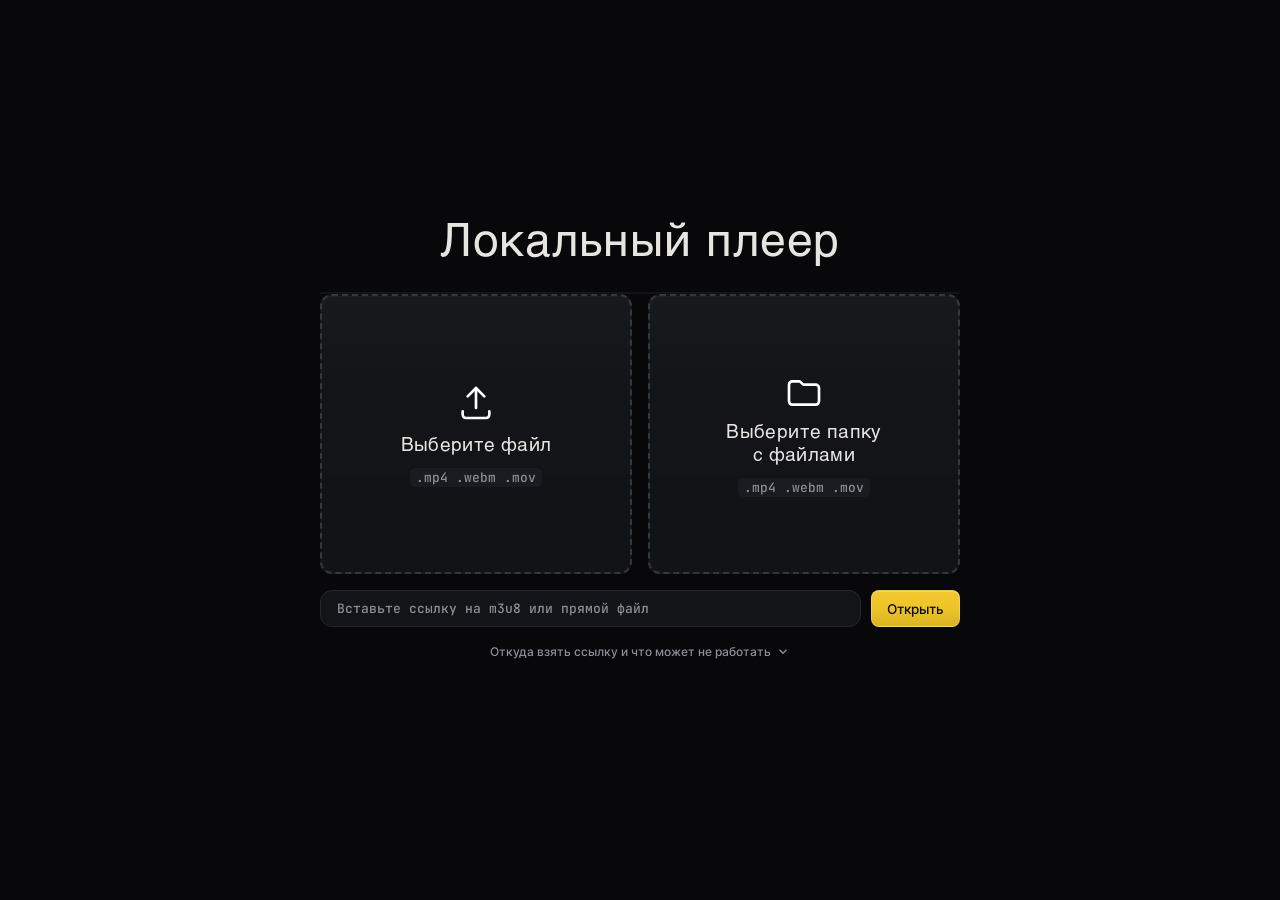
<file: index.html>
<!DOCTYPE html>
<html lang="ru">
<head>
<meta charset="UTF-8">
<meta name="viewport" content="width=device-width, initial-scale=1.0">
<meta http-equiv="Content-Security-Policy" content="default-src 'self'; script-src 'self' 'wasm-unsafe-eval'; worker-src blob:; style-src 'self' 'unsafe-inline'; img-src 'self' data:; font-src 'self'; media-src * blob:; connect-src *; object-src 'none'; base-uri 'self'; form-action 'none'">
<title>Локальный плеер</title>
<meta name="description" content="Локальные видеофайлы, папки с сериями или HLS-ссылки. Всё воспроизводится прямо в браузере, без сервера и загрузки файлов куда-либо.">
<meta property="og:type" content="website">
<meta property="og:url" content="https://leenmosy.github.io/local-player/">
<meta property="og:title" content="Локальный плеер">
<meta property="og:description" content="Локальные видеофайлы, папки с сериями или HLS-ссылки. Всё воспроизводится прямо в браузере, без сервера и загрузки файлов куда-либо.">
<meta property="og:image" content="https://leenmosy.github.io/local-player/screenshots/og-banner.png">
<meta name="twitter:card" content="summary_large_image">
<meta name="twitter:title" content="Локальный плеер">
<meta name="twitter:description" content="Локальные видеофайлы, папки с сериями или HLS-ссылки. Всё воспроизводится прямо в браузере, без сервера и загрузки файлов куда-либо.">
<meta name="twitter:image" content="https://leenmosy.github.io/local-player/screenshots/og-banner.png">
<link rel="icon" href="data:image/svg+xml,%3Csvg xmlns='http://www.w3.org/2000/svg' viewBox='0 0 64 64'%3E%3Crect width='64' height='64' rx='12' fill='%23F0C528'/%3E%3Cpolygon points='20,16 48,32 20,48' fill='%230B0D10'/%3E%3C/svg%3E">
<link rel="stylesheet" href="style.css">
<script src="vendor/hlsjs/hls.min.js"></script>
<script src="vendor/mediainfo/mediainfo.min.js"></script>
</head>
<body>

<div id="mobile-blocker" class="mobile-blocker">
  <svg viewBox="0 0 24 24" fill="none" stroke="currentColor" stroke-width="1.5" stroke-linecap="round" stroke-linejoin="round" class="mb-icon">
    <rect x="2" y="4" width="20" height="13" rx="2"/>
    <path d="M8 21h8"/><path d="M12 17v4"/>
  </svg>
  <div class="mb-title title-font">Только для десктопа</div>
  <div class="mb-text">Плеер не поддерживает телефоны и планшеты. Откройте эту страницу на ноутбуке или ПК.</div>
</div>

<div id="drop-view">
  <h1 class="title-font">Локальный плеер</h1>

  <div class="resume-panel" id="resume-panel">
    <div class="resume-panel-inner">
      <div class="os-title">Найден сохранённый прогресс</div>

      <div id="resume-list"></div>
    </div>
  </div>

  <div class="dropzone-group" id="dropzone-group">
    <div class="dropzone" id="dropzone" role="button" tabindex="0" aria-label="Выберите файл, .mp4 .webm .mov">
      <svg viewBox="0 0 24 24" fill="none" stroke-width="1.6" stroke-linecap="round" stroke-linejoin="round">
        <path d="M12 3v12"/><path d="M7 8l5-5 5 5"/><path d="M4 17v2a2 2 0 0 0 2 2h12a2 2 0 0 0 2-2v-2"/>
      </svg>
      <div class="main-txt">Выберите файл</div>
      <div class="sub-txt"><code>.mp4 .webm .mov</code></div>
    </div>
    <div class="dropzone" id="dropzone-folder" role="button" tabindex="0" aria-label="Выберите папку с файлами, .mp4 .webm .mov">
      <svg viewBox="0 0 24 24" fill="none" stroke-width="1.6" stroke-linecap="round" stroke-linejoin="round">
        <path d="M3 7a2 2 0 0 1 2-2h4.5l2 2H19a2 2 0 0 1 2 2v8a2 2 0 0 1-2 2H5a2 2 0 0 1-2-2V7z"/>
      </svg>
      <div class="main-txt">Выберите папку <br> с файлами</div>
      <div class="sub-txt"><code>.mp4 .webm .mov</code></div>
    </div>
    <input type="file" id="folder-input" webkitdirectory directory multiple>
    <input type="file" id="file-input" accept=".mp4,.webm,.mov,video/*" style="display:none">
  </div>
  
  <div class="url-input-container">
    <div class="url-input-row">
      <label for="url-input" class="sr-only">Ссылка на видео</label>
      <input type="text" id="url-input" class="url-input" placeholder="Вставьте ссылку на m3u8 или прямой файл" autocomplete="off">
      <button type="button" id="url-load-btn" class="url-load-btn">Открыть</button>
      <span class="url-loading-spinner" id="url-loading-spinner" style="display:none"></span>
    </div>
    <button type="button" class="help-toggle" id="help-toggle" aria-expanded="false" aria-controls="hls-info-wrap">
      <span>Откуда взять ссылку и что может не работать</span>
      <svg viewBox="0 0 24 24" fill="currentColor"><path d="M7.4 9.3l4.6 4.6 4.6-4.6 1.4 1.4-6 6-6-6z"/></svg>
    </button>
    <div class="hls-info-wrap" id="hls-info-wrap">
    <div class="hls-info-panel">
      <div class="hls-info-col hls-info-ext">
        <div class="hls-info-header">
          <span class="hls-info-name">FetchV</span>
        </div>
        <div class="hls-info-desc">Находит m3u8/HLS-ссылку, чтобы её можно было быстро скопировать и вставить в плеер. Также расширение позволяет удобно загружать видео</div>
      <a href="https://fetchv.net/ru" target="_blank" rel="noopener noreferrer" class="hls-info-link">Установить</a>
      </div>
      <div class="hls-info-divider"></div>
      <div class="hls-info-col hls-info-warning">
        <div class="hls-info-header">
          <span class="hls-info-name">Важно</span>
        </div>
        <div class="url-hint">Не все HLS-ссылки хорошо воспроизводятся. Зависит от кодека, шифрования потока и настроек CORS на стороне сервера, который отдаёт m3u8</div>
      </div>
    </div>
    </div>
  </div>

  <div class="err-msg" id="err-msg" role="alert" aria-live="polite"></div>
</div>

<div id="player-view">
  <div class="toolbar">
    <button id="back-btn" class="back-btn" aria-label="Назад к выбору файла">Назад</button>
    <span class="player-title-box">
      <h1 class="title-font player-title" id="fname" tabindex="0" role="button" aria-label="Изменить название видео"></h1>
      <svg class="title-edit-icon" viewBox="0 0 24 24" fill="none" stroke="currentColor" stroke-width="1.8" stroke-linecap="round" stroke-linejoin="round" aria-hidden="true"><path d="M12 20h9"/><path d="M16.5 3.5a2.1 2.1 0 0 1 3 3L7 19l-4 1 1-4Z"/></svg>
    </span>
  </div>
  <div class="stage" id="stage">
    <video id="video"></video>
    <div class="click-catcher" id="click-catcher" aria-hidden="true"></div>
    <div class="overlay">
      <span class="ov-title" id="ov-title"></span>
      <span class="ov-time" id="ov-time">00:00 / 00:00</span>
    </div>
    <div class="subtitles" id="subtitles"></div>
    <div class="video-error" id="video-error" style="display:none;">
      <div class="ve-title">Не удалось воспроизвести файл</div>
      <div class="ve-detail">Попробуйте другой файл</div>
    </div>
    <div class="buffering-overlay" id="buffering-overlay" aria-hidden="true">
      <div class="buffering-spinner"></div>
    </div>
    <div class="controls-bar" id="controls-bar">
      <div class="playback-group">
        <button class="ctrl-btn left-edge" id="play-btn" data-tooltip="Воспроизведение / Пауза (Space, K)" aria-label="Воспроизведение" aria-pressed="false">
          <svg id="icon-play" viewBox="0 0 24 24" fill="currentColor"><path d="M8 5v14l11-7z"/></svg>
          <svg id="icon-pause" viewBox="0 0 24 24" fill="currentColor" style="display:none"><path d="M7 5h4v14H7zM13 5h4v14h-4z"/></svg>
        </button>
        <span class="time-display" id="time-display">00:00 / 00:00</span>
      </div>
      <div class="seek-wrap" id="seek-wrap">
        <div class="seek-marks" id="seek-marks" aria-hidden="true"></div>
        <input type="range" id="seek" min="0" max="1000" value="0" step="0.1" aria-label="Перемотка">
        <span class="seek-tip" id="seek-tip" aria-hidden="true">00:00</span>
      </div>
      <div class="playlist-nav" id="playlist-nav" style="display:none">
        <button class="ctrl-btn" id="prev-episode-btn" data-tooltip="Предыдущая серия" aria-label="Предыдущая серия">
          <svg viewBox="0 0 24 24" fill="currentColor"><path d="M6 6h2v12H6zm3.5 6l8.5 6V6z"/></svg>
        </button>
        <button class="ctrl-btn" id="next-episode-btn" data-tooltip="Следующая серия" aria-label="Следующая серия">
          <svg viewBox="0 0 24 24" fill="currentColor"><path d="M6 18l8.5-6L6 6v12zM16 6v12h2V6z"/></svg>
        </button>
      </div>
      <div class="volume-group">
        <button class="ctrl-btn" id="mute-btn" data-tooltip="Без звука (m)" aria-label="Выключить звук" aria-pressed="false">
          <svg id="icon-vol-on" viewBox="0 0 24 24" fill="currentColor"><path d="M3 9v6h4l5 5V4L7 9H3zm13.5 3c0-1.77-1.02-3.29-2.5-4.03v8.05c1.48-.73 2.5-2.25 2.5-4.02zM14 3.23v2.06c2.89.86 5 3.54 5 6.71s-2.11 5.85-5 6.71v2.06c4.01-.91 7-4.49 7-8.77s-2.99-7.86-7-8.77z"/></svg>
          <svg id="icon-vol-off" viewBox="0 0 24 24" fill="currentColor" style="display:none"><path d="M16.5 12c0-1.77-1.02-3.29-2.5-4.03v2.21l2.45 2.45c.03-.2.05-.41.05-.63zm2.5 0c0 .94-.2 1.82-.54 2.64l1.51 1.51C20.63 14.91 21 13.5 21 12c0-4.28-2.99-7.86-7-8.77v2.06c2.89.86 5 3.54 5 6.71zM4.27 3L3 4.27 7.73 9H3v6h4l5 5v-6.73l4.25 4.25c-.67.52-1.42.93-2.25 1.18v2.06c1.38-.31 2.63-.95 3.69-1.81L19.73 21 21 19.73l-9-9L4.27 3zM12 4L9.91 6.09 12 8.18V4z"/></svg>
        </button>
        <span class="volume-slider-wrap">
          <input type="range" id="volume-range" min="0" max="1" value="0.2" step="0.01" aria-label="Громкость">
        </span>
      </div>
      <div class="extra-group">
        <button class="ctrl-btn" id="hotkeys-btn" data-tooltip="Горячие клавиши" aria-label="Горячие клавиши" aria-expanded="false" aria-controls="hotkeys-help">
          <svg viewBox="0 0 24 24" fill="none" stroke="currentColor" stroke-width="2" stroke-linecap="round" stroke-linejoin="round"><rect x="3" y="6" width="18" height="12" rx="2"/><path d="M7 10h.01M10.5 10h.01M14 10h.01M17.5 10h.01M8 14h8"/></svg>
        </button>
        <button class="ctrl-btn" id="dr-btn" data-tooltip="Настройки" aria-label="Настройки" aria-expanded="false" aria-controls="dr-panel">
          <svg viewBox="0 0 24 24" fill="currentColor"><path d="M19.14,12.94c0.04-0.3,0.06-0.61,0.06-0.94c0-0.32-0.02-0.64-0.07-0.94l2.03-1.58c0.18-0.14,0.23-0.41,0.12-0.61 l-1.92-3.32c-0.12-0.22-0.37-0.29-0.59-0.22l-2.39,0.96c-0.5-0.38-1.03-0.7-1.62-0.94L14.4,2.81c-0.04-0.24-0.24-0.41-0.48-0.41 h-3.84c-0.24,0-0.43,0.17-0.47,0.41L9.25,5.35C8.66,5.59,8.12,5.92,7.63,6.29L5.24,5.33c-0.22-0.08-0.47,0-0.59,0.22L2.74,8.87 C2.62,9.08,2.66,9.34,2.86,9.48l2.03,1.58C4.84,11.36,4.8,11.69,4.8,12s0.02,0.64,0.07,0.94l-2.03,1.58 c-0.18,0.14-0.23,0.41-0.12,0.61l1.92,3.32c0.12,0.22,0.37,0.29,0.59,0.22l2.39-0.96c0.5,0.38,1.03,0.7,1.62,0.94l0.36,2.54 c0.05,0.24,0.24,0.41,0.48,0.41h3.84c0.24,0,0.44-0.17,0.47-0.41l0.36-2.54c0.59-0.24,1.13-0.56,1.62-0.94l2.39,0.96 c0.22,0.08,0.47,0,0.59-0.22l1.92-3.32c0.12-0.22,0.07-0.47-0.12-0.61L19.14,12.94z M12,15.6c-1.98,0-3.6-1.62-3.6-3.6 s1.62-3.6,3.6-3.6s3.6,1.62,3.6,3.6S13.98,15.6,12,15.6z"/></svg>
        </button>
        <button class="ctrl-btn right-edge" id="fullscreen-btn" data-tooltip="Полный экран (f)" aria-label="Полноэкранный режим" aria-pressed="false">
          <svg id="icon-fs-open" viewBox="3 3 18 18" fill="currentColor"><path d="M7 14H5v5h5v-2H7v-3zm-2-4h2V7h3V5H5v5zm12 7h-3v2h5v-5h-2v3zM14 5v2h3v3h2V5h-5z"/></svg>
          <svg id="icon-fs-close" viewBox="3 3 20 20" fill="currentColor" style="display:none"><path d="M5 16h3v3h2v-5H5v2zm3-8H5v2h5V5H8v3zm6 11h2v-3h3v-2h-5v5zm2-11V5h-2v5h5V8h-3z"/></svg>
        </button>
      </div>
    </div>
    <div class="toast toast-error" id="storage-toast">
      <span class="toast-text" id="storage-toast-text" role="status" aria-live="polite"></span>
      <button type="button" class="toast-close" id="storage-toast-close" aria-label="Закрыть"><svg viewBox="0 0 24 24" fill="none" stroke="currentColor" stroke-width="2" stroke-linecap="round" stroke-linejoin="round"><line x1="18" y1="6" x2="6" y2="18"></line><line x1="6" y1="6" x2="18" y2="18"></line></svg></button>
    </div>
    <div class="toast toast-info" id="info-toast">
      <span class="toast-text" id="info-toast-text" role="status" aria-live="polite"></span>
      <button type="button" class="toast-close" id="info-toast-close" aria-label="Закрыть"><svg viewBox="0 0 24 24" fill="none" stroke="currentColor" stroke-width="2" stroke-linecap="round" stroke-linejoin="round"><line x1="18" y1="6" x2="6" y2="18"></line><line x1="6" y1="6" x2="18" y2="18"></line></svg></button>
    </div>
    <div class="toast toast-warning" id="codec-warning-toast">
      <span class="toast-text" id="codec-warning-toast-text" role="status" aria-live="polite"></span>
      <button type="button" class="toast-close" id="codec-warning-toast-close" aria-label="Закрыть"><svg viewBox="0 0 24 24" fill="none" stroke="currentColor" stroke-width="2" stroke-linecap="round" stroke-linejoin="round"><line x1="18" y1="6" x2="6" y2="18"></line><line x1="6" y1="6" x2="18" y2="18"></line></svg></button>
    </div>
    <div class="dr-panel" id="dr-panel">
      <!-- Категория: Звук -->
      <div class="dr-category">
        <button type="button" class="dr-category-header" data-category="audio" aria-expanded="false" aria-controls="audio-content">
          <span class="dr-category-title">Звук</span>
          <svg class="dr-category-arrow" viewBox="0 0 24 24" fill="currentColor"><path d="M7 10l5 5 5-5z"/></svg>
        </button>
        <div class="dr-category-content" id="audio-content">
          <div class="dr-row">
            <label class="checkbox">
              <input type="checkbox" id="dr-toggle" checked aria-label="Выровнять звук">
              <span class="box"></span>
            </label>
            <span class="dr-label">Компрессор звука</span>
          </div>
          <div class="dr-row">
            <label for="dr-strength">Интенсивность</label>
            <input type="range" id="dr-strength" min="0" max="100" step="5" value="50">
            <span class="dr-val" id="dr-strength-val">50%</span>
          </div>
          <div class="dr-row">
            <label for="dr-boost">Усиление</label>
            <input type="range" id="dr-boost" min="100" max="500" step="5" value="100">
            <span class="dr-val" id="dr-boost-val">100%</span>
          </div>
        </div>
      </div>

      <!-- Категория: Видео -->
      <div class="dr-category">
        <button type="button" class="dr-category-header" data-category="video" aria-expanded="false" aria-controls="video-content">
          <span class="dr-category-title">Видео</span>
          <svg class="dr-category-arrow" viewBox="0 0 24 24" fill="currentColor"><path d="M7 10l5 5 5-5z"/></svg>
        </button>
        <div class="dr-category-content" id="video-content">
          <div class="dr-row">
            <label class="checkbox">
              <input type="checkbox" id="mirror-toggle" aria-label="Отзеркалить видео">
              <span class="box"></span>
            </label>
            <span class="dr-label">Отзеркалить видео</span>
          </div>
          <div class="dr-row">
            <label for="dr-speed">Скорость</label>
            <input type="range" id="dr-speed" min="0.25" max="2" step="0.25" value="1">
            <span class="dr-val" id="dr-speed-val">1x</span>
          </div>
          <div class="dr-row">
            <label for="dr-brightness">Яркость</label>
            <input type="range" id="dr-brightness" min="50" max="200" step="5" value="100">
            <span class="dr-val" id="dr-brightness-val">100%</span>
          </div>
          <div class="dr-row">
            <label for="dr-zoom">Масштаб</label>
            <input type="range" id="dr-zoom" min="50" max="200" step="5" value="100">
            <span class="dr-val" id="zoom-val">100%</span>
          </div>
        </div>
      </div>

      <!-- Категория: Оверлей -->
      <div class="dr-category">
        <button type="button" class="dr-category-header" data-category="overlay" aria-expanded="false" aria-controls="overlay-content">
          <span class="dr-category-title">Оверлей</span>
          <svg class="dr-category-arrow" viewBox="0 0 24 24" fill="currentColor"><path d="M7 10l5 5 5-5z"/></svg>
        </button>
        <div class="dr-category-content" id="overlay-content">
          <div class="dr-row">
            <label class="checkbox">
              <input type="checkbox" id="ov-toggle" checked aria-label="Показать оверлей">
              <span class="box"></span>
            </label>
            <span class="dr-label">Показывать оверлей</span>
          </div>
          <div class="dr-row">
            <label for="title-input">Текст</label>
            <input type="text" id="title-input" class="dr-text-input" placeholder="Название фильма" maxlength="200">
          </div>
          <div class="dr-row">
            <label for="ov-size">Размер</label>
            <input type="range" id="ov-size" min="10" max="20" value="17">
            <span class="dr-val" id="ov-size-val">17px</span>
          </div>
          <div class="dr-row">
            <label for="ov-color">Цвет</label>
            <input type="color" id="ov-color" value="#ffffff" aria-label="Цвет оверлея">
            <input type="range" id="ov-opacity" min="0" max="100" step="5" value="50" aria-label="Прозрачность оверлея">
            <span class="dr-val" id="ov-opacity-val">50%</span>
          </div>
          <div class="dr-row">
            <label for="ov-bg-opacity">Фон</label>
            <input type="range" id="ov-bg-opacity" min="0" max="100" step="5" value="0" aria-label="Прозрачность подложки оверлея">
            <span class="dr-val" id="ov-bg-opacity-val">0%</span>
          </div>
          <div class="dr-row">
            <label for="ov-shadow">Тень</label>
            <input type="range" id="ov-shadow" min="0" max="100" step="5" value="0" aria-label="Тень оверлея">
            <span class="dr-val" id="ov-shadow-val">0%</span>
          </div>
          <div class="dr-row">
            <label id="align-label">Выравнивание</label>
            <div class="align-grid" role="group" aria-labelledby="align-label">
              <button type="button" class="align-btn" data-align="left" aria-label="Прибить слева" aria-pressed="false">
                <svg viewBox="0 0 24 24" fill="none" stroke="currentColor" stroke-width="2" stroke-linecap="round"><path d="M4 6h16M4 12h10M4 18h13"/></svg>
              </button>
              <button type="button" class="align-btn" data-align="center" aria-label="По центру" aria-pressed="false">
                <svg viewBox="0 0 24 24" fill="none" stroke="currentColor" stroke-width="2" stroke-linecap="round"><path d="M4 6h16M7 12h10M5.5 18h13"/></svg>
              </button>
              <button type="button" class="align-btn active" data-align="right" aria-label="Прибить справа" aria-pressed="true">
                <svg viewBox="0 0 24 24" fill="none" stroke="currentColor" stroke-width="2" stroke-linecap="round"><path d="M4 6h16M10 12h10M7 18h13"/></svg>
              </button>
            </div>
          </div>
          <div class="pos-layout">
            <div class="pos-pad" id="pos-pad" tabindex="0" aria-label="Расположение оверлея, стрелками можно двигать">
              <div class="pos-pad-safe"></div>
              <div class="pos-pad-hint">Перетащите точку, чтобы разместить оверлей</div>
              <div class="pos-pad-handle" id="pos-handle"></div>
            </div>
            <div class="preset-grid" role="group" aria-label="Быстрые позиции">
              <button type="button" class="preset-btn" data-preset="top-left" aria-label="Слева сверху">
                <svg viewBox="0 0 20 12"><rect x="0.5" y="0.5" width="19" height="11" rx="1.5"/><circle cx="3" cy="3" r="1.6"/></svg>
              </button>
              <button type="button" class="preset-btn" data-preset="top-right" aria-label="Справа сверху">
                <svg viewBox="0 0 20 12"><rect x="0.5" y="0.5" width="19" height="11" rx="1.5"/><circle cx="17" cy="3" r="1.6"/></svg>
              </button>
              <button type="button" class="preset-btn" data-preset="bottom-left" aria-label="Слева снизу">
                <svg viewBox="0 0 20 12"><rect x="0.5" y="0.5" width="19" height="11" rx="1.5"/><circle cx="3" cy="9" r="1.6"/></svg>
              </button>
              <button type="button" class="preset-btn active" data-preset="bottom-right" aria-label="Справа снизу">
                <svg viewBox="0 0 20 12"><rect x="0.5" y="0.5" width="19" height="11" rx="1.5"/><circle cx="17" cy="9" r="1.6"/></svg>
              </button>
            </div>
          </div>
        </div>
      </div>

      <!-- Категория: Блюр экрана -->
      <div class="dr-category">
        <button type="button" class="dr-category-header" data-category="timings" aria-expanded="false" aria-controls="timings-content">
          <span class="dr-category-title">Блюр</span>
          <svg class="dr-category-arrow" viewBox="0 0 24 24" fill="currentColor"><path d="M7 10l5 5 5-5z"/></svg>
        </button>
        <div class="dr-category-content" id="timings-content">
          <div class="timing-hint">Видео будет размыто в указанные промежутки времени (формат чч:мм:сс)</div>
          <div class="dr-row timing-input-row">
            <div class="dr-text-input timing-time-input timing-segmented" id="timing-from-group">
              <input type="text" class="ts-seg" id="timing-from-hh" placeholder="чч" maxlength="2" inputmode="numeric" aria-label="Часы, начало">
              <span class="ts-colon">:</span>
              <input type="text" class="ts-seg" id="timing-from-mm" placeholder="мм" maxlength="2" inputmode="numeric" aria-label="Минуты, начало">
              <span class="ts-colon">:</span>
              <input type="text" class="ts-seg" id="timing-from-ss" placeholder="сс" maxlength="2" inputmode="numeric" aria-label="Секунды, начало">
            </div>
            <span class="timing-dash">–</span>
            <div class="dr-text-input timing-time-input timing-segmented" id="timing-to-group">
              <input type="text" class="ts-seg" id="timing-to-hh" placeholder="чч" maxlength="2" inputmode="numeric" aria-label="Часы, конец">
              <span class="ts-colon">:</span>
              <input type="text" class="ts-seg" id="timing-to-mm" placeholder="мм" maxlength="2" inputmode="numeric" aria-label="Минуты, конец">
              <span class="ts-colon">:</span>
              <input type="text" class="ts-seg" id="timing-to-ss" placeholder="сс" maxlength="2" inputmode="numeric" aria-label="Секунды, конец">
            </div>
            <button type="button" id="timing-add-btn" class="timing-add-btn" aria-label="Добавить тайминг"><svg viewBox="0 0 24 24" fill="none" stroke="currentColor" stroke-width="2.4" stroke-linecap="round"><path d="M12 5v14M5 12h14"/></svg></button>
          </div>
          <div class="timing-err" id="timing-err"></div>
          <div class="timing-list" id="timing-list"></div>
        </div>
      </div>

      <!-- Категория: Субтитры -->
      <div class="dr-category">
        <button type="button" class="dr-category-header" data-category="subs-load" aria-expanded="false" aria-controls="subs-load-content">
          <span class="dr-category-title">Субтитры</span>
          <svg class="dr-category-arrow" viewBox="0 0 24 24" fill="currentColor"><path d="M7 10l5 5 5-5z"/></svg>
        </button>
        <div class="dr-category-content" id="subs-load-content">
          <div class="dr-row">
            <label class="checkbox">
              <input type="checkbox" id="subs-toggle" checked aria-label="Показать субтитры">
              <span class="box"></span>
            </label>
            <span class="dr-label">Показывать субтитры</span>
          </div>
          <div class="dr-row">
            <input type="file" id="subs-file" accept=".srt,.vtt" class="dr-text-input" style="display:none">
            <button type="button" id="subs-load-btn" class="timing-add-btn" style="width:auto; padding:6px 12px; font-size:13px;">Загрузить файл</button>
            <span id="subs-file-name" class="subs-file-name">Файл не выбран</span>
            <button type="button" id="subs-remove-btn" class="timing-remove-btn" style="display:none;" aria-label="Удалить файл субтитров">
              <svg viewBox="0 0 24 24" fill="none" stroke="currentColor" stroke-width="2" stroke-linecap="round" stroke-linejoin="round"><polyline points="3 6 5 6 21 6"></polyline><path d="M19 6v14a2 2 0 0 1-2 2H7a2 2 0 0 1-2-2V6m3 0V4a2 2 0 0 1 2-2h4a2 2 0 0 1 2 2v2"></path></svg>
            </button>
          </div>
          <div class="dr-row">
            <label for="subs-size">Размер</label>
            <input type="range" id="subs-size" min="3" max="6" step="0.25" value="4">
            <span class="dr-val" id="subs-size-val">4%</span>
          </div>
          <div class="dr-row">
            <label for="subs-position">Позиция</label>
            <input type="range" id="subs-position" min="0" max="20" step="0.25" value="4.25">
            <span class="dr-val" id="subs-position-val">4.25%</span>
          </div>
        </div>
      </div>
    </div>
    <button type="button" class="episode-btn" id="playlist-btn" aria-label="Выбор серии" aria-expanded="false" aria-controls="playlist-panel" style="display:none;">
      <span class="episode-btn-label" id="playlist-btn-label">Серия</span>
      <svg class="episode-btn-chevron" viewBox="0 0 24 24" fill="currentColor"><path d="M7.4 9.3l4.6 4.6 4.6-4.6 1.4 1.4-6 6-6-6z"/></svg>
    </button>
    <div class="dr-panel" id="playlist-panel">
      <div class="playlist-list" id="playlist-list"></div>
    </div>
    <div class="center-play-icon" id="center-play-icon">
      <svg id="center-icon-play" viewBox="0 0 24 24" fill="currentColor"><path d="M8 5v14l11-7z"/></svg>
      <svg id="center-icon-pause" viewBox="0 0 24 24" fill="currentColor" style="display:none"><path d="M7 5h4v14H7zM13 5h4v14h-4z"/></svg>
    </div>
    <div class="hotkeys-help" id="hotkeys-help" role="dialog" aria-label="Горячие клавиши" aria-hidden="true">
      <div class="hotkeys-card">
        <div class="hotkeys-title">Горячие клавиши</div>
        <dl class="hotkeys-list">
          <dt><kbd class="wide">Space</kbd> <kbd>K</kbd></dt><dd>Воспроизвести / Пауза</dd>
          <dt><kbd>←</kbd> <kbd>→</kbd> <kbd>J</kbd> <kbd>L</kbd></dt><dd>Перемотка на 5 секунд</dd>
          <dt><kbd>,</kbd> <kbd>.</kbd></dt><dd>Покадровая перемотка</dd>
          <dt><kbd>↑</kbd> <kbd>↓</kbd></dt><dd>Изменить громкость</dd>
          <dt><kbd>M</kbd></dt><dd>Выключить / Включить звук</dd>
          <dt><kbd>F</kbd></dt><dd>Полный экран</dd>
        </dl>
      </div>
    </div>
    <button type="button" class="quick-action-btn" id="next-ep-overlay">Следующая серия</button>
    <button type="button" class="quick-action-btn" id="skip-segment-overlay">Пропустить</button>
  </div>
</div>

<!-- Код плеера разложен по темам. Порядок важен: при загрузке файл пользуется только тем, что объявлено в нём и выше -->
<script src="js/core.js"></script>
<script src="js/overlay.js"></script>
<script src="js/blur.js"></script>
<script src="js/storage.js"></script>
<script src="js/files.js"></script>
<script src="js/playlist.js"></script>
<script src="js/dragdrop.js"></script>
<script src="js/audio.js"></script>
<script src="js/panels.js"></script>
<script src="js/subtitles.js"></script>
<script src="js/chapters.js"></script>
<script src="js/controls.js"></script>
<script src="js/url.js"></script>
<script src="js/title.js"></script>
</body>
</html>
</file>
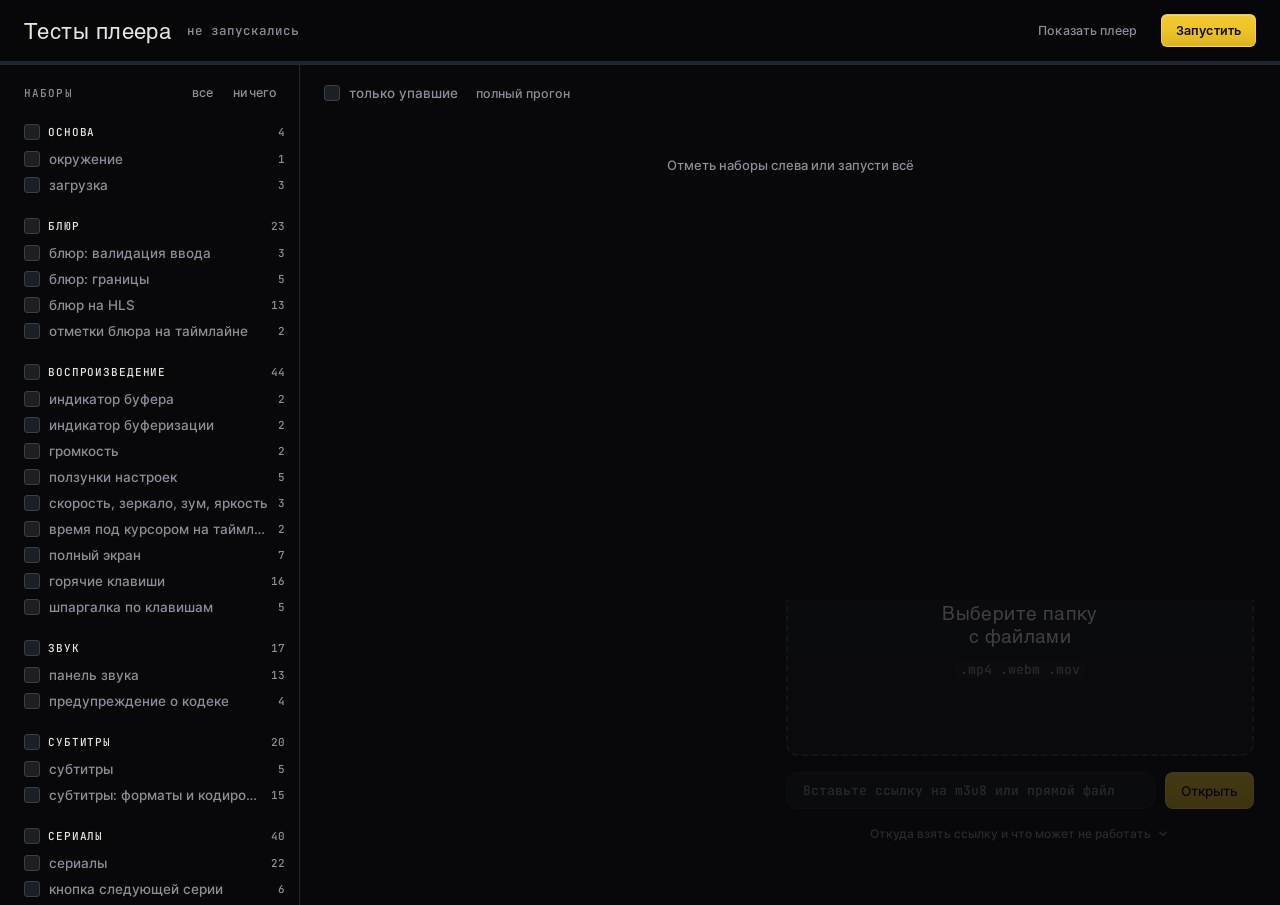
<file: tests/index.html>
<!DOCTYPE html>
<html lang="ru">
<head>
<meta charset="UTF-8">
<title>Тесты плеера</title>
<link rel="icon" href="data:image/svg+xml,%3Csvg xmlns='http://www.w3.org/2000/svg' viewBox='0 0 64 64'%3E%3Crect width='64' height='64' rx='12' fill='%23F0C528'/%3E%3Cpath d='M18 33l10 10 18-20' fill='none' stroke='%230B0D10' stroke-width='7' stroke-linecap='round' stroke-linejoin='round'/%3E%3C/svg%3E">
<style>
  @font-face{ font-family:'Helvetica'; src:url('../fonts/helvetica_regular.otf') format('opentype'); font-weight:400; }
  @font-face{ font-family:'Inter-Medium'; src:url('../fonts/Inter-Medium.otf') format('opentype'); font-weight:300; }
  @font-face{ font-family:'Inter-SemiBold'; src:url('../fonts/Inter-SemiBold.ttf') format('truetype'); font-weight:600; }
  @font-face{ font-family:'JetBrains Mono'; src:url('../fonts/jetbrains-mono-cyrillic-500-normal.woff2') format('woff2'); font-weight:500; unicode-range:U+0301,U+0400-045F,U+0490-0491,U+04B0-04B1,U+2116; }
  @font-face{ font-family:'JetBrains Mono'; src:url('../fonts/jetbrains-mono-latin-500-normal.woff2') format('woff2'); font-weight:500; unicode-range:U+0000-00FF,U+0131,U+0152-0153,U+02BB-02BC,U+02C6,U+02DA,U+02DC,U+0304,U+0308,U+0329,U+2000-206F,U+20AC,U+2122,U+2191,U+2193,U+2212,U+2215,U+FEFF,U+FFFD; }

  :root{
    --bg:#08080b; --surface:#121418; --surface-2:#181b20; --line:#23272e; --line-2:#20242b;
    --text:#E7E5E0; --muted:#8B8F98; --accent:#f0c528; --accent-hover:#e5aa1c;
    --ok:#63d16f; --fail:#ea4444; --skip:#6d727a;
    --btn-sheen:linear-gradient(180deg, rgba(255,255,255,0.06) 0%, rgba(255,255,255,0) 42%, rgba(0,0,0,0.085) 100%);
    --panel-sheen:linear-gradient(180deg, rgba(255,255,255,0.02) 0%, rgba(255,255,255,0) 38%, rgba(0,0,0,0.06) 100%);
    --radius:12px;
  }
  *{ box-sizing:border-box; }
  html,body{ margin:0; background:var(--bg); color:var(--text); font-family:'Inter-Medium', sans-serif; font-weight:300; font-size:13.5px; }
  ::selection{ background:#3a3a3a; color:#d0d0d0; }
  ::-webkit-scrollbar{ width:8px; } ::-webkit-scrollbar-track{ background:transparent; }
  ::-webkit-scrollbar-thumb{ background:#3a3f46; border-radius:8px; border:2px solid var(--bg); background-clip:padding-box; }
  .mono{ font-family:'JetBrains Mono', monospace; }
  button{ font-family:'Inter-SemiBold', sans-serif; font-weight:600; font-size:12.5px; letter-spacing:.01em; border:none; border-radius:6px; padding:8px 14px; cursor:pointer; color:var(--text); background-color:#22262c; background-image:var(--btn-sheen); box-shadow:inset 0 1px 0 rgba(255,255,255,.14); transition:background-color .2s ease, transform .12s ease, opacity .2s ease; }
  button:hover{ background-color:#1c2025; }
  button:active{ transform:scale(.97); }
  button:disabled{ opacity:.45; cursor:default; transform:none; }
  button.primary{ background-color:var(--accent); color:#0B0D10; border:1px solid rgba(255,240,190,.3); box-shadow:inset 0 1px 0 rgba(255,250,225,.26); }
  button.primary:hover{ background-color:var(--accent-hover); }
  button.ghost{ background:none; box-shadow:none; color:var(--muted); padding:4px 8px; font-family:'Inter-Medium', sans-serif; font-weight:300; }
  button.ghost:hover{ color:var(--text); background:var(--surface); }

  /* Шапка */
  header{ position:sticky; top:0; z-index:5; background:rgba(8,8,11,.92); backdrop-filter:blur(8px); border-bottom:1px solid var(--line); }
  .head-row{ display:flex; align-items:center; gap:16px; padding:14px 24px; }
  h1{ font-family:'Helvetica', sans-serif; font-weight:400; font-size:22px; letter-spacing:.02em; margin:0; }
  .head-row .spacer{ flex:1; }
  #summary{ font-family:'JetBrains Mono', monospace; font-size:12.5px; color:var(--muted); white-space:nowrap; }
  #summary b{ color:var(--text); font-weight:500; }
  #summary .ok{ color:var(--ok); } #summary .fail{ color:var(--fail); } #summary .skip{ color:var(--skip); }
  #elapsed{ font-family:'JetBrains Mono', monospace; font-size:12px; color:var(--muted); min-width:52px; text-align:right; }
  .progress{ height:3px; background:var(--line-2); }
  .progress > i{ display:block; height:100%; width:0; background:var(--accent); transition:width .25s ease; }
  .progress.done > i{ background:var(--ok); } .progress.bad > i{ background:var(--fail); }
  #current{ padding:6px 24px; font-family:'JetBrains Mono', monospace; font-size:11.5px; color:var(--muted); min-height:24px; white-space:nowrap; overflow:hidden; text-overflow:ellipsis; }
  #current:empty{ display:none; }
  .banner{ margin:12px 24px 0; padding:10px 14px; border-radius:8px; background:#2A2210; border:1px solid var(--accent); font-size:12.5px; line-height:1.45; display:none; }
  .banner.show{ display:block; }

  /* Разметка: список наборов слева, результаты справа */
  .layout{ display:grid; grid-template-columns:300px 1fr; gap:0; min-height:calc(100vh - 60px); }
  aside{ border-right:1px solid var(--line); padding:16px 14px 24px 24px; position:sticky; top:60px; height:calc(100vh - 60px); overflow-y:auto; }
  .aside-head{ display:flex; align-items:center; justify-content:space-between; margin-bottom:10px; }
  .aside-title{ font-family:'JetBrains Mono', monospace; font-size:11px; letter-spacing:.1em; text-transform:uppercase; color:var(--muted); }
  .group{ margin:14px 0 4px; }
  .group-head{ display:flex; align-items:center; gap:8px; padding:6px 8px; margin:0 -8px; border-radius:6px; cursor:pointer; font-family:'JetBrains Mono', monospace; font-size:11px; letter-spacing:.08em; text-transform:uppercase; color:var(--text); user-select:none; }
  .group-head:hover{ background:var(--surface-2); }
  .group-head .count{ margin-left:auto; color:var(--muted); letter-spacing:0; text-transform:none; font-size:11px; }
  .row{ display:flex; align-items:center; gap:9px; padding:5px 8px; margin:0 -8px; border-radius:6px; cursor:pointer; color:var(--muted); transition:color .15s ease, background-color .15s ease; }
  .row:hover{ color:var(--text); background:var(--surface-2); }
  .row.on{ color:var(--text); }
  .row .name{ flex:1; min-width:0; overflow:hidden; text-overflow:ellipsis; white-space:nowrap; }
  .row .stat{ font-family:'JetBrains Mono', monospace; font-size:11px; white-space:nowrap; }
  .row .stat .ok{ color:var(--ok); } .row .stat .fail{ color:var(--fail); } .row .stat .skip{ color:var(--skip); }
  .row.running .name{ color:var(--accent); }
  .checkbox{ position:relative; display:inline-flex; width:16px; height:16px; flex-shrink:0; }
  .checkbox input{ opacity:0; position:absolute; inset:0; margin:0; width:16px; height:16px; cursor:pointer; }
  .checkbox .box{ position:absolute; inset:0; border-radius:3px; border:1px solid #3a3f46; background:#1B1F26; display:flex; align-items:center; justify-content:center; transition:background .15s ease, border-color .15s ease; }
  .checkbox .box:after{ content:""; width:4px; height:7px; margin-top:-1px; border:solid #14171C; border-width:0 2px 2px 0; transform:rotate(45deg); opacity:0; }
  .checkbox input:checked + .box{ background-color:var(--accent); background-image:var(--btn-sheen); border-color:rgba(255,240,190,.35); }
  .checkbox input:checked + .box:after{ opacity:1; }
  .checkbox input:indeterminate + .box{ background:#2a2f37; border-color:#3a3f46; }
  .checkbox input:indeterminate + .box:after{ opacity:1; width:7px; height:0; border-width:0 0 2px 0; transform:none; margin-top:0; border-color:var(--muted); }
  .aside-actions{ display:flex; gap:8px; margin:8px 0 4px; }
  .aside-foot{ margin-top:18px; font-size:11.5px; color:var(--muted); line-height:1.5; }
  .aside-foot code{ font-family:'JetBrains Mono', monospace; background:var(--surface-2); padding:1px 5px; border-radius:4px; }

  main{ padding:16px 24px 60px; min-width:0; }
  .filters{ display:flex; align-items:center; gap:10px; margin-bottom:12px; }
  .filters .hint{ color:var(--muted); font-size:12.5px; }
  .empty{ color:var(--muted); padding:40px 0; text-align:center; font-size:13px; }
  .suite{ background-color:var(--surface); background-image:var(--panel-sheen); border:1px solid var(--line); border-radius:var(--radius); margin-bottom:10px; overflow:hidden; box-shadow:inset 0 1px 0 rgba(255,255,255,0.03); }
  .suite.has-fail{ border-color:rgba(234,68,68,.45); }
  .suite-head{ display:flex; align-items:center; gap:10px; padding:10px 14px; cursor:pointer; user-select:none; }
  .suite-head:hover{ background:rgba(255,255,255,.02); }
  .suite-head .arrow{ width:14px; height:14px; color:var(--muted); transition:transform .2s ease; }
  .suite.collapsed .suite-head .arrow{ transform:rotate(-90deg); }
  .suite-head .title{ font-family:'JetBrains Mono', monospace; font-size:11px; letter-spacing:.08em; text-transform:uppercase; }
  .suite-head .stat{ margin-left:auto; font-family:'JetBrains Mono', monospace; font-size:11px; color:var(--muted); white-space:nowrap; }
  .suite-head .stat .ok{ color:var(--ok); } .suite-head .stat .fail{ color:var(--fail); } .suite-head .stat .skip{ color:var(--skip); }
  .suite-body{ border-top:1px solid var(--line-2); padding:6px 14px 8px; }
  .suite.collapsed .suite-body{ display:none; }
  .case{ display:flex; gap:10px; padding:5px 0; align-items:baseline; border-bottom:1px solid var(--line-2); }
  .case:last-child{ border-bottom:none; }
  .case .mark{ width:14px; flex-shrink:0; font-family:'JetBrains Mono', monospace; }
  .case .name{ flex:1; min-width:0; }
  .case.ok .mark{ color:var(--ok); } .case.ok .name{ color:#c9ccd2; }
  .case.fail .mark{ color:var(--fail); } .case.fail .name{ color:#ff9a9a; }
  .case.skip .mark{ color:var(--skip); } .case.skip .name{ color:var(--skip); }
  .case.note .mark{ color:var(--muted); } .case.note .name{ color:var(--muted); font-family:'JetBrains Mono', monospace; font-size:12px; }
  .why{ color:var(--muted); font-family:'JetBrains Mono', monospace; font-size:11.5px; line-height:1.45; }
  .case.fail .why{ color:#d9a0a0; }
  main.only-fail .case.ok, main.only-fail .case.skip, main.only-fail .case.note{ display:none; }
  main.only-fail .suite:not(.has-fail){ display:none; }

  /* Плеер под тестами: маленький и полупрозрачный, по кнопке разворачивается */
  #frame{ position:fixed; right:0; bottom:0; width:520px; height:300px; border:0; opacity:.25; pointer-events:none; transform-origin:100% 100%; transition:opacity .2s ease, width .2s ease, height .2s ease; z-index:4; }
  body.peek #frame{ opacity:1; width:900px; height:520px; box-shadow:0 12px 40px rgba(0,0,0,.6); border-top-left-radius:12px; }
</style>
</head>
<body>

<header>
  <div class="head-row">
    <h1>Тесты плеера</h1>
    <span id="summary">не запускались</span>
    <span class="spacer"></span>
    <span id="elapsed"></span>
    <button class="ghost" id="peek" type="button">Показать плеер</button>
    <button class="primary" id="run" type="button">Запустить</button>
  </div>
  <div class="progress" id="progress"><i></i></div>
  <div id="current"></div>
</header>
<div class="banner" id="focus-banner">Окно браузера перекрыто: кадры не рисуются, таймеры замедлены до секунды. Тесты про время и анимации будут падать. Выведи окно на передний план и запусти снова.</div>

<div class="layout">
  <aside>
    <div class="aside-head">
      <span class="aside-title">Наборы</span>
      <span>
        <button class="ghost" type="button" id="sel-all">все</button>
        <button class="ghost" type="button" id="sel-none">ничего</button>
      </span>
    </div>
    <div id="suite-list"></div>
    <div class="aside-foot">Ничего не отмечено, значит прогон полный. Выбор запоминается. Отдельные тесты: <code>?only=часть названия</code></div>
  </aside>
  <main id="main">
    <div class="filters">
      <label class="row" style="margin:0; padding:4px 8px 4px 0;"><span class="checkbox"><input type="checkbox" id="only-fail"><span class="box"></span></span><span class="name">только упавшие</span></label>
      <span class="hint" id="hint"></span>
    </div>
    <div id="out"><div class="empty">Отметь наборы слева или запусти всё</div></div>
  </main>
</div>
<iframe id="frame" src="../index.html"></iframe>

<script>
// ---------- каркас ----------
// Наборы сгруппированы для списка слева, набор без группы попадает в «прочее»
const GROUPS = [
  ['основа', ['окружение', 'загрузка']],
  ['блюр', ['блюр: валидация ввода', 'блюр: границы', 'блюр на HLS', 'отметки блюра на таймлайне']],
  ['воспроизведение', ['индикатор буфера', 'индикатор буферизации', 'громкость', 'ползунки настроек', 'скорость, зеркало, зум, яркость', 'время под курсором на таймлайне', 'полный экран', 'горячие клавиши', 'шпаргалка по клавишам']],
  ['звук', ['панель звука', 'предупреждение о кодеке']],
  ['субтитры', ['субтитры', 'субтитры: форматы и кодировки']],
  ['сериалы', ['сериалы', 'кнопка следующей серии', 'главы и кнопка пропуска', 'сквозной автопереход', 'манифест с изъянами', 'утечки при переключении серий']],
  ['источники и хранилище', ['сохранение настроек', 'настройки на источник', 'имя источника', 'продолжение локальных файлов', 'переполнение хранилища', 'закрытие вкладки и уход со страницы', 'открытие по адресу с параметрами']],
  ['главная', ['главная: история просмотра', 'главная: справка', 'перетаскивание файла и папки']],
  ['оформление', ['оверлей названия', 'редактирование названия', 'доступность']],
  ['сеть', ['ошибки сети и HLS']]
];
// Эти наборы идут всегда: без них остальным нечего проверять, и итог считает JS-ошибки прогона
const ALWAYS_SUITES = ['окружение', 'загрузка', 'итог'];
// Ключ без приставки lp_: тесты чистят все lp_-ключи плеера, а стенд живёт на том же origin
const SELECT_KEY = 'player_tests_selected';

const out = document.getElementById('out');
const summaryEl = document.getElementById('summary');
const progressEl = document.getElementById('progress');
const currentEl = document.getElementById('current');
const elapsedEl = document.getElementById('elapsed');
const mainEl = document.getElementById('main');
let passed = 0, failed = 0, skipped = 0;
let currentSuite = null, currentSuiteEl = null, currentSuiteBody = null;
let suiteStats = {};
let planned = 0, done = 0;
let selected = new Set();
let runStart = 0, elapsedTimer = null;

// Список наборов и число тестов в каждом читаем из исходника runAll: список слева всегда совпадает с кодом
function planFromSource(){
  const src = runAll.toString();
  const plan = [];
  const re = /suite\('([^']+)'\)|await test\(/g;
  let m, cur = null;
  while ((m = re.exec(src))){
    if (m[1]){ cur = { name: m[1], tests: 0 }; plan.push(cur); }
    else if (cur) cur.tests++;
  }
  return plan;
}
const PLAN = planFromSource();
const planCount = name => { const p = PLAN.find(x => x.name === name); return p ? p.tests : 0; };

function loadSelection(){
  try { selected = new Set(JSON.parse(localStorage.getItem(SELECT_KEY) || '[]')); } catch (e) { selected = new Set(); }
  const known = new Set(PLAN.map(p => p.name));
  selected = new Set([...selected].filter(n => known.has(n)));
}
function saveSelection(){ try { localStorage.setItem(SELECT_KEY, JSON.stringify([...selected])); } catch (e) {} }
const suiteSelected = name => selected.size === 0 || selected.has(name) || ALWAYS_SUITES.includes(name);

function renderSuiteList(){
  const list = document.getElementById('suite-list');
  list.innerHTML = '';
  const placed = new Set();
  const groups = GROUPS.map(([g, names]) => [g, names.filter(n => PLAN.some(p => p.name === n))]);
  const rest = PLAN.map(p => p.name).filter(n => n !== 'итог' && !GROUPS.some(([, names]) => names.includes(n)));
  if (rest.length) groups.push(['прочее', rest]);
  for (const [g, names] of groups){
    if (!names.length) continue;
    const box = document.createElement('div'); box.className = 'group';
    const head = document.createElement('div'); head.className = 'group-head';
    const gcb = document.createElement('label'); gcb.className = 'checkbox'; gcb.innerHTML = '<input type="checkbox"><span class="box"></span>';
    gcb.addEventListener('click', e => e.stopPropagation());
    const ginput = gcb.querySelector('input');
    ginput.addEventListener('change', () => { names.forEach(n => ginput.checked ? selected.add(n) : selected.delete(n)); saveSelection(); renderSuiteList(); });
    const gname = document.createElement('span'); gname.textContent = g;
    const gcount = document.createElement('span'); gcount.className = 'count'; gcount.textContent = names.reduce((a, n) => a + planCount(n), 0);
    head.append(gcb, gname, gcount);
    head.addEventListener('click', () => { const all = names.every(n => selected.has(n)); names.forEach(n => all ? selected.delete(n) : selected.add(n)); saveSelection(); renderSuiteList(); });
    box.appendChild(head);
    const on = names.filter(n => selected.has(n)).length;
    ginput.checked = on === names.length; ginput.indeterminate = on > 0 && on < names.length;
    for (const n of names){
      const row = document.createElement('label'); row.className = 'row' + (selected.has(n) ? ' on' : ''); row.dataset.suite = n;
      const cb = document.createElement('span'); cb.className = 'checkbox'; cb.innerHTML = '<input type="checkbox"' + (selected.has(n) ? ' checked' : '') + '><span class="box"></span>';
      cb.querySelector('input').addEventListener('change', e => { e.target.checked ? selected.add(n) : selected.delete(n); saveSelection(); renderSuiteList(); });
      const nm = document.createElement('span'); nm.className = 'name'; nm.textContent = n; nm.title = n;
      const st = document.createElement('span'); st.className = 'stat'; st.innerHTML = statHtml(suiteStats[n]) || '<span style="color:var(--muted)">' + planCount(n) + '</span>';
      row.append(cb, nm, st);
      box.appendChild(row);
      placed.add(n);
    }
    list.appendChild(box);
  }
  document.getElementById('hint').textContent = selected.size ? 'выбрано наборов: ' + selected.size : 'полный прогон';
}
function statHtml(s){
  if (!s) return '';
  const parts = [];
  if (s.ok) parts.push('<span class="ok">✓' + s.ok + '</span>');
  if (s.fail) parts.push('<span class="fail">✕' + s.fail + '</span>');
  if (s.skip) parts.push('<span class="skip">–' + s.skip + '</span>');
  return parts.join(' ');
}

function suite(name){
  currentSuite = name;
  currentSuiteEl = null; currentSuiteBody = null;
  document.querySelectorAll('.row.running').forEach(r => r.classList.remove('running'));
  const row = document.querySelector('.row[data-suite="' + CSS.escape(name) + '"]');
  if (row) row.classList.add('running');
  if (!suiteSelected(name)) return;
  // Секция создаётся лениво, при первом результате, чтобы пустые наборы не оставляли пустых карточек
}
function ensureSuiteEl(){
  if (currentSuiteEl) return;
  const s = document.createElement('section'); s.className = 'suite';
  s.innerHTML = '<div class="suite-head"><svg class="arrow" viewBox="0 0 24 24" fill="currentColor"><path d="M7 10l5 5 5-5z"/></svg><span class="title"></span><span class="stat"></span></div><div class="suite-body"></div>';
  s.querySelector('.title').textContent = currentSuite;
  s.querySelector('.suite-head').addEventListener('click', () => s.classList.toggle('collapsed'));
  out.appendChild(s);
  currentSuiteEl = s; currentSuiteBody = s.querySelector('.suite-body');
  suiteStats[currentSuite] = suiteStats[currentSuite] || { ok: 0, fail: 0, skip: 0 };
}
function report(state, name, why){
  ensureSuiteEl();
  const d = document.createElement('div');
  d.className = 'case ' + state;
  const mark = state === 'ok' ? '✓' : state === 'fail' ? '✕' : state === 'skip' ? '–' : '·';
  d.innerHTML = '<span class="mark"></span><span class="name"></span>' + (why ? '<span class="why"></span>' : '');
  d.querySelector('.mark').textContent = mark;
  d.querySelector('.name').textContent = name;
  if (why) d.querySelector('.why').textContent = why;
  currentSuiteBody.appendChild(d);
  const st = suiteStats[currentSuite];
  if (state === 'ok' || state === 'fail' || state === 'skip'){ st[state]++; done++; }
  if (state === 'fail') currentSuiteEl.classList.add('has-fail');
  currentSuiteEl.querySelector('.stat').innerHTML = statHtml(st);
  const row = document.querySelector('.row[data-suite="' + CSS.escape(currentSuite) + '"] .stat');
  if (row) row.innerHTML = statHtml(st);
  updateSummary();
}
// Заметка внутри набора: замеры и цифры, которые не тест, но их полезно видеть в отчёте
function note(text){ report('note', text); }
function updateSummary(){
  summaryEl.innerHTML = '<b>' + passed + '</b> <span class="ok">прошло</span> · <b>' + failed + '</b> <span class="fail">упало</span>' + (skipped ? ' · <b>' + skipped + '</b> <span class="skip">пропущено</span>' : '');
  const frac = planned ? Math.min(1, done / planned) : 0;
  progressEl.querySelector('i').style.width = (frac * 100).toFixed(1) + '%';
  progressEl.classList.toggle('bad', failed > 0);
}
function resetResults(){
  out.innerHTML = ''; passed = failed = skipped = 0; done = 0; suiteStats = {};
  planned = PLAN.filter(p => suiteSelected(p.name)).reduce((a, p) => a + p.tests, 0);
  progressEl.classList.remove('done', 'bad');
  updateSummary();
  renderSuiteList();
}
// ?only=подстрока,подстрока запускает только тесты с такими названиями, удобно гонять один сценарий при отладке.
// Проверка окружения и открытие ролика идут всегда, без них остальные тесты пропускаются
const ONLY = (new URLSearchParams(location.search).get('only') || '').split(',').map(s => s.trim()).filter(Boolean);
const ВСЕГДА = ['окружение пригодно', 'локальный ролик открывается'];
// Каждый тест начинает с одного места: пустое хранилище, панели закрыты, главная страница,
// а для тестов с меткой clip ещё и открытый на паузе ролик. Так тесты не зависят друг от друга
let clipOk = false;
async function reset(needClip){
  if (!W || !D) return;
  if (playerOpen()){
    try { W.setDrPanelOpen(false); W.setPlaylistPanelOpen(false); } catch (e) {}
    await backToStart();
  }
  // Незавершённая загрузка ссылки с прошлого теста не должна прислать свою ошибку в следующий
  try { W.cancelPendingUrlLoad(); } catch (e) {}
  // Старый текст ошибки остаётся в элементе и после скрытия, иначе следующий тест примет его за свой
  try { $('err-msg').textContent = ''; $('video-error').style.display = 'none'; $('url-input').classList.remove('error'); } catch (e) {}
  // Хранилище чистим после выхода из плеера: выход дописывает отложенные настройки, и они пережили бы чистку
  try { Object.keys(W.localStorage).filter(k => k.startsWith('lp_')).forEach(k => W.localStorage.removeItem(k)); } catch (e) {}
  if (needClip && clipOk) await loadClip();
}
// Один тест: падение внутри не должно ронять весь прогон
async function test(name, fn){
  const always = ВСЕГДА.some(p => name.includes(p));
  if (!always && !suiteSelected(currentSuite)) return;
  if (ONLY.length && !ONLY.some(p => name.includes(p)) && !always) return;
  currentEl.textContent = currentSuite + ' · ' + name;
  // Тесты с меткой retry зависят от таймингов браузера: при падении прогоняем их ещё раз с чистого места.
  // Настоящая поломка падает оба раза, а удачный повтор остаётся виден в отчёте вместе с первой ошибкой
  const попыток = fn.retry ? 2 : 1;
  let перваяОшибка = null;
  for (let попытка = 1; попытка <= попыток; попытка++){
    try {
      await reset(!!fn.clip);
      const r = await fn();
      if (r === 'skip'){ skipped++; report('skip', name, 'пропущен'); return; }
      passed++; report('ok', name, перваяОшибка ? 'прошёл со второй попытки, первая упала: ' + перваяОшибка : undefined);
      return;
    } catch (e){
      const msg = e && e.message ? e.message : String(e);
      if (попытка < попыток){ перваяОшибка = msg; continue; }
      failed++; report('fail', name, перваяОшибка ? 'упал оба раза: ' + перваяОшибка + ' || ' + msg : msg);
    }
  }
}
// Метка для тестов, которые зависят от таймингов браузера, см. test()
const сПовтором = fn => Object.assign(fn, { retry: true });
function assert(cond, msg){ if (!cond) throw new Error(msg || 'условие не выполнено'); }
function assertEq(a, b, msg){
  if (a !== b) throw new Error((msg || 'не равно') + ': ожидалось ' + JSON.stringify(b) + ', получено ' + JSON.stringify(a));
}
function assertClose(a, b, eps, msg){
  if (!(Math.abs(a - b) <= eps)) throw new Error((msg || 'вне допуска') + ': ожидалось ' + b + ' ± ' + eps + ', получено ' + a);
}

// ---------- доступ к плееру внутри iframe ----------
const frame = document.getElementById('frame');
let W, D;
const CLIP = new URL('fixtures/clip.mp4', location.href).href;

const sleep = ms => new Promise(r => setTimeout(r, ms));
const $ = id => D.getElementById(id);
const setVal = (id, v) => { const e = $(id); e.value = v; e.dispatchEvent(new W.Event('input', { bubbles: true })); };
const video = () => $('video');

function waitFor(cond, timeout = 15000, step = 100){
  return new Promise((res, rej) => {
    const t0 = Date.now();
    (function poll(){
      let ok = false;
      try { ok = cond(); } catch (e) {}
      if (ok) return res();
      if (Date.now() - t0 > timeout) return rej(new Error('не дождались условия за ' + timeout + ' мс'));
      setTimeout(poll, step);
    })();
  });
}
// Перемотка с ожиданием seeked: по таймеру ловится состояние в процессе seek.
// Плеер восстанавливает сохранённую позицию асинхронно, поэтому проверяем, что доехали, и повторяем.
// Во время воспроизведения видео уходит вперёд, пока мы ждём: в перекрытом окне таймер в 120 мс растягивается
// до секунды. Поэтому для играющего видео допуск растёт на время, прошедшее после seeked, а позицию в момент
// seeked сверяем отдельно. Прыжок в другое место, например восстановление позиции плеером, так не пропустим
async function seekTo(t){
  const v = video();
  await waitFor(() => v.readyState >= 2 && v.seekable.length > 0, 15000);
  for (let попытка = 0; попытка < 5; попытка++){
    let landed = null, landedAt = 0;
    await new Promise(res => {
      let fired = false;
      const h = () => { fired = true; landed = v.currentTime; landedAt = performance.now(); v.removeEventListener('seeked', h); setTimeout(res, 120); };
      v.addEventListener('seeked', h);
      v.currentTime = t;
      setTimeout(() => { if (!fired){ v.removeEventListener('seeked', h); res(); } }, 2500);
    });
    const ушло = landed === null || v.paused ? 0 : (performance.now() - landedAt) / 1000 * v.playbackRate;
    const сейчас = v.currentTime;
    if ((landed === null || Math.abs(landed - t) < 0.5) && сейчас > t - 0.5 && сейчас < t + 0.5 + ушло) return;
    await sleep(150);
  }
  throw new Error('перемотка на ' + t + ' не доехала, currentTime = ' + v.currentTime.toFixed(2));
}
// Окружение важно проверить до тестов: без http и без Range перемотка невозможна,
// и тогда падения выглядят как дефекты плеера, хотя виноват сервер
async function preflight(){
  const беды = [];
  if (location.protocol === 'file:')
    беды.push('страница открыта как file://, нужен http — подними локальный сервер');
  try {
    const r = await fetch(CLIP, { headers: { Range: 'bytes=0-99' } });
    if (!r.ok && r.status !== 206) беды.push('clip.mp4 недоступен: ответ ' + r.status);
    else if (r.status !== 206) беды.push('сервер не поддерживает Range-запросы, перемотка в MP4 работать не будет');
  } catch (e){
    беды.push('clip.mp4 не запрашивается: ' + (e && e.message));
  }
  return беды;
}
// Фикстуры сериалов лежат в tests/fixtures/series, без них набор про сериалы пропускается целиком
async function seriesFixtures(){
  const есть = {};
  for (const f of ['series.json', 'series-hls.json', 'hls1/chapters.vtt', 'show/series.json', 'hls-blur/blur.txt']){
    try {
      const r = await fetch(new URL('fixtures/series/' + f, location.href).href);
      есть[f] = r.ok;
    } catch (e){ есть[f] = false; }
  }
  return есть;
}
async function bootPlayer(){
  await waitFor(() => frame.contentWindow && frame.contentDocument
    && frame.contentDocument.getElementById('url-input'));
  W = frame.contentWindow; D = frame.contentDocument;
  // чистим состояние прошлого прогона, иначе настройки протекают между тестами
  Object.keys(W.localStorage).filter(k => k.startsWith('lp_')).forEach(k => W.localStorage.removeItem(k));
}
// Ошибки при загрузке страницы слушатель на load не видит: к этому моменту скрипты плеера уже отработали.
// Поэтому плеер грузится в отдельную рамку, а слушатель ставится на новое окно, как только оно появилось,
// до первого скрипта плеера. Опрос идёт через MessageChannel, он срабатывает между любыми задачами браузера.
// Успели ли, проверяем: в окне ещё не должно быть showErrMsg из js/core.js
async function freshLoad(query){
  const f = document.createElement('iframe');
  f.style.cssText = 'position:fixed; left:-3000px; top:0; width:1280px; height:720px; border:0;';
  const errors = [];
  let doc = null, early = null, stop = false;
  const ch = new MessageChannel();
  const tick = () => {
    if (stop) return;
    const d = f.contentDocument;
    if (d && d !== doc && /index\.html/.test(d.URL)){
      doc = d;
      const w = f.contentWindow;
      if (early === null) early = typeof w.showErrMsg === 'undefined';
      w.addEventListener('error', e => errors.push((e.message || 'ошибка') + ' (' + String(e.filename || '').split('/').pop() + ':' + e.lineno + ')'));
      w.addEventListener('unhandledrejection', e => errors.push('промис: ' + (e.reason && e.reason.message || e.reason)));
    }
    ch.port2.postMessage(0);
  };
  ch.port1.onmessage = tick;
  const loaded = new Promise(res => f.addEventListener('load', res, { once: true }));
  f.src = '../index.html' + query;
  document.body.appendChild(f);
  tick();
  try {
    await loaded;
    // Открытие по ?src и восстановление настроек идут уже после load
    await sleep(2500);
  } finally { stop = true; ch.port1.close(); }
  return { frame: f, W: f.contentWindow, D: f.contentDocument, errors, early };
}
async function loadClip(){
  const i = $('url-input');
  i.value = CLIP;
  i.dispatchEvent(new W.Event('input', { bubbles: true }));
  $('url-load-btn').click();
  await waitFor(() => video().readyState >= 3 && video().duration > 1, 45000);
  video().pause();
  // Восстановление сохранённой позиции прилетает асинхронно, иначе оно собьёт первую же перемотку
  await sleep(900);
  video().pause();
}
function blurRanges(){
  const k = Object.keys(W.localStorage).find(x => x.startsWith('lp_settings'));
  return (JSON.parse(W.localStorage.getItem(k) || '{}').blurRanges) || [];
}
function addRange(fh, fm, fs, th, tm, ts){
  setVal('timing-from-hh', fh); setVal('timing-from-mm', fm); setVal('timing-from-ss', fs);
  setVal('timing-to-hh', th);   setVal('timing-to-mm', tm);   setVal('timing-to-ss', ts);
  $('timing-add-btn').click();
}
const rangeCount = () => D.querySelectorAll('#timing-list > *').length;
async function clearRanges(){
  let guard = 40;
  while (rangeCount() > 0 && guard-- > 0){
    const b = D.querySelector('#timing-list .timing-remove-btn, #timing-list [class*="remove"]');
    if (!b) break;
    b.click(); await sleep(60);
  }
}
const hasBlur = () => /blur/.test(video().style.filter);
function loadSubs(text, name){
  const f = new W.File([new W.Blob([text])], name, { type: 'text/plain' });
  const inp = $('subs-file');
  const dt = new W.DataTransfer(); dt.items.add(f);
  inp.files = dt.files;
  inp.dispatchEvent(new W.Event('change', { bubbles: true }));
}
const subText = () => $('subtitles').textContent.trim();

// ---------- сериалы ----------
const seriesUrl = name => new URL('fixtures/series/' + name, location.href).href;
const plItems  = () => Array.from(D.querySelectorAll('#playlist-list .playlist-item'));
const plNames  = () => Array.from(D.querySelectorAll('#playlist-list .playlist-item-name')).map(e => e.textContent);
const plActive = () => plItems().findIndex(e => e.classList.contains('active'));
const errText  = () => ($('err-msg').textContent || '').trim();
const playerOpen = () => $('player-view').classList.contains('active');

async function backToStart(){
  const b = D.querySelector('.back-btn');
  if (b && playerOpen()) b.click();
  await waitFor(() => !playerOpen(), 8000);
  await sleep(250);
}
// Ролик короткий, поэтому после каждой загрузки держим паузу, иначе сработает автопереход
async function holdPaused(){
  video().pause();
  await sleep(600);
  video().pause();
}
function pasteUrl(url){
  const i = $('url-input');
  i.value = url;
  i.dispatchEvent(new W.Event('input', { bubbles: true }));
  $('url-load-btn').click();
}
async function openSeries(name, серий){
  await backToStart();
  pasteUrl(seriesUrl(name));
  await waitFor(() => plItems().length === серий, 25000);
  await waitFor(() => video().readyState >= 3, 30000);
  await holdPaused();
}
// Для негативных случаев ждём не успех, а осевшее состояние
async function tryOpenSeries(name){
  await backToStart();
  pasteUrl(seriesUrl(name));
  await sleep(2000);
  return { opened: playerOpen(), err: errText(), items: plItems().length };
}
async function switchTo(idx){
  plItems()[idx].click();
  await waitFor(() => plActive() === idx, 15000);
  await waitFor(() => video().readyState >= 3, 30000);
  await holdPaused();
}
async function renameTo(name){
  const f = $('fname');
  f.click(); await sleep(250);
  f.focus();
  f.textContent = name;
  f.dispatchEvent(new W.Event('input', { bubbles: true }));
  f.dispatchEvent(new W.KeyboardEvent('keydown', { key: 'Enter', bubbles: true }));
  await sleep(700);
}
// Обе плашки пересчитываются в timeupdate, поэтому на паузе их не увидеть, коротко проигрываем
async function probeOverlays(t){
  const v = video();
  v.currentTime = t;
  await v.play().catch(() => {});
  await sleep(900);
  v.pause();
  const skip = $('skip-segment-overlay');
  return {
    t: v.currentTime,
    next: $('next-ep-overlay').classList.contains('show'),
    skip: skip.classList.contains('show') ? skip.textContent : null
  };
}
const progressFor = file => {
  try { return JSON.parse(W.localStorage.getItem('lp_progress:url:' + seriesUrl(file)) || 'null'); }
  catch (e){ return null; }
};

// ---------- наборы ----------
async function runAll(){
  resetResults();
  const jsErrors = [];
  await bootPlayer();
  W.addEventListener('error', e => jsErrors.push(e.message));
  // Часть наборов перезагружает плеер, у нового окна свой слушатель, иначе его ошибки никто не увидит
  const следитьЗаОшибками = () => { try { frame.contentWindow.addEventListener('error', e => jsErrors.push(e.message)); } catch (e) {} };
  frame.addEventListener('load', следитьЗаОшибками);

  suite('окружение');
  const беды = await preflight();
  await test('окружение пригодно для тестов', async () => {
    assertEq(беды.length, 0, беды.join(' | '));
  });

  suite('загрузка');
  let клипГотов = false;
  await test('локальный ролик открывается', async () => {
    if (беды.length) return 'skip';
    await loadClip();
    assert(playerOpen(), 'видео загрузилось, а плеер не открылся');
    assert(video().readyState >= 3, 'видео не готово');
    assertClose(video().duration, 20, 1.5, 'длительность');
    клипГотов = true; clipOk = true;
  });
  // Без загруженного ролика остальное проверять нечего: плеер без длительности
  // ведёт себя иначе, и падения будут говорить не о нём, а о сорванной загрузке.
  // Метка clip говорит сбросу открыть ролик перед тестом
  const нужноВидео = fn => Object.assign(async () => клипГотов ? fn() : 'skip', { clip: true });

  await test('одиночная ссылка не создаёт плейлист', нужноВидео(async () => {
    assertEq(D.querySelectorAll('#playlist-list .playlist-item').length, 0, 'плейлист собрался на одиночном файле');
    assertEq(W.getComputedStyle($('playlist-btn')).display, 'none', 'кнопка плейлиста показана');
  }));

  // Порядок файлов в index.html важен: файл при загрузке пользуется только тем, что объявлено в нём и выше.
  // Ошибка порядка или сбой при восстановлении сохранённого видна только в момент загрузки, поэтому грузим
  // плеер заново трижды: с пустым хранилищем, с сохранёнными настройками и по ссылке ?src
  await test('страница загружается без JS-ошибок: пустая, с сохранёнными настройками и по ссылке', сПовтором(нужноВидео(async () => {
    const пробы = [];
    try {
      const чистая = await freshLoad('');
      пробы.push(чистая);
      assert(чистая.early, 'подготовка: слушатель ошибок подключился позже скриптов плеера');
      assertEq(чистая.errors.length, 0, 'ошибки при загрузке с пустым хранилищем: ' + чистая.errors.join(' | '));
      assert(!чистая.D.getElementById('player-view').classList.contains('active'), 'чистая страница открылась не на главной');

      // Сохраняем в основной рамке настройки, диапазон блюра, название и позицию, выход на главную дописывает их
      setVal('dr-brightness', 130);
      addRange('00','00','06','00','00','09'); await sleep(200);
      await renameTo('Проверка загрузки');
      await seekTo(7); await sleep(300);
      await backToStart();
      assert(Object.keys(W.localStorage).some(k => k.startsWith('lp_settings:')), 'подготовка: настройки не сохранились');

      const сНастройками = await freshLoad('');
      пробы.push(сНастройками);
      assert(сНастройками.early, 'подготовка: слушатель ошибок подключился позже скриптов плеера');
      assertEq(сНастройками.errors.length, 0, 'ошибки при загрузке с сохранёнными настройками: ' + сНастройками.errors.join(' | '));
      assert(сНастройками.D.querySelector('#resume-list .resume-item'), 'сохранённый просмотр не показан на главной');

      const поСсылке = await freshLoad('?src=' + encodeURIComponent(CLIP));
      пробы.push(поСсылке);
      assert(поСсылке.early, 'подготовка: слушатель ошибок подключился позже скриптов плеера');
      await waitFor(() => поСсылке.D.getElementById('player-view').classList.contains('active') && поСсылке.D.getElementById('video').readyState >= 2, 20000)
        .catch(() => { throw new Error('по ссылке ?src видео не открылось' + (поСсылке.errors.length ? ', JS-ошибки: ' + поСсылке.errors.join(' | ') : '')); });
      await sleep(1000);
      поСсылке.D.getElementById('video').pause();
      assertEq(поСсылке.errors.length, 0, 'ошибки при открытии по ссылке: ' + поСсылке.errors.join(' | '));
      assertEq(поСсылке.D.getElementById('video').style.filter, 'brightness(1.3)', 'сохранённая яркость не восстановилась');
      assertEq(поСсылке.D.querySelectorAll('#timing-list > *').length, 1, 'сохранённый диапазон блюра не восстановился');
    } finally {
      for (const п of пробы){ try { п.D.getElementById('video').pause(); } catch (e) {} п.frame.remove(); }
    }
  })));

  suite('блюр: валидация ввода');
  await test('мусорный ввод не создаёт диапазон', нужноВидео(async () => {
    await clearRanges();
    const плохие = [
      ['99','99','99','99','99','99'],
      ['','','','','',''],
      ['ab','cd','ef','gh','ij','kl'],
      ['-5','-5','-5','10','10','10'],
      ['00','00','20','00','00','10'],   // конец раньше начала
      ['00','00','10','00','00','10'],   // нулевая длина
    ];
    for (const args of плохие){ addRange.apply(null, args); await sleep(90); }
    assertEq(rangeCount(), 0, 'принят некорректный ввод');
    addRange('00','00','05','00','00','10'); await sleep(200);
    assertEq(rangeCount(), 1, 'форма залипла после отбраковки');
  }));
  await test('пересекающийся диапазон отклоняется', нужноВидео(async () => {
    addRange('00','00','05','00','00','10'); await sleep(200);
    addRange('00','00','08','00','00','15'); await sleep(200);
    assertEq(rangeCount(), 1, 'принят пересекающийся диапазон');
  }));
  await test('соседний встык принимается', нужноВидео(async () => {
    addRange('00','00','05','00','00','10'); await sleep(200);
    addRange('00','00','10','00','00','14'); await sleep(200);
    assertEq(rangeCount(), 2, 'отклонён корректный соседний диапазон');
  }));

  suite('блюр: границы');
  await test('включается ровно на начале диапазона', нужноВидео(async () => {
    await clearRanges();
    addRange('00','00','10','00','00','12'); await sleep(250);
    await seekTo(9.5);  assert(!hasBlur(), 'блюр включён до начала');
    await seekTo(10.2); assert(hasBlur(),  'блюр не включился на начале');
  }));
  await test('держится до конца плюс секунда', нужноВидео(async () => {
    addRange('00','00','10','00','00','12'); await sleep(250);
    await seekTo(12.5); assert(hasBlur(), 'блюр снят внутри включительной секунды');
    await seekTo(13.4); assert(!hasBlur(), 'блюр не снялся после to+1');
  }));
  await test('покадровый шаг не проскакивает границу', нужноВидео(async () => {
    addRange('00','00','10','00','00','12'); await sleep(250);
    await seekTo(12.8);
    const v = video();
    v.play().catch(()=>{}); await sleep(1200); v.pause(); await seekTo(12.8);
    const шаги = [];
    for (let k = 0; k < 8; k++){
      шаги.push({ t: v.currentTime, blur: hasBlur() });
      D.dispatchEvent(new W.KeyboardEvent('keydown', { code: 'Period', key: '.', bubbles: true }));
      await sleep(260);
    }
    const плохие = шаги.filter(s => s.blur !== (s.t >= 10 && s.t < 13));
    assertEq(плохие.length, 0, 'расхождение на ' + JSON.stringify(плохие[0]));
  }));
  await test('удаление диапазона снимает блюр немедленно', нужноВидео(async () => {
    addRange('00','00','10','00','00','12'); await sleep(250);
    await seekTo(11);
    assert(hasBlur(), 'блюр не активен перед удалением');
    await clearRanges(); await sleep(400);
    assert(!hasBlur(), 'блюр остался после удаления диапазона');
  }));
  await test('блюр складывается с яркостью, не вытесняя её', нужноВидео(async () => {
    addRange('00','00','10','00','00','12'); await sleep(250);
    setVal('dr-brightness', 130); await seekTo(11);
    const f = video().style.filter;
    assert(/blur/.test(f), 'потерян блюр: ' + f);
    assert(/brightness/.test(f), 'потеряна яркость: ' + f);
    setVal('dr-brightness', 100);
    await clearRanges();
  }));

  suite('индикатор буфера');
  await test('значения всегда в пределах 0..100', нужноВидео(async () => {
    const s = $('seek'); const v = video();
    const rd = () => ({
      f: parseFloat(W.getComputedStyle(s).getPropertyValue('--fill')) || 0,
      b: parseFloat(W.getComputedStyle(s).getPropertyValue('--seek-buffered')) || 0
    });
    const плохие = [];
    for (const t of [0, v.duration, v.duration + 100, -50]){
      v.currentTime = t; await sleep(500);
      const r = rd();
      if (!isFinite(r.f) || r.f < 0 || r.f > 100) плохие.push(['fill', t, r.f]);
      if (!isFinite(r.b) || r.b < 0 || r.b > 100) плохие.push(['buffered', t, r.b]);
    }
    assertEq(плохие.length, 0, JSON.stringify(плохие[0]));
  }));
  await test('буфер не проваливается ниже сыгранного при шторме перемоток', нужноВидео(async () => {
    const s = $('seek'); const v = video();
    for (let k = 0; k < 40; k++) v.currentTime = Math.random() * v.duration;
    await sleep(1500);
    const f = parseFloat(W.getComputedStyle(s).getPropertyValue('--fill')) || 0;
    const b = parseFloat(W.getComputedStyle(s).getPropertyValue('--seek-buffered')) || 0;
    assert(b >= f - 0.6, 'буфер ' + b + ' меньше сыгранного ' + f);
  }));

  suite('громкость');
  await test('ползунок громкости зажимает ввод в 0..1 и громкость видео идёт за ним', нужноВидео(async () => {
    const vr = $('volume-range'); const v = video();
    for (const [val, ждём] of [[-1, 0], [0, 0], [0.5, 0.5], [0.37, 0.37], [1, 1], [2, 1], [99, 1]]){
      vr.value = val; vr.dispatchEvent(new W.Event('input', { bubbles: true }));
      assertClose(parseFloat(vr.value), ждём, 0.001, 'ползунок не зажал ввод ' + val);
      assertClose(v.volume, ждём, 0.001, 'громкость видео не равна ползунку при ' + val);
    }
    v.muted = false; v.volume = 0.2;
  }));
  await test('стрелки упираются в потолок и пол', нужноВидео(async () => {
    const v = video();
    for (let k = 0; k < 60; k++) D.dispatchEvent(new W.KeyboardEvent('keydown', { code: 'ArrowUp', key: 'ArrowUp', bubbles: true }));
    await sleep(200);
    assertClose(v.volume, 1, 0.001, 'потолок громкости');
    for (let k = 0; k < 80; k++) D.dispatchEvent(new W.KeyboardEvent('keydown', { code: 'ArrowDown', key: 'ArrowDown', bubbles: true }));
    await sleep(200);
    assertClose(v.volume, 0, 0.001, 'пол громкости');
    v.muted = false; v.volume = 0.2;
  }));

  suite('субтитры');
  await test('корректный файл отображается', нужноВидео(async () => {
    loadSubs('1\n00:00:05,000 --> 00:00:09,000\nЭТАЛОН\n', 'ok.srt');
    await sleep(700); await seekTo(7);
    assertEq(subText(), 'ЭТАЛОН', 'реплика не показана');
  }));
  await test('пустой файл не стирает рабочие субтитры', нужноВидео(async () => {
    loadSubs('1\n00:00:05,000 --> 00:00:09,000\nЭТАЛОН\n', 'ok.srt'); await sleep(700);
    loadSubs('', 'empty.srt'); await sleep(700); await seekTo(7);
    assertEq(subText(), 'ЭТАЛОН', 'субтитры затёрты пустым файлом');
  }));
  await test('бинарный мусор не стирает рабочие субтитры', нужноВидео(async () => {
    loadSubs('1\n00:00:05,000 --> 00:00:09,000\nЭТАЛОН\n', 'ok.srt'); await sleep(700);
    loadSubs(' ÿ не субтитры', 'junk.srt'); await sleep(700); await seekTo(7);
    assertEq(subText(), 'ЭТАЛОН', 'субтитры затёрты мусором');
  }));
  await test('обратные и нулевые тайминги отбрасываются', нужноВидео(async () => {
    loadSubs('1\n00:00:09,000 --> 00:00:05,000\nОБРАТНАЯ\n\n2\n00:00:07,000 --> 00:00:07,000\nНОЛЬ\n\n3\n00:00:10,000 --> 00:00:12,000\nЦЕЛАЯ\n', 'bad.srt');
    await sleep(700); await seekTo(7);
    assert(subText() !== 'ОБРАТНАЯ' && subText() !== 'НОЛЬ', 'принята реплика с некорректным таймингом');
    assert(/2 реплик/.test($('storage-toast-text').textContent), 'зрителю не сказали про две пропущенные реплики: ' + $('storage-toast-text').textContent);
    await seekTo(11);
    assertEq(subText(), 'ЦЕЛАЯ', 'из-за битых реплик пропала целая');
  }));
  await test('удаление очищает и файл, и экран', нужноВидео(async () => {
    loadSubs('1\n00:00:05,000 --> 00:00:09,000\nЭТАЛОН\n', 'ok.srt'); await sleep(700); await seekTo(7);
    assertEq(subText(), 'ЭТАЛОН', 'реплика не показана перед удалением');
    $('subs-remove-btn').click(); await sleep(400);
    assertEq(subText(), '', 'реплика осталась на экране');
    assertEq($('subs-file-name').textContent, 'Файл не выбран', 'имя файла не сброшено');
  }));

  suite('сохранение настроек');
  await test('настройки и диапазоны переживают перезагрузку', нужноВидео(async () => {
    await clearRanges();
    setVal('dr-strength', 45); setVal('dr-brightness', 115); setVal('dr-zoom', 130);
    setVal('subs-size', 5.5);
    addRange('00','00','06','00','00','09');
    await sleep(1200);

    await new Promise(res => {
      frame.addEventListener('load', res, { once: true });
      frame.src = '../index.html';
    });
    await waitFor(() => frame.contentDocument
      && frame.contentDocument.getElementById('url-input')
      && frame.contentDocument.getElementById('dr-strength'), 15000);
    W = frame.contentWindow; D = frame.contentDocument;
    await sleep(500);
    await loadClip();

    assertEq($('dr-strength').value, '45', 'компрессор');
    assertEq($('dr-brightness').value, '115', 'яркость');
    assertEq($('dr-zoom').value, '130', 'зум');
    assertEq($('subs-size').value, '5.5', 'размер субтитров');
    assertEq(rangeCount(), 1, 'диапазон блюра не восстановлен');
    await seekTo(7.5);
    assert(hasBlur(), 'блюр не работает после восстановления');
  }));

  suite('имя источника');

  await test('сохранённое имя видно и в шапке, и в оверлее', нужноВидео(async () => {
    await backToStart();
    try { Object.keys(W.localStorage).filter(k => k.startsWith('lp_')).forEach(k => W.localStorage.removeItem(k)); } catch (e) {}
    await loadClip();
    await renameTo('ИМЯ ИСТОЧНИКА');
    assertEq($('fname').textContent, 'ИМЯ ИСТОЧНИКА', 'шапка сразу после переименования');
    assertEq($('ov-title').textContent, 'ИМЯ ИСТОЧНИКА', 'оверлей сразу после переименования');
    await backToStart();
    await loadClip();
    assertEq($('ov-title').textContent, 'ИМЯ ИСТОЧНИКА', 'оверлей потерял сохранённое имя');
    assertEq($('fname').textContent, 'ИМЯ ИСТОЧНИКА', 'шапка не подхватила сохранённое имя');
    // Без записи прогресса шапку некому подставить из истории, тут расхождение и вылезало
    await backToStart();
    try { Object.keys(W.localStorage).filter(k => k.startsWith('lp_progress')).forEach(k => W.localStorage.removeItem(k)); } catch (e) {}
    await loadClip();
    assertEq($('ov-title').textContent, 'ИМЯ ИСТОЧНИКА', 'оверлей без записи прогресса');
    assertEq($('fname').textContent, 'ИМЯ ИСТОЧНИКА', 'шапка без записи прогресса показала имя из ссылки');
  }));
  await test('удаление карточки не воскрешает настройки', нужноВидео(async () => {
    await backToStart();
    try { Object.keys(W.localStorage).filter(k => k.startsWith('lp_')).forEach(k => W.localStorage.removeItem(k)); } catch (e) {}
    await loadClip();
    await renameTo('УДАЛЁННОЕ ИМЯ');
    await seekTo(6); video().pause(); await sleep(500);
    await backToStart();
    const крестик = D.querySelector('#resume-list .ri-clear');
    assert(крестик, 'в истории нет карточки клипа');
    крестик.click();
    await sleep(1200);
    // Свёрнутая вкладка запускает flushPendingSave, именно там настройки возвращались
    Object.defineProperty(D, 'hidden', { value: true, configurable: true });
    D.dispatchEvent(new W.Event('visibilitychange'));
    await sleep(900);
    Object.defineProperty(D, 'hidden', { value: false, configurable: true });
    const ключи = Object.keys(W.localStorage).filter(k => k.startsWith('lp_'));
    assertEq(ключи.length, 0, 'после удаления вернулись ключи: ' + ключи.join(', '));
    await loadClip();
    assert($('ov-title').textContent !== 'УДАЛЁННОЕ ИМЯ', 'оверлей показывает удалённое имя');
    assertEq($('fname').textContent, $('ov-title').textContent, 'шапка и оверлей разошлись');
  }));
  await test('имя серии не протекает на соседнюю', нужноВидео(async () => {
    await backToStart();
    try { Object.keys(W.localStorage).filter(k => k.startsWith('lp_')).forEach(k => W.localStorage.removeItem(k)); } catch (e) {}
    const blob = await (await fetch(CLIP)).blob();
    const mk = (name, lm) => ({ file: new W.File([blob], name, { type: 'video/mp4', lastModified: lm }), handle: null });
    W.openFolderPlaylist([mk('S01E01.mp4', 1700000001000), mk('S01E02.mp4', 1700000002000)], 'Папка');
    await waitFor(() => plItems().length === 2, 20000);
    await waitFor(() => video().readyState >= 3, 30000);
    await holdPaused();
    await renameTo('ПЕРВАЯ СЕРИЯ');
    await switchTo(1);
    assertEq($('fname').textContent, 'S01E02', 'имя первой серии протекло на вторую');
    assertEq($('ov-title').textContent, 'S01E02', 'оверлей второй серии взял чужое имя');
    await switchTo(0);
    assertEq($('fname').textContent, 'ПЕРВАЯ СЕРИЯ', 'первая серия потеряла своё имя');
  }));

  suite('сериалы');
  const фикстуры = await seriesFixtures();
  const нуженСериал = fn => async () => (клипГотов && фикстуры['series.json']) ? fn() : 'skip';
  const нуженHls    = fn => async () => (клипГотов && фикстуры['series-hls.json']) ? fn() : 'skip';
  const нуженПапки  = fn => async () => (клипГотов && фикстуры['show/series.json']) ? fn() : 'skip';
  // Прошлые наборы оставили настройки клипа, для сериалов начинаем с чистого состояния
  try { Object.keys(W.localStorage).filter(k => k.startsWith('lp_')).forEach(k => W.localStorage.removeItem(k)); } catch (e) {}

  await test('манифест разворачивается в плейлист', нуженСериал(async () => {
    await openSeries('series.json', 4);
    assertEq(plNames()[0], 'Первая серия', 'название первой серии');
    assertEq(plNames()[1], 'Вторая серия', 'название второй серии');
    assert(W.getComputedStyle($('playlist-btn')).display !== 'none', 'кнопка плейлиста скрыта');
  }));
  await test('относительные ссылки серий разрешаются', нуженСериал(async () => {
    await openSeries('series.json', 4);
    await switchTo(2);
    assert(/series\/ep3\.mp4$/.test(video().currentSrc), 'путь ./ep3.mp4 не разрешился: ' + video().currentSrc);
    await switchTo(3);
    assert(/tests\/fixtures\/clip\.mp4$/.test(video().currentSrc), 'путь ../clip.mp4 не разрешился: ' + video().currentSrc);
  }));
  await test('клик по серии переключает источник и активный пункт', нуженСериал(async () => {
    await openSeries('series.json', 4);
    await switchTo(1);
    assertEq(plActive(), 1, 'активный пункт');
    assert(/ep2\.mp4$/.test(video().currentSrc), 'источник не сменился: ' + video().currentSrc);
    assertEq($('fname').textContent, 'Вторая серия', 'заголовок плеера');
  }));
  await test('кнопка серии показывает номер и сворачивает список после выбора', нуженСериал(async () => {
    await openSeries('series.json', 4);
    await switchTo(0);
    assertEq($('playlist-btn-label').textContent, 'Первая серия', 'подпись на первой серии');
    $('playlist-btn').click();
    await sleep(300);
    assert($('playlist-panel').classList.contains('open'), 'список не раскрылся');
    assertEq($('playlist-btn').getAttribute('aria-expanded'), 'true', 'aria-expanded при открытом списке');
    plItems()[2].click();
    await sleep(60);
    assert(!$('playlist-panel').classList.contains('open'), 'список не свернулся сразу по клику, а ждёт загрузки серии');
    await waitFor(() => plActive() === 2, 15000);
    await waitFor(() => video().readyState >= 3, 30000);
    await holdPaused();
    assertEq($('playlist-btn-label').textContent, 'Третья серия', 'подпись после выбора');
    assertEq(D.querySelector('#playlist-list .playlist-item.active .playlist-item-name').title, 'Третья серия', 'подсказка с полным названием');
    assert(!$('playlist-panel').classList.contains('open'), 'список не свернулся после выбора серии');
  }));
  await test('кнопки вперёд и назад ходят по списку и упираются в края', нуженСериал(async () => {
    await openSeries('series.json', 4);
    await switchTo(0);
    assert($('prev-episode-btn').disabled, 'кнопка назад активна на первой серии');
    $('next-episode-btn').click();
    await waitFor(() => plActive() === 1, 15000); await holdPaused();
    $('prev-episode-btn').click();
    await waitFor(() => plActive() === 0, 15000); await holdPaused();
    await switchTo(3);
    assert($('next-episode-btn').disabled, 'кнопка вперёд активна на последней серии');
  }));
  await test('серии, перечисленные строками, получают номерные названия', нуженСериал(async () => {
    await openSeries('strings.json', 2);
    assertEq(plNames()[0], 'Серия 1', 'первая');
    assertEq(plNames()[1], 'Серия 2', 'вторая');
  }));
  await test('html в названиях не исполняется', нуженСериал(async () => {
    await openSeries('xss.json', 2);
    assertEq(D.querySelectorAll('#playlist-list img').length, 0, 'в панель попал тег img');
    assert(/&lt;b&gt;/.test(D.querySelector('#playlist-list .playlist-item-name').innerHTML), 'название не экранировано');
  }));
  await test('опасные схемы в ссылках серий отбрасываются', нуженСериал(async () => {
    const r = await tryOpenSeries('danger.json');
    assertEq(r.opened, false, 'плеер открылся на javascript: и data: ссылках');
    assertEq(r.items, 0, 'построен плейлист из опасных ссылок');
  }));
  await test('битые манифесты не открывают плеер', нуженСериал(async () => {
    const плохие = ['bad-syntax.json', 'no-episodes.json', 'empty-episodes.json', 'missing-file.json'];
    const беды = [];
    for (const f of плохие){
      const r = await tryOpenSeries(f);
      if (r.opened || r.items) беды.push(f + ': плеер открылся');
      if (!r.err) беды.push(f + ': нет сообщения об ошибке');
    }
    assertEq(беды.length, 0, беды.join(' | '));
  }));
  await test('прогресс серии отдельный и помнит манифест', нуженСериал(async () => {
    await openSeries('series.json', 4);
    // Открыться могла любая начатая серия, проверяем на заведомо выбранной
    await switchTo(0);
    await seekTo(7);
    // Прогресс пишется по таймеру, ждём появления записи, а не фиксированную паузу
    await waitFor(() => { const r = progressFor('ep1.mp4'); return r && Math.abs(r.t - 7) < 1.5; }, 12000);
    const p1 = progressFor('ep1.mp4');
    assertEq(p1.seriesUrl, seriesUrl('series.json'), 'не записан манифест сериала');
    assertEq(p1.displayName, 'Первая серия', 'имя серии в прогрессе');
    await switchTo(1);
    await seekTo(3);
    await waitFor(() => { const r = progressFor('ep2.mp4'); return r && Math.abs(r.t - 3) < 1.5; }, 12000);
    const p2 = progressFor('ep2.mp4');
    assertEq(p2.displayName, 'Вторая серия', 'имя второй серии в прогрессе');
    assertClose(progressFor('ep1.mp4').t, 7, 1.5, 'позиция первой серии съехала после просмотра второй');
  }));
  await test('переименование серии видно в панели плейлиста', нуженСериал(async () => {
    await openSeries('series.json', 4);
    await switchTo(1);
    await renameTo('МОЁ ИМЯ');
    assertEq(plNames()[1], 'МОЁ ИМЯ', 'панель не подхватила переименование');
    assertEq(plNames()[0], 'Первая серия', 'переименование задело соседнюю серию');
    assertEq($('fname').textContent, 'МОЁ ИМЯ', 'заголовок плеера');
  }));
  await test('продолжить разворачивает весь сериал', нуженСериал(async () => {
    await openSeries('series.json', 4);
    await switchTo(1);
    await seekTo(6);
    await waitFor(() => { const r = progressFor('ep2.mp4'); return r && Math.abs(r.t - 6) < 1.5; }, 12000);
    await backToStart();
    const btn = D.querySelector('#resume-list .ri-continue[data-series-url]');
    assert(btn, 'в списке продолжения нет карточки сериала');
    assertEq(btn.dataset.seriesUrl, seriesUrl('series.json'), 'карточка ведёт не на тот манифест');
    btn.click();
    await waitFor(() => plItems().length === 4, 25000);
    await waitFor(() => video().readyState >= 3, 30000);
    await holdPaused();
    assertEq(plActive(), 1, 'открылась не та серия, на которой остановились');
  }));
  await test('продолжить открывает именно нажатую серию', нуженСериал(async () => {
    try { Object.keys(W.localStorage).filter(k => k.startsWith('lp_progress')).forEach(k => W.localStorage.removeItem(k)); } catch (e) {}
    await openSeries('series.json', 4);
    // Первую смотрим раньше, третью позже: свежая будет третья
    await switchTo(0); await seekTo(6); await sleep(4500);
    await switchTo(2); await seekTo(6); await sleep(4500);
    await backToStart();
    const карточки = Array.from(D.querySelectorAll('#resume-list .resume-item'));
    const перваяСерия = карточки.find(e => e.querySelector('.ri-name').textContent === 'Первая серия');
    assert(перваяСерия, 'в истории нет карточки первой серии');
    перваяСерия.querySelector('.ri-continue').click();
    await waitFor(() => plItems().length === 4, 25000);
    await waitFor(() => video().readyState >= 3, 30000);
    await holdPaused();
    assertEq(plActive(), 0, 'открылась последняя просмотренная серия вместо нажатой');
  }));
  await test('ссылка на сериал без карточки открывает серию, на которой остановились', нуженСериал(async () => {
    try { Object.keys(W.localStorage).filter(k => k.startsWith('lp_progress')).forEach(k => W.localStorage.removeItem(k)); } catch (e) {}
    await openSeries('series.json', 4);
    await switchTo(2);
    await seekTo(6);
    await waitFor(() => { const r = progressFor('ep3.mp4'); return r && Math.abs(r.t - 6) < 1.5; }, 12000);
    await backToStart();
    await openSeries('series.json', 4);
    assertEq(plActive(), 2, 'сериал открылся не на начатой серии');
    await waitFor(() => Math.abs(video().currentTime - 6) < 1, 8000).catch(() => { throw new Error('позиция начатой серии не восстановилась: ' + video().currentTime); });
  }));
  await test('запись в первых секундах не делает серию начатой: сериал открывается с первой', нуженСериал(async () => {
    // Такая запись остаётся после автоперехода, когда следующую серию закрыли почти сразу
    W.localStorage.setItem('lp_progress:url:' + seriesUrl('ep3.mp4'), JSON.stringify({ t: 1.2, completed: false, duration: 20, ts: Date.now(), name: 'ep3.mp4', displayName: 'Третья серия', source: 'url', url: seriesUrl('ep3.mp4') }));
    // Список на главной перерисовывается только при возврате из плеера, для проверки зовём перерисовку сами
    W.renderResumeList();
    assertEq(D.querySelectorAll('#resume-list .resume-item').length, 0, 'на главной появилась карточка на первой секунде');
    await openSeries('series.json', 4);
    assertEq(plActive(), 0, 'открылась серия с записью на первой секунде');
  }));
  await test('удаление карточки не убирает серию из плейлиста', нуженСериал(async () => {
    await openSeries('series.json', 4);
    await switchTo(0);
    await seekTo(6);
    await waitFor(() => { const r = progressFor('ep1.mp4'); return r && Math.abs(r.t - 6) < 1.5; }, 12000);
    await backToStart();
    const card = D.querySelector('#resume-list .resume-item');
    assert(card, 'список продолжения пуст');
    card.querySelector('.ri-clear').click();
    await sleep(900);
    await openSeries('series.json', 4);
    assertEq(plItems().length, 4, 'серия пропала из плейлиста после удаления карточки');
  }));
  await test('настройки блюра не протекают между сериями', нуженСериал(async () => {
    await openSeries('series.json', 4);
    await switchTo(0);
    await clearRanges();
    addRange('00','00','05','00','00','08');
    await sleep(400);
    assertEq(rangeCount(), 1, 'диапазон не добавился в первой серии');
    await switchTo(1);
    assertEq(rangeCount(), 0, 'диапазон первой серии протёк во вторую');
    await switchTo(0);
    assertEq(rangeCount(), 1, 'диапазон первой серии потерялся при возврате');
    await clearRanges();
  }));
  await test('субтитры не протекают между сериями', нуженHls(async () => {
    await openSeries('series-hls.json', 2);
    await waitFor(() => $('subs-file-name').textContent !== 'Файл не выбран', 10000);
    await switchTo(1);
    await sleep(1200);
    assertEq($('subs-file-name').textContent, 'Файл не выбран', 'субтитры первой серии протекли во вторую');
    await switchTo(0);
    await waitFor(() => $('subs-file-name').textContent !== 'Файл не выбран', 10000);
  }));

  await test('прямая ссылка на серию разворачивается в сериал', нуженПапки(async () => {
    await backToStart();
    pasteUrl(seriesUrl('show/e2/index.m3u8'));
    await waitFor(() => plItems().length === 2, 25000);
    await waitFor(() => video().readyState >= 3, 30000);
    await holdPaused();
    assertEq(plActive(), 1, 'открылась не та серия, что в ссылке');
    assertEq($('fname').textContent, 'Серия два', 'заголовок плеера');
  }));
  await test('серия, которой нет в манифесте, открывается одна', нуженПапки(async () => {
    await backToStart();
    pasteUrl(seriesUrl('show/extra/index.m3u8'));
    await waitFor(() => playerOpen() && video().readyState >= 3, 30000);
    await holdPaused();
    assertEq(plItems().length, 0, 'плейлист собрался из чужого манифеста');
    assertEq(W.getComputedStyle($('playlist-btn')).display, 'none', 'кнопка плейлиста видна');
  }));
  await test('без series.json рядом ссылка открывается как фильм', нуженHls(async () => {
    await backToStart();
    pasteUrl(seriesUrl('hls1/index.m3u8'));
    await waitFor(() => playerOpen() && video().readyState >= 3, 30000);
    await holdPaused();
    assertEq(plItems().length, 0, 'плейлист появился без манифеста');
  }));
  await test('после прямой ссылки карточка истории ведёт на сериал', нуженПапки(async () => {
    await backToStart();
    pasteUrl(seriesUrl('show/e1/index.m3u8'));
    await waitFor(() => plItems().length === 2, 25000);
    await waitFor(() => video().readyState >= 3, 30000);
    await holdPaused();
    video().currentTime = 3;
    await sleep(800);
    const запись = progressFor('show/e1/index.m3u8');
    assert(запись, 'прогресс серии не записан');
    assertEq(запись.seriesUrl, seriesUrl('show/series.json'), 'в записи нет манифеста');
  }));

  suite('кнопка следующей серии');
  const нуженМаркер = fn => async () => (клипГотов && фикстуры['series-hls.json'] && фикстуры['hls1/chapters.vtt']) ? fn() : 'skip';

  await test('размеченное окно перебивает порог по времени', нуженМаркер(async () => {
    await openSeries('series-hls.json', 2);
    await switchTo(0);
    // Порог для двадцатисекундного ролика равен 10 с, без метки кнопка вылезла бы уже здесь
    const рано = await probeOverlays(11);
    assertEq(рано.next, false, 'кнопка показана до размеченного окна');
    const вОкне = await probeOverlays(15);
    assertEq(вОкне.next, true, 'кнопка не появилась внутри размеченного окна');
  }));
  await test('метка перехода не становится кнопкой пропуска', нуженМаркер(async () => {
    await openSeries('series-hls.json', 2);
    await switchTo(0);
    const вОкне = await probeOverlays(15);
    assertEq(вОкне.skip, null, 'внутри окна перехода показана кнопка пропуска: ' + вОкне.skip);
    const наЗаставке = await probeOverlays(1);
    assertEq(наЗаставке.skip, 'Пропустить заставку', 'обычная глава перестала давать кнопку пропуска');
    assertEq(наЗаставке.next, false, 'кнопка перехода показана на заставке');
    // В сериале кнопка перехода заслоняет кнопку пропуска, поэтому ту же серию открываем одиночной ссылкой: следующей серии нет
    await backToStart();
    pasteUrl(seriesUrl('hls1/index.m3u8'));
    await waitFor(() => playerOpen() && video().readyState >= 3, 30000);
    await holdPaused();
    // Главы потока приходят отдельным запросом, ждём, пока на заставке появится кнопка
    let заставка = null;
    for (let i = 0; i < 12 && !заставка; i++){ заставка = (await probeOverlays(1)).skip; if (!заставка) await sleep(400); }
    assertEq(заставка, 'Пропустить заставку', 'подготовка: главы одиночной серии не прочитались');
    const одна = await probeOverlays(15);
    assertEq(одна.next, false, 'у одиночной серии показана кнопка перехода');
    assertEq(одна.skip, null, 'метка перехода без сериала стала кнопкой пропуска');
  }));
  await test('без глав работает порог по времени', нуженСериал(async () => {
    await openSeries('series.json', 4);
    await switchTo(0);
    const рано = await probeOverlays(5);
    assertEq(рано.next, false, 'кнопка показана слишком рано');
    const уПорога = await probeOverlays(11);
    assertEq(уПорога.next, true, 'порог по времени перестал показывать кнопку');
  }));
  await test('на последней серии кнопка не показывается', нуженМаркер(async () => {
    await openSeries('series-hls.json', 2);
    await switchTo(1);
    const p = await probeOverlays(15);
    assertEq(p.next, false, 'кнопка перехода показана на последней серии');
  }));
  await test('клик по кнопке переключает серию', нуженМаркер(async () => {
    await openSeries('series-hls.json', 2);
    await switchTo(0);
    await probeOverlays(15);
    assert($('next-ep-overlay').classList.contains('show'), 'кнопка не показана перед кликом');
    $('next-ep-overlay').click();
    await waitFor(() => plActive() === 1, 20000);
    await waitFor(() => video().readyState >= 3, 30000);
    await holdPaused();
    assertEq(plActive(), 1, 'серия не переключилась по клику');
  }));

  await test('подсказка возвращается после закрытия панели на паузе', нуженМаркер(async () => {
    await openSeries('series-hls.json', 2);
    await switchTo(0);
    const доПанели = await probeOverlays(1);
    assertEq(доПанели.skip, 'Пропустить заставку', 'кнопка пропуска не показана в заставке');
    $('dr-btn').click();
    await sleep(400);
    assertEq($('skip-segment-overlay').classList.contains('show'), false, 'панель не скрыла подсказку');
    $('dr-btn').click();
    await sleep(400);
    assertEq($('skip-segment-overlay').classList.contains('show'), true, 'после закрытия панели подсказка не вернулась');
    $('playlist-btn').click();
    await sleep(400);
    assertEq($('skip-segment-overlay').classList.contains('show'), false, 'плейлист не скрыл подсказку');
    $('playlist-btn').click();
    await sleep(400);
    assertEq($('skip-segment-overlay').classList.contains('show'), true, 'после закрытия плейлиста подсказка не вернулась');
  }));

  suite('ползунки настроек');
  // Заливку рисует переменная --fill, и она обновляется только по событию input,
  // поэтому программная установка значения раньше оставляла её от прошлого
  const заливка = el => parseFloat(W.getComputedStyle(el).getPropertyValue('--fill')) || 0;
  const ожидаемаяЗаливка = el => {
    const min = parseFloat(el.min) || 0;
    const max = isFinite(parseFloat(el.max)) ? parseFloat(el.max) : 100;
    return max > min ? ((parseFloat(el.value) - min) / (max - min)) * 100 : 0;
  };

  await test('сброс скорости двигает заливку вместе со значением', нужноВидео(async () => {
    await backToStart();
    await loadClip();
    $('dr-btn').click();
    await sleep(500);
    setVal('dr-speed', 2);
    await sleep(200);
    W.resetSpeed();
    await sleep(200);
    assertEq(video().playbackRate, 1, 'сброс не вернул видео нормальную скорость');
    assertEq($('dr-speed').value, '1', 'значение скорости после сброса');
    assertClose(заливка($('dr-speed')), ожидаемаяЗаливка($('dr-speed')), 0.5, 'заливка ползунка скорости');
  }));
  await test('сброс яркости двигает заливку вместе со значением', нужноВидео(async () => {
    setVal('dr-brightness', 150);
    await sleep(200);
    W.resetBrightness();
    await sleep(200);
    assertEq($('dr-brightness').value, '100', 'значение яркости после сброса');
    assertClose(заливка($('dr-brightness')), ожидаемаяЗаливка($('dr-brightness')), 0.5, 'заливка ползунка яркости');
  }));
  await test('сброс масштаба двигает заливку вместе со значением', нужноВидео(async () => {
    setVal('dr-zoom', 150);
    await sleep(200);
    W.resetZoom();
    await sleep(200);
    assertEq($('dr-zoom').value, '100', 'значение масштаба после сброса');
    assertClose(заливка($('dr-zoom')), ожидаемаяЗаливка($('dr-zoom')), 0.5, 'заливка ползунка масштаба');
  }));
  await test('скорость, заданная извне, двигает заливку', нужноВидео(async () => {
    video().playbackRate = 1.75;
    await sleep(500);
    assertClose(заливка($('dr-speed')), ожидаемаяЗаливка($('dr-speed')), 0.5, 'заливка после смены скорости извне');
    video().playbackRate = 1;
    await sleep(300);
  }));
  await test('громкость не сбрасывается при выключении компрессора', нужноВидео(async () => {
    setVal('dr-boost', 500);
    await sleep(300);
    const галочка = $('dr-toggle');
    галочка.checked = false;
    галочка.dispatchEvent(new W.Event('change', { bubbles: true }));
    await sleep(500);
    assertEq($('dr-boost').value, '500', 'громкость сбросилась при снятии галочки');
    assertEq($('dr-boost-val').textContent, '500%', 'подпись громкости');
    assertClose(заливка($('dr-boost')), ожидаемаяЗаливка($('dr-boost')), 0.5, 'заливка ползунка громкости');
    галочка.checked = true;
    галочка.dispatchEvent(new W.Event('change', { bubbles: true }));
    await sleep(300);
  }));

  suite('настройки на источник');
  const lpKeys = prefix => Object.keys(W.localStorage).filter(k => k.startsWith(prefix));
  const wipeLp = () => { try { lpKeys('lp_').forEach(k => W.localStorage.removeItem(k)); } catch (e) {} };
  const setCheck = (id, on) => { const el = $(id); el.checked = on; el.dispatchEvent(new W.Event('change', { bubbles: true })); };
  const clipA = new URL('fixtures/series/ep1.mp4', location.href).href;
  const clipB = new URL('fixtures/series/ep2.mp4', location.href).href;
  async function openClip(u){
    await backToStart();
    pasteUrl(u);
    await waitFor(() => playerOpen() && video().readyState >= 3, 30000);
    await holdPaused();
  }
  const состояние = () => ({
    speed: $('dr-speed').value, brightness: $('dr-brightness').value, zoom: $('dr-zoom').value,
    strength: $('dr-strength').value, boost: $('dr-boost').value, dr: $('dr-toggle').checked,
    mirror: $('mirror-toggle').checked, ovSize: $('ov-size').value, ovColor: $('ov-color').value,
    subsSize: $('subs-size').value, title: $('fname').textContent, rate: video().playbackRate
  });

  await test('настройки одного источника не протекают в другой без своих', нужноВидео(async () => {
    await backToStart();
    wipeLp();
    await openClip(clipA);
    setVal('dr-speed', 1.5); setVal('dr-brightness', 150); setVal('dr-zoom', 150); setVal('dr-strength', 20); setVal('dr-boost', 300);
    setCheck('dr-toggle', false); setCheck('mirror-toggle', true);
    setVal('ov-size', 12); setVal('subs-size', 5.75);
    await renameTo('ИСТОЧНИК А');
    await sleep(400);
    await openClip(clipB);
    const b = состояние();
    assertEq(b.speed, '1', 'скорость протекла'); assertEq(b.rate, 1, 'playbackRate протёк');
    assertEq(b.brightness, '100', 'яркость протекла'); assertEq(b.zoom, '100', 'зум протёк');
    assertEq(b.strength, '50', 'сила компрессора протекла'); assertEq(b.boost, '100', 'буст протёк');
    assertEq(b.dr, true, 'галочка компрессора протекла'); assertEq(b.mirror, false, 'зеркало протекло');
    assertEq(b.ovSize, '17', 'размер оверлея протёк'); assertEq(b.subsSize, '4', 'размер субтитров протёк');
    assertEq(b.title, 'ep2', 'название протекло');
    assert(!/^matrix\(-1,/.test(W.getComputedStyle(video()).transform), 'видео у второго источника отзеркалено: ' + W.getComputedStyle(video()).transform);
    // Возврат к первому источнику возвращает всё, что было выставлено
    await openClip(clipA);
    const a = состояние();
    assertEq(a.speed, '1.5', 'скорость'); assertEq(a.rate, 1.5, 'playbackRate');
    assertEq(a.brightness, '150', 'яркость'); assertEq(a.zoom, '150', 'зум');
    assertEq(a.strength, '20', 'сила компрессора'); assertEq(a.boost, '300', 'буст');
    assertEq(a.dr, false, 'галочка компрессора'); assertEq(a.mirror, true, 'зеркало');
    assertEq(a.ovSize, '12', 'размер оверлея'); assertEq(a.subsSize, '5.75', 'размер субтитров');
    assertEq(a.title, 'ИСТОЧНИК А', 'название');
    assertEq($('ov-title').textContent, 'ИСТОЧНИК А', 'оверлей');
    setCheck('mirror-toggle', false); setVal('dr-speed', 1); await sleep(400);
  }));
  await test('громкость и без звука общие для всех источников', нужноВидео(async () => {
    await openClip(clipA);
    const v = video();
    v.muted = false; v.volume = 0.5;
    setVal('volume-range', 0.31); await sleep(200);
    assertClose(v.volume, 0.31, 0.001, 'ползунок не применился');
    await openClip(clipB);
    assertClose(video().volume, 0.31, 0.001, 'громкость не общая');
    D.dispatchEvent(new W.KeyboardEvent('keydown', { code: 'KeyM', key: 'm', bubbles: true, cancelable: true })); await sleep(200);
    assertEq(video().muted, true, 'm не выключил звук');
    await openClip(clipA);
    assertEq(video().muted, true, 'без звука не общий');
    assertClose(parseFloat($('volume-range').value), 0, 0.001, 'ползунок громкости не в нуле при mute');
    D.dispatchEvent(new W.KeyboardEvent('keydown', { code: 'KeyM', key: 'm', bubbles: true, cancelable: true })); await sleep(200);
    assertClose(video().volume, 0.31, 0.001, 'после снятия mute не вернулась общая громкость');
    const saved = JSON.parse(W.localStorage.getItem('lp_volume'));
    assertClose(saved.volume, 0.31, 0.001, 'громкость не записана глобально');
  }));
  await test('правка за мгновение до выхода или смены серии не теряется', нужноВидео(async () => {
    await openClip(clipA);
    setVal('dr-brightness', 135);
    // Без ожидания: отложенная запись ещё не сработала, а источник уже меняется
    pasteUrl(clipB);
    await waitFor(() => playerOpen() && $('fname').textContent === 'ep2', 30000);
    await waitFor(() => video().readyState >= 3, 30000);
    await holdPaused();
    assertEq($('dr-brightness').value, '100', 'яркость первого источника протекла во второй');
    setVal('dr-zoom', 175);
    D.querySelector('.back-btn').click();
    await waitFor(() => !playerOpen(), 8000);
    await openClip(clipA);
    assertEq($('dr-brightness').value, '135', 'правка перед сменой серии потеряна');
    await openClip(clipB);
    assertEq($('dr-zoom').value, '175', 'правка перед выходом потеряна');
    setVal('dr-zoom', 100); await sleep(400);
  }));
  await test('тот же файл из папки и отдельно: настройки и название независимы', нужноВидео(async () => {
    await backToStart();
    wipeLp();
    const blob = await (await fetch(CLIP)).blob();
    const mk = () => new W.File([blob], 'Общий.mp4', { type: 'video/mp4', lastModified: 1700000000000 });
    W.loadFile(mk(), null, {});
    await waitFor(() => playerOpen() && video().readyState >= 3, 30000);
    await holdPaused();
    setVal('dr-brightness', 160);
    await renameTo('ОТДЕЛЬНЫЙ');
    await sleep(400);
    await backToStart();
    W.openFolderPlaylist([{ file: mk(), handle: null }, { file: new W.File([blob], 'Второй.mp4', { type: 'video/mp4', lastModified: 1700000001000 }), handle: null }], 'Папка');
    await waitFor(() => plItems().length === 2, 20000);
    await waitFor(() => video().readyState >= 3, 30000);
    await holdPaused();
    // Папка сортирует по имени, «Общий» может оказаться не первым
    await switchTo(plNames().indexOf('Общий'));
    assertEq($('fname').textContent, 'Общий', 'название одиночного файла протекло в папку');
    assertEq($('dr-brightness').value, '100', 'яркость одиночного файла протекла в папку');
    setVal('dr-brightness', 70); await sleep(400);
    await backToStart();
    W.loadFile(mk(), null, {});
    await waitFor(() => playerOpen() && video().readyState >= 3, 30000);
    await holdPaused();
    assertEq($('fname').textContent, 'ОТДЕЛЬНЫЙ', 'одиночный файл потерял название');
    assertEq($('dr-brightness').value, '160', 'яркость папки протекла в одиночный файл');
  }));
  await test('ссылка с разным query это один источник', нужноВидео(async () => {
    await backToStart();
    wipeLp();
    await openClip(clipA + '?token=1');
    setVal('dr-brightness', 140); await sleep(400);
    await openClip(clipA + '?token=2');
    assertEq($('dr-brightness').value, '140', 'настройки не перешли к той же ссылке с другим query');
    assertEq(lpKeys('lp_settings:').length, 1, 'на одну ссылку два набора настроек');
  }));
  await test('чужая запись под тем же ключом (другая длительность) сбрасывается к дефолту', нужноВидео(async () => {
    await backToStart();
    wipeLp();
    const key = W.urlKey(clipA);
    W.localStorage.setItem(key, JSON.stringify({ t: 9, completed: false, duration: 999, ts: Date.now(), name: 'x.mp4', source: 'url', url: W.normalizeUrlForKey(clipA) }));
    W.localStorage.setItem(W.settingsKey(key), JSON.stringify({ drBrightness: 190, drSpeed: 2, duration: 999, ts: Date.now(), titleInput: 'ЧУЖОЕ' }));
    await openClip(clipA);
    await sleep(500);
    assertEq($('dr-brightness').value, '100', 'чужая яркость применилась');
    assertEq($('dr-speed').value, '1', 'чужая скорость применилась');
    assert(video().currentTime < 1, 'чужой прогресс применился: ' + video().currentTime);
    const fresh = JSON.parse(W.localStorage.getItem(key) || 'null');
    assert(!fresh || Math.abs(fresh.duration - 20) < 1, 'чужая запись прогресса осталась: ' + JSON.stringify(fresh));
  }));
  await test('старый ключ ссылки с query переносится на новый', нужноВидео(async () => {
    await backToStart();
    wipeLp();
    const legacyUrl = clipA + '?old=1';
    W.localStorage.setItem('lp_progress:url:' + legacyUrl, JSON.stringify({ t: 8, completed: false, duration: 20, ts: Date.now(), name: 'ep1.mp4', source: 'url', url: legacyUrl }));
    W.localStorage.setItem('lp_settings:url:' + legacyUrl, JSON.stringify({ drBrightness: 125, duration: 20, ts: Date.now() }));
    await openClip(legacyUrl);
    await waitFor(() => Math.abs(video().currentTime - 8) < 1, 8000);
    assertEq($('dr-brightness').value, '125', 'настройки со старого ключа не перенеслись');
    assert(W.localStorage.getItem('lp_progress:url:' + legacyUrl) === null, 'старый ключ прогресса остался');
    assert(W.localStorage.getItem(W.urlKey(legacyUrl)) !== null, 'нового ключа прогресса нет');
  }));
  await test('битые настройки не ломают открытие и перезаписываются', нужноВидео(async () => {
    await backToStart();
    wipeLp();
    await openClip(clipB);
    setVal('dr-brightness', 170); await sleep(400);
    W.localStorage.setItem(W.settingsKey(W.urlKey(clipA)), '{"drBrightness": 150, oops');
    await openClip(clipA);
    assertEq($('dr-brightness').value, '100', 'битая запись частично применилась или протекла яркость прошлого источника');
    setVal('dr-brightness', 110); await sleep(400);
    const raw = W.localStorage.getItem(W.settingsKey(W.urlKey(clipA)));
    assertEq(JSON.parse(raw).drBrightness, 110, 'битая запись не перезаписана');
  }));
  await test('значения вне диапазона в хранилище зажимаются', нужноВидео(async () => {
    await backToStart();
    wipeLp();
    W.localStorage.setItem(W.settingsKey(W.urlKey(clipA)), JSON.stringify({ drBrightness: 900, drSpeed: 9, zoomLevel: -5, drBoost: 5000, ovSize: 99, subsPosition: 80, ovColor: 'red', duration: 20, ts: Date.now(), blurRanges: [{ from: 5, to: 2 }, { from: -1, to: 3 }, { from: 1, to: 4 }] }));
    await openClip(clipA);
    assertEq($('dr-brightness').value, '200', 'яркость не зажата'); assertEq($('dr-speed').value, '2', 'скорость не зажата');
    assertEq($('dr-zoom').value, '50', 'зум не зажат'); assertEq($('dr-boost').value, '500', 'буст не зажат');
    assertEq($('ov-size').value, '20', 'размер оверлея не зажат'); assertEq($('subs-position').value, '20', 'позиция субтитров не зажата');
    assertEq($('ov-color').value, '#ffffff', 'цвет оверлея не сброшен');
    assertEq(rangeCount(), 1, 'битые диапазоны блюра не отброшены');
    assertEq(video().style.transform, 'scale(0.5)', 'в картинку ушёл незажатый зум');
    assertEq($('zoom-val').textContent, '50%', 'подпись зума показывает незажатое значение');
    assertEq(video().playbackRate, 2, 'скорость видео не зажата');
    W.resetSpeed(); W.resetBrightness(); W.resetZoom(); await sleep(400);
  }));
  await test('переименование обратно в автоназвание убирает своё название', нужноВидео(async () => {
    await backToStart();
    wipeLp();
    await openClip(clipA);
    await renameTo('СВОЁ');
    await seekTo(6); video().pause(); await sleep(500);
    await backToStart();
    assertEq(D.querySelector('#resume-list .ri-name').textContent, 'СВОЁ', 'карточка не показала своё название');
    await openClip(clipA);
    await renameTo('ep1');
    await seekTo(7); video().pause(); await sleep(500);
    await backToStart();
    assertEq(D.querySelector('#resume-list .ri-name').textContent, 'ep1', 'карточка не вернулась к автоназванию');
    assertEq(W.storedCustomTitle(W.urlKey(clipA), 'ep1'), null, 'своё название осталось после возврата к автоназванию');
  }));
  await test('лимит записей: старые уходят вместе со своими настройками', нужноВидео(async () => {
    await backToStart();
    wipeLp();
    const base = Date.now() - 1000000;
    for (let i = 0; i < 405; i++){
      const k = 'lp_progress:url:http://x/v' + i + '.mp4';
      W.localStorage.setItem(k, JSON.stringify({ t: 5, completed: false, duration: 20, ts: base + i, name: 'v' + i + '.mp4', source: 'url', url: 'http://x/v' + i + '.mp4' }));
      W.localStorage.setItem('lp_settings:url:http://x/v' + i + '.mp4', JSON.stringify({ drBrightness: 100, duration: 20, ts: base + i }));
    }
    await openClip(clipA);
    await seekTo(5); video().pause(); await sleep(800);
    // Очистка идёт не чаще раза в минуту, в тесте вызываем её принудительно
    W.cleanupStorage('lp_progress:', true);
    const progress = lpKeys('lp_progress:'), settings = lpKeys('lp_settings:');
    assert(progress.length <= 400, 'прогресс-записей больше лимита: ' + progress.length);
    assert(!progress.includes('lp_progress:url:http://x/v0.mp4'), 'самая старая запись не удалена');
    assert(progress.includes('lp_progress:url:http://x/v404.mp4'), 'свежая запись удалена');
    const сироты = settings.filter(k => !progress.includes('lp_progress:' + k.slice('lp_settings:'.length)));
    assertEq(сироты.length, 0, 'настройки без прогресса остались: ' + сироты.length);
    wipeLp();
  }));

  suite('продолжение локальных файлов');
  // Настоящие handle получить без диалога нельзя, поэтому подменяем хранилище handle и диалог выбора файла
  // на подделки с тем же контрактом: queryPermission, requestPermission, getFile. Плеер об этом не знает
  const fsSupported = typeof W.showOpenFilePicker === 'function';
  const нужноFs = fn => async () => (клипГотов && fsSupported) ? fn() : 'skip';
  const origIdb = { get: W.idbGet, set: W.idbSet, del: W.idbDelete, keys: W.idbKeys, picker: W.showOpenFilePicker };
  const store = new Map();
  W.idbGet = async k => store.get(k);
  W.idbSet = async (k, v) => { store.set(k, v); };
  W.idbDelete = async k => { store.delete(k); };
  W.idbKeys = async () => Array.from(store.keys());
  const restoreIdb = () => { W.idbGet = origIdb.get; W.idbSet = origIdb.set; W.idbDelete = origIdb.del; W.idbKeys = origIdb.keys; W.showOpenFilePicker = origIdb.picker; };
  let clipBlob = null;
  const mkFile = async (name, lm) => { if (!clipBlob) clipBlob = await (await fetch(CLIP)).blob(); return new W.File([clipBlob], name, { type: 'video/mp4', lastModified: lm || 1700000000000 }); };
  function fakeHandle(file, opts){
    opts = opts || {};
    const h = {
      kind: 'file', name: file.name, calls: { query: 0, request: 0, getFile: 0 },
      async queryPermission(){ h.calls.query++; return opts.perm || 'granted'; },
      async requestPermission(){ h.calls.request++; return opts.deny ? 'denied' : 'granted'; },
      async getFile(){ h.calls.getFile++; if (opts.missing) throw new W.DOMException('not found', 'NotFoundError'); return file; }
    };
    return h;
  }
  const clearLp = () => { try { Object.keys(W.localStorage).filter(k => k.startsWith('lp_')).forEach(k => W.localStorage.removeItem(k)); } catch (e) {} store.clear(); };
  const cards = () => Array.from(D.querySelectorAll('#resume-list .resume-item'));
  const cardByName = name => cards().find(c => c.querySelector('.ri-name').textContent === name);
  const badgeOf = card => card.querySelector('.ri-type-badge').textContent;
  async function watchTo(t){
    await waitFor(() => video().readyState >= 3, 30000);
    await holdPaused();
    await seekTo(t);
    video().pause();
    await sleep(600);
  }
  async function pressContinue(card){
    card.querySelector('.ri-continue').click();
    await waitFor(() => playerOpen() && video().readyState >= 3, 30000);
    await holdPaused();
  }

  await test('одиночный файл: карточка, продолжение и позиция', нужноFs(async () => {
    await backToStart();
    clearLp();
    const file = await mkFile('Фильм.mp4');
    const h = fakeHandle(file);
    W.loadFile(file, h, {});
    await watchTo(7);
    // Плеер сам кладёт handle под ключ файла, как делает при выборе через диалог
    store.set(W.fileKey(file, false), h);
    await backToStart();
    const card = cardByName('Фильм');
    assert(card, 'нет карточки файла');
    assertEq(badgeOf(card), 'Файл', 'бейдж типа');
    assert(/00:07/.test(card.querySelector('.ri-time').textContent), 'на карточке не то время: ' + card.querySelector('.ri-time').textContent);
    await pressContinue(card);
    await waitFor(() => Math.abs(video().currentTime - 7) < 1, 8000);
    assertEq($('fname').textContent, 'Фильм', 'заголовок после продолжения');
    assertEq(h.calls.getFile, 1, 'getFile не вызван ровно один раз при продолжении');
    assertEq(h.calls.request, 0, 'доступ спросили, хотя он уже был выдан');
    assert(W.getComputedStyle($('playlist-btn')).display === 'none', 'у одиночного файла появилась кнопка серий');
  }));
  await test('доступ спрашивается один раз и только если его нет', нужноFs(async () => {
    await backToStart();
    clearLp();
    const file = await mkFile('Спросить.mp4');
    const h = fakeHandle(file, { perm: 'prompt' });
    W.loadFile(file, h, {});
    await watchTo(3);
    store.set(W.fileKey(file, false), h);
    await backToStart();
    await pressContinue(cardByName('Спросить'));
    assertEq(h.calls.request, 1, 'requestPermission вызван не один раз');
    await waitFor(() => Math.abs(video().currentTime - 3) < 1, 8000);
  }));
  await test('отказ в доступе: сообщение, плеер закрыт, карточка на месте', нужноFs(async () => {
    await backToStart();
    clearLp();
    const file = await mkFile('Отказ.mp4');
    const h = fakeHandle(file, { perm: 'prompt', deny: true });
    W.loadFile(file, h, {});
    await watchTo(3);
    store.set(W.fileKey(file, false), h);
    await backToStart();
    cardByName('Отказ').querySelector('.ri-continue').click();
    await sleep(800);
    assertEq(playerOpen(), false, 'плеер открылся без доступа');
    assert(/не разрешён/.test(errText()), 'нет сообщения об отказе: ' + errText());
    assert(cardByName('Отказ'), 'карточка пропала после отказа');
    assertEq(h.calls.getFile, 0, 'getFile вызван при отказе');
  }));
  await test('файл удалён или переименован: понятная ошибка, прогресс не тронут', нужноFs(async () => {
    await backToStart();
    clearLp();
    const file = await mkFile('Пропал.mp4');
    const h = fakeHandle(file, { missing: true });
    W.loadFile(file, h, {});
    await watchTo(4);
    store.set(W.fileKey(file, false), h);
    await backToStart();
    cardByName('Пропал').querySelector('.ri-continue').click();
    await sleep(800);
    assertEq(playerOpen(), false, 'плеер открылся на пропавшем файле');
    assert(/перемещён|переименован|удалён/.test(errText()), 'нет сообщения о пропавшем файле: ' + errText());
    const saved = JSON.parse(W.localStorage.getItem(W.fileKey(file, false)));
    assertClose(saved.t, 4, 1, 'прогресс пропавшего файла изменился');
  }));
  await test('handle не сохранён: диалог, тот же файл открывается с позицией и handle запоминается', нужноFs(async () => {
    await backToStart();
    clearLp();
    const file = await mkFile('Безхендла.mp4');
    W.loadFile(file, null, {});
    await watchTo(5);
    await backToStart();
    const key = W.fileKey(file, false);
    assert(!store.has(key), 'handle появился из ниоткуда');
    const picked = fakeHandle(file);
    let pickerCalls = 0;
    W.showOpenFilePicker = async () => { pickerCalls++; return [picked]; };
    await pressContinue(cardByName('Безхендла'));
    assertEq(pickerCalls, 1, 'диалог выбора файла не открылся ровно один раз');
    await waitFor(() => Math.abs(video().currentTime - 5) < 1, 8000);
    assertEq(store.get(key), picked, 'новый handle не сохранён под ключом записи');
  }));
  await test('handle не сохранён и выбран другой файл: открывается как новый, старая запись цела', нужноFs(async () => {
    await backToStart();
    clearLp();
    const file = await mkFile('Исходный.mp4');
    W.loadFile(file, null, {});
    await watchTo(6);
    await backToStart();
    const other = await mkFile('Другой.mp4', 1700000005000);
    W.showOpenFilePicker = async () => [fakeHandle(other)];
    await pressContinue(cardByName('Исходный'));
    assert(/другой файл/i.test(errText()), 'нет предупреждения о другом файле: ' + errText());
    assertEq($('fname').textContent, 'Другой', 'открылся не выбранный файл');
    await sleep(500);
    assert(video().currentTime < 1, 'чужой прогресс применился к другому файлу: ' + video().currentTime);
    const saved = JSON.parse(W.localStorage.getItem(W.fileKey(file, false)));
    assertClose(saved.t, 6, 1, 'запись исходного файла изменилась');
    assert(!store.has(W.fileKey(file, false)), 'handle другого файла записан под ключ исходного');
  }));
  await test('диалог закрыт без выбора: ничего не ломается', нужноFs(async () => {
    await backToStart();
    clearLp();
    const file = await mkFile('Отмена.mp4');
    W.loadFile(file, null, {});
    await watchTo(3);
    await backToStart();
    W.showOpenFilePicker = async () => { throw new W.DOMException('cancelled', 'AbortError'); };
    cardByName('Отмена').querySelector('.ri-continue').click();
    await sleep(800);
    assertEq(playerOpen(), false, 'плеер открылся после отмены диалога');
    assert(cardByName('Отмена'), 'карточка пропала после отмены');
  }));
  await test('папка: карточка серии, продолжение возвращает весь плейлист на нужной серии', нужноFs(async () => {
    await backToStart();
    clearLp();
    const files = [await mkFile('Серия 01.mp4', 1700000001000), await mkFile('Серия 02.mp4', 1700000002000), await mkFile('Серия 03.mp4', 1700000003000)];
    const handles = files.map(f => fakeHandle(f));
    W.openFolderPlaylist(files.map((f, i) => ({ file: f, handle: handles[i] })), 'Сезон');
    await waitFor(() => plItems().length === 3, 20000);
    await waitFor(() => video().readyState >= 3, 30000);
    await holdPaused();
    await switchTo(1);
    await watchTo(8);
    await backToStart();
    const card = cardByName('Серия 02');
    assert(card, 'нет карточки второй серии');
    assertEq(badgeOf(card), 'Из папки «Сезон»', 'бейдж папки');
    await pressContinue(card);
    await waitFor(() => plItems().length === 3, 20000);
    assertEq(plActive(), 1, 'открылась не та серия');
    assertEq(plNames().join('|'), 'Серия 01|Серия 02|Серия 03', 'состав плейлиста');
    await waitFor(() => Math.abs(video().currentTime - 8) < 1, 8000);
    assertEq($('fname').textContent, 'Серия 02', 'заголовок');
    assertEq(handles[0].calls.getFile + handles[2].calls.getFile, 2, 'соседние серии не были прочитаны');
  }));
  await test('папка: серия без handle пропускается, остальные в плейлисте', нужноFs(async () => {
    await backToStart();
    clearLp();
    const files = [await mkFile('Э1.mp4', 1700000001000), await mkFile('Э2.mp4', 1700000002000), await mkFile('Э3.mp4', 1700000003000)];
    const handles = files.map(f => fakeHandle(f));
    W.openFolderPlaylist(files.map((f, i) => ({ file: f, handle: handles[i] })), 'Дыра');
    await waitFor(() => plItems().length === 3, 20000);
    await waitFor(() => video().readyState >= 3, 30000);
    await holdPaused();
    await watchTo(3);
    await backToStart();
    // Теряем handle третьей серии, как будто её файл удалили вместе с записью
    const lost = Array.from(store.keys()).find(k => /Э3\.mp4/.test(k));
    assert(lost, 'не нашли ключ третьей серии');
    store.delete(lost);
    await pressContinue(cardByName('Э1'));
    await waitFor(() => plItems().length === 2, 20000);
    assertEq(plNames().join('|'), 'Э1|Э2', 'плейлист без пропавшей серии');
    assertEq(plActive(), 0);
  }));
  await test('папка: соседи недоступны, серия открывается одна без плейлиста', нужноFs(async () => {
    await backToStart();
    clearLp();
    const files = [await mkFile('О1.mp4', 1700000001000), await mkFile('О2.mp4', 1700000002000)];
    const handles = [fakeHandle(files[0]), fakeHandle(files[1], { missing: true })];
    W.openFolderPlaylist(files.map((f, i) => ({ file: f, handle: handles[i] })), 'Один');
    await waitFor(() => plItems().length === 2, 20000);
    await waitFor(() => video().readyState >= 3, 30000);
    await holdPaused();
    // Первые 10% ролика плеер не восстанавливает намеренно, поэтому позиция дальше порога
    await watchTo(4);
    await backToStart();
    await pressContinue(cardByName('О1'));
    await sleep(500);
    assertEq(plItems().length, 0, 'плейлист собрался из недоступных серий');
    assertEq(W.getComputedStyle($('playlist-btn')).display, 'none', 'кнопка серий видна без плейлиста');
    await waitFor(() => Math.abs(video().currentTime - 4) < 1, 8000);
  }));
  await test('папка: в папку добавили серию, она попадает в плейлист при повторном открытии', нужноFs(async () => {
    await backToStart();
    clearLp();
    const files = [await mkFile('Н1.mp4', 1700000001000), await mkFile('Н2.mp4', 1700000002000)];
    const handles = files.map(f => fakeHandle(f));
    W.openFolderPlaylist(files.map((f, i) => ({ file: f, handle: handles[i] })), 'Растёт');
    await waitFor(() => plItems().length === 2, 20000);
    await waitFor(() => video().readyState >= 3, 30000);
    await holdPaused();
    await watchTo(5);
    await backToStart();
    const third = await mkFile('Н3.mp4', 1700000003000);
    W.openFolderPlaylist(files.concat([third]).map(f => ({ file: f, handle: fakeHandle(f) })), 'Растёт');
    await waitFor(() => plItems().length === 3, 20000);
    await waitFor(() => video().readyState >= 3, 30000);
    await holdPaused();
    assertEq(plActive(), 0, 'открылась не та серия, на которой остановились');
    await waitFor(() => Math.abs(video().currentTime - 5) < 1, 8000);
    const keys = Object.keys(W.localStorage).filter(k => k.startsWith('lp_playlist:'));
    assertEq(keys.length, 1, 'манифестов папки стало ' + keys.length + ', ожидался один (folderId не сохранился)');
  }));
  await test('позиция в первых 10% и в последних 20% не восстанавливается, а с середины восстанавливается', нужноFs(async () => {
    await backToStart();
    clearLp();
    const file = await mkFile('Пороги.mp4');
    const h = fakeHandle(file);
    const key = W.fileKey(file, false);
    store.set(key, h);
    const reopenAt = async (t) => {
      W.loadFile(file, h, {});
      await watchTo(t);
      await backToStart();
      const card = cardByName('Пороги');
      assert(card, 'нет карточки при t=' + t);
      await pressContinue(card);
      await sleep(600);
      return video().currentTime;
    };
    // В первых 10% ролика карточки нет вовсе: продолжать там нечего
    W.loadFile(file, h, {});
    await watchTo(1);
    await backToStart();
    assert(!cardByName('Пороги'), 'карточка показана для позиции 1 с из 20, которую плеер не восстановит');
    assert(await reopenAt(17.5) < 1, 'позиция 17.5 с из 20 восстановилась, хотя это последние 20%');
    await backToStart();
    assertClose(await reopenAt(9), 9, 1, 'позиция с середины не восстановилась');
  }));
  // Handle папки: перечисляет файлы как настоящий FileSystemDirectoryHandle
  function fakeDir(name, fileHandles, opts){
    opts = opts || {};
    const d = {
      kind: 'directory', name, calls: { query: 0, request: 0 }, items: fileHandles.slice(),
      async queryPermission(){ d.calls.query++; return opts.perm || 'granted'; },
      async requestPermission(){ d.calls.request++; return opts.deny ? 'denied' : 'granted'; },
      entries: async function*(){ for (const h of d.items) yield [h.name, h]; }
    };
    return d;
  }
  const folderIdOf = key => key.split(':')[2];

  await test('handle папки: один запрос доступа на папку, файлы не спрашиваются, плейлист и позиция целы', нужноFs(async () => {
    await backToStart();
    clearLp();
    const files = [await mkFile('П1.mp4', 1700000001000), await mkFile('П2.mp4', 1700000002000), await mkFile('П3.mp4', 1700000003000)];
    const handles = files.map(f => fakeHandle(f, { perm: 'prompt' }));
    const dir = fakeDir('Папка', handles, { perm: 'prompt' });
    W.openFolderPlaylist(files.map((f, i) => ({ file: f, handle: handles[i] })), 'Папка', dir);
    await waitFor(() => plItems().length === 3, 20000);
    await waitFor(() => video().readyState >= 3, 30000);
    await holdPaused();
    await switchTo(2);
    await watchTo(9);
    await backToStart();
    const card = cardByName('П3');
    const fid = folderIdOf(card.querySelector('.ri-continue').dataset.key);
    assertEq(store.get('lp_dir:' + fid), dir, 'handle папки не сохранён');
    await pressContinue(card);
    await waitFor(() => plItems().length === 3, 20000);
    assertEq(dir.calls.request, 1, 'доступ к папке запрошен не один раз');
    assertEq(handles.reduce((n, h) => n + h.calls.request, 0), 0, 'доступ спрашивали у отдельных файлов');
    assertEq(plActive(), 2, 'открылась не та серия');
    await waitFor(() => Math.abs(video().currentTime - 9) < 1, 8000);
    assertEq($('fname').textContent, 'П3');
  }));
  await test('handle папки: добавленная серия появляется, удалённая исчезает, позиция на месте', нужноFs(async () => {
    await backToStart();
    clearLp();
    const files = [await mkFile('Р1.mp4', 1700000001000), await mkFile('Р2.mp4', 1700000002000), await mkFile('Р3.mp4', 1700000003000)];
    const handles = files.map(f => fakeHandle(f));
    const dir = fakeDir('Живая', handles);
    W.openFolderPlaylist(files.map((f, i) => ({ file: f, handle: handles[i] })), 'Живая', dir);
    await waitFor(() => plItems().length === 3, 20000);
    await waitFor(() => video().readyState >= 3, 30000);
    await holdPaused();
    await switchTo(1);
    await watchTo(6);
    await backToStart();
    // В папке удалили третью серию и добавили четвёртую
    const fourth = await mkFile('Р4.mp4', 1700000004000);
    dir.items = [handles[0], handles[1], fakeHandle(fourth)];
    const fid = folderIdOf(cardByName('Р2').querySelector('.ri-continue').dataset.key);
    await pressContinue(cardByName('Р2'));
    await waitFor(() => plItems().length === 3, 20000);
    assertEq(plNames().join('|'), 'Р1|Р2|Р4', 'плейлист не отражает содержимое папки');
    assertEq(plActive(), 1);
    await waitFor(() => Math.abs(video().currentTime - 6) < 1, 8000);
    const manifest = JSON.parse(W.localStorage.getItem('lp_playlist:' + fid) || 'null');
    assert(manifest && manifest.files.some(f => f.name === 'Р4.mp4'), 'манифест папки не обновился новой серией');
  }));
  await test('handle папки без доступа: сообщение, ничего не открывается, файлы не спрашиваются', нужноFs(async () => {
    await backToStart();
    clearLp();
    const files = [await mkFile('З1.mp4', 1700000001000), await mkFile('З2.mp4', 1700000002000)];
    const handles = files.map(f => fakeHandle(f, { perm: 'prompt' }));
    const dir = fakeDir('Закрытая', handles, { perm: 'prompt', deny: true });
    W.openFolderPlaylist(files.map((f, i) => ({ file: f, handle: handles[i] })), 'Закрытая', dir);
    await waitFor(() => plItems().length === 2, 20000);
    await waitFor(() => video().readyState >= 3, 30000);
    await holdPaused();
    await watchTo(5);
    await backToStart();
    cardByName('З1').querySelector('.ri-continue').click();
    await sleep(800);
    assertEq(playerOpen(), false, 'плеер открылся без доступа к папке');
    assert(/папке не разрешён/.test(errText()), 'нет сообщения об отказе: ' + errText());
    assertEq(handles.reduce((n, h) => n + h.calls.request, 0), 0, 'после отказа по папке спрашивали отдельные файлы');
    assert(cardByName('З1'), 'карточка пропала');
  }));
  await test('файла в папке больше нет: запасной путь через handle файла', нужноFs(async () => {
    await backToStart();
    clearLp();
    const files = [await mkFile('У1.mp4', 1700000001000), await mkFile('У2.mp4', 1700000002000)];
    const handles = files.map(f => fakeHandle(f));
    const dir = fakeDir('Ушла', handles);
    W.openFolderPlaylist(files.map((f, i) => ({ file: f, handle: handles[i] })), 'Ушла', dir);
    await waitFor(() => plItems().length === 2, 20000);
    await waitFor(() => video().readyState >= 3, 30000);
    await holdPaused();
    await switchTo(1);
    await watchTo(7);
    await backToStart();
    // Вторую серию из папки убрали, но старый handle файла ещё открывается (файл переехал, а не удалён)
    dir.items = [handles[0]];
    await pressContinue(cardByName('У2'));
    await waitFor(() => Math.abs(video().currentTime - 7) < 1, 8000);
    assertEq($('fname').textContent, 'У2', 'открылся не тот файл');
  }));
  await test('удаление карточки убирает прогресс, настройки и handle', нужноFs(async () => {
    await backToStart();
    clearLp();
    const file = await mkFile('Удалить.mp4');
    const h = fakeHandle(file);
    W.loadFile(file, h, {});
    await watchTo(3);
    const key = W.fileKey(file, false);
    store.set(key, h);
    await backToStart();
    const card = cardByName('Удалить');
    card.querySelector('.ri-clear').click();
    await sleep(1200);
    assert(!cardByName('Удалить'), 'карточка осталась');
    assertEq(W.localStorage.getItem(key), null, 'прогресс остался');
    assert(!store.has(key), 'handle остался');
  }));
  restoreIdb();
  clearLp();

  suite('главная: история просмотра');
  const hCards = () => Array.from(D.querySelectorAll('#resume-list .resume-item'));
  const hNames = () => hCards().map(c => c.querySelector('.ri-name').textContent);
  const hBadge = c => c.querySelector('.ri-type-badge').textContent;
  const panelShown = () => $('resume-panel').classList.contains('show');
  const epUrl = n => new URL('fixtures/series/ep' + n + '.mp4', location.href).href;
  // Открыть ссылку, отмотать на t секунд и выйти: так появляется карточка с этой позицией
  async function watchUrl(u, t){
    await backToStart();
    pasteUrl(u);
    await waitFor(() => playerOpen() && video().readyState >= 3, 30000);
    await holdPaused();
    await seekTo(t); video().pause(); await sleep(500);
    await backToStart();
  }

  await test('показываются три самые свежие карточки в порядке последней активности', нужноВидео(async () => {
    await watchUrl(epUrl(1), 5);
    await watchUrl(epUrl(2), 6);
    await watchUrl(epUrl(3), 7);
    await watchUrl(CLIP, 8);
    assertEq(hCards().length, 3, 'карточек не три');
    assertEq(hNames().join('|'), 'clip|ep3|ep2', 'порядок не по свежести');
    await watchUrl(epUrl(2), 9);
    assertEq(hNames().join('|'), 'ep2|clip|ep3', 'повторный просмотр не поднял карточку наверх');
    assert(/00:09/.test(hCards()[0].querySelector('.ri-time').textContent), 'время на карточке не обновилось: ' + hCards()[0].querySelector('.ri-time').textContent);
  }));
  await test('досмотренное видео уходит из истории, начатое заново возвращается', нужноВидео(async () => {
    await watchUrl(epUrl(1), 5);
    assertEq(hNames().join('|'), 'ep1');
    pasteUrl(epUrl(1));
    await waitFor(() => playerOpen() && video().readyState >= 3, 30000);
    const v = video();
    v.currentTime = Math.max(0, v.duration - 0.6);
    await v.play().catch(() => {});
    await waitFor(() => v.ended || v.currentTime >= v.duration - 0.05, 15000);
    await sleep(600);
    await backToStart();
    assertEq(hCards().length, 0, 'досмотренное осталось в истории');
    assertEq(panelShown(), false, 'панель истории показана пустой');
    await watchUrl(epUrl(1), 4);
    assertEq(hNames().join('|'), 'ep1', 'начатое заново не вернулось в историю');
  }));
  await test('бейджи типов: файл, папка, ссылка, сериал', нуженСериал(async () => {
    const blob = await (await fetch(CLIP)).blob();
    W.loadFile(new W.File([blob], 'Локальный.mp4', { type: 'video/mp4', lastModified: 1700000000000 }), null, {});
    await waitFor(() => playerOpen() && video().readyState >= 3, 30000); await holdPaused();
    await seekTo(5); video().pause(); await sleep(500); await backToStart();
    W.openFolderPlaylist([{ file: new W.File([blob], 'Из папки.mp4', { type: 'video/mp4', lastModified: 1700000001000 }), handle: null }, { file: new W.File([blob], 'Вторая.mp4', { type: 'video/mp4', lastModified: 1700000002000 }), handle: null }], 'Сезон');
    await waitFor(() => plItems().length === 2, 20000); await waitFor(() => video().readyState >= 3, 30000); await holdPaused();
    await switchTo(plNames().indexOf('Из папки'));
    await seekTo(5); video().pause(); await sleep(500); await backToStart();
    await watchUrl(epUrl(2), 5);
    const byName = n => hCards().find(c => c.querySelector('.ri-name').textContent === n);
    assertEq(hBadge(byName('ep2')), 'Ссылка', 'бейдж ссылки');
    assertEq(hBadge(byName('Из папки')), 'Из папки «Сезон»', 'бейдж папки');
    assertEq(hBadge(byName('Локальный')), 'Файл', 'бейдж файла');
    await openSeries('series.json', 4);
    await switchTo(2);
    await seekTo(5); video().pause(); await sleep(500); await backToStart();
    assertEq(hBadge(byName('Третья серия')), 'Сериал', 'бейдж сериала');
  }));
  await test('у одного сериала несколько карточек, каждая ведёт на свою серию', нуженСериал(async () => {
    await openSeries('series.json', 4);
    await switchTo(0); await seekTo(6); video().pause(); await sleep(500);
    await switchTo(1); await seekTo(7); video().pause(); await sleep(500);
    await switchTo(2); await seekTo(8); video().pause(); await sleep(500);
    await backToStart();
    assertEq(hNames().join('|'), 'Третья серия|Вторая серия|Первая серия', 'карточки серий не по порядку просмотра');
    assert(hCards().every(c => hBadge(c) === 'Сериал'), 'не у всех карточек бейдж сериала');
    hCards()[2].querySelector('.ri-continue').click();
    await waitFor(() => plItems().length === 4, 25000);
    await waitFor(() => video().readyState >= 3, 30000); await holdPaused();
    assertEq(plActive(), 0, 'карточка первой серии открыла не её');
    await waitFor(() => Math.abs(video().currentTime - 6) < 1, 8000);
  }));
  await test('длинное название на карточке режется многоточием и не ломает панель', нужноВидео(async () => {
    await watchUrl(epUrl(1), 5);
    pasteUrl(epUrl(1));
    await waitFor(() => playerOpen() && video().readyState >= 3, 30000); await holdPaused();
    await renameTo('ОЧЕНЬ ДЛИННОЕ НАЗВАНИЕ ДЛЯ КАРТОЧКИ ИСТОРИИ, КОТОРОЕ НЕ ВЛЕЗЕТ В ОДНУ СТРОКУ ПАНЕЛИ НИ ПРИ КАКОЙ ШИРИНЕ ОКНА И ДОЛЖНО ОБРЕЗАТЬСЯ');
    await backToStart();
    const name = hCards()[0].querySelector('.ri-name');
    assert(name.scrollWidth > name.clientWidth, 'название не обрезано');
    const card = hCards()[0].getBoundingClientRect(), panel = $('resume-panel').getBoundingClientRect();
    assert(card.right <= panel.right + 1, 'карточка вылезла за панель');
    const btn = hCards()[0].querySelector('.ri-continue').getBoundingClientRect();
    assert(btn.right <= panel.right + 1 && btn.width > 40, 'кнопка «Продолжить» уехала или сжалась');
  }));
  await test('удаление средней карточки сохраняет остальные, удаление последней прячет панель', нужноВидео(async () => {
    await watchUrl(epUrl(1), 5);
    await watchUrl(epUrl(2), 5);
    await watchUrl(epUrl(3), 5);
    assertEq(hNames().join('|'), 'ep3|ep2|ep1');
    hCards()[1].querySelector('.ri-clear').click();
    await waitFor(() => hCards().length === 2, 5000);
    assertEq(hNames().join('|'), 'ep3|ep1', 'после удаления средней порядок сбился');
    hCards()[0].querySelector('.ri-clear').click();
    await waitFor(() => hCards().length === 1, 5000);
    hCards()[0].querySelector('.ri-clear').click();
    await waitFor(() => hCards().length === 0, 5000);
    await sleep(400);
    assertEq(panelShown(), false, 'панель не спряталась после удаления последней карточки');
    // Запись самого клипа, открытого сбросом, остаётся, но она ниже порога и карточки не даёт
    assertEq(lpKeys('lp_progress:').filter(k => /ep[123]\.mp4/.test(k)).length, 0, 'записи прогресса остались после удаления карточек');
  }));
  await test('четвёртая по свежести запись не пропадает: после удаления карточки она всплывает', нужноВидео(async () => {
    await watchUrl(epUrl(1), 5);
    await watchUrl(epUrl(2), 5);
    await watchUrl(epUrl(3), 5);
    await watchUrl(CLIP, 5);
    assertEq(hNames().join('|'), 'clip|ep3|ep2');
    hCards()[0].querySelector('.ri-clear').click();
    await waitFor(() => hNames().join('|') === 'ep3|ep2|ep1', 5000);
  }));
  await test('история переживает перезагрузку страницы', нужноВидео(async () => {
    await watchUrl(epUrl(1), 5);
    await watchUrl(epUrl(2), 6);
    await reloadFrame();
    await sleep(300);
    assertEq(hNames().join('|'), 'ep2|ep1', 'после перезагрузки история не та');
    assertEq(panelShown(), true, 'панель не показана после перезагрузки');
  }));
  await test('битая запись в хранилище пропускается и не ломает остальные', нужноВидео(async () => {
    await watchUrl(epUrl(1), 5);
    W.localStorage.setItem('lp_progress:url:http://x/broken.mp4', '{not json');
    W.localStorage.setItem('lp_progress:url:http://x/weird.mp4', JSON.stringify({ t: 'abc', name: 'weird.mp4' }));
    W.renderResumeList();
    await sleep(200);
    assertEq(hNames().join('|'), 'ep1', 'битые записи попали в историю или сломали её');
  }));

  suite('оверлей названия');
  const ovEl = () => D.querySelector('.overlay');
  // В фоновой вкладке CSS-переходы не идут, и рамка оверлея застывает на старом месте, поэтому переходы отключаем
  const stillOverlay = () => { ovEl().style.transition = 'none'; $('pos-handle').style.transition = 'none'; };
  const ovRect = () => { stillOverlay(); return ovEl().getBoundingClientRect(); };
  const stageRect = () => $('stage').getBoundingClientRect();
  // Оверлей внутри сцены с запасом в 1px на округление
  function assertInsideStage(label){
    const o = ovRect(), st = stageRect();
    assert(o.left >= st.left - 1 && o.right <= st.right + 1 && o.top >= st.top - 1 && o.bottom <= st.bottom + 1,
      label + ': оверлей ' + [o.left, o.top, o.right, o.bottom].map(Math.round).join(',') + ' вылез за сцену ' + [st.left, st.top, st.right, st.bottom].map(Math.round).join(','));
  }
  const preset = name => { stillOverlay(); $('dr-btn').click(); const b = D.querySelector('.preset-btn[data-preset="' + name + '"]'); b.click(); $('dr-btn').click(); };
  const padKey = (key, times, shift) => { for (let i = 0; i < (times || 1); i++) $('pos-pad').dispatchEvent(new W.KeyboardEvent('keydown', { key, shiftKey: !!shift, bubbles: true, cancelable: true })); };
  const savedOv = () => { const k = Object.keys(W.localStorage).find(x => x.startsWith('lp_settings:')); return k ? JSON.parse(W.localStorage.getItem(k)) : null; };

  await test('четыре угловых пресета: оверлей в углу, внутри сцены, выравнивание по стороне', нужноВидео(async () => {
    for (const [name, align] of [['top-left', 'flex-start'], ['top-right', 'flex-end'], ['bottom-left', 'flex-start'], ['bottom-right', 'flex-end']]){
      preset(name); await sleep(250);
      assertInsideStage(name);
      // От самих букв до края кадра одинаковое расстояние по горизонтали и по вертикали.
      // Строка шрифта выше букв, поэтому вертикальный зазор считаем до чернил: поле строки над буквами берём из метрик шрифта
      const tt = $('ov-title').getBoundingClientRect(), tm = $('ov-time').getBoundingClientRect(), st0 = stageRect();
      const ink = el => { const cs = W.getComputedStyle(el); const c = D.createElement('canvas').getContext('2d'); c.font = cs.fontWeight + ' ' + cs.fontSize + ' ' + cs.fontFamily; const m = c.measureText('Л0'); const r = el.getBoundingClientRect(); return (r.height - (m.actualBoundingBoxAscent + m.actualBoundingBoxDescent)) / 2; };
      const gx = /left/.test(name) ? tt.left - st0.left : st0.right - tt.right;
      const gy = /top/.test(name) ? tt.top - st0.top + ink($('ov-title')) : st0.bottom - tm.bottom + ink($('ov-time'));
      assertClose(gx, gy, 2.5, name + ': отступы от краёв разные, по горизонтали ' + gx.toFixed(1) + ', по вертикали до букв ' + gy.toFixed(1));
      assertEq(ovEl().style.alignItems, align, name + ': выравнивание');
      const o = ovRect(), st = stageRect();
      // Отступ от края теперь фиксированный в пикселях, одинаковый по обеим осям, а не процент от кадра
      if (/left/.test(name)) assert(o.left - st.left <= 13, name + ': не у левого края: ' + (o.left - st.left).toFixed(1)); else assert(st.right - o.right <= 13, name + ': не у правого края: ' + (st.right - o.right).toFixed(1));
      if (/top/.test(name)) assert(o.top - st.top <= 17, name + ': не у верхнего края: ' + (o.top - st.top).toFixed(1)); else assert(st.bottom - o.bottom <= 17, name + ': не у нижнего края: ' + (st.bottom - o.bottom).toFixed(1));
    }
  }));
  await test('стрелки на паде двигают оверлей и упираются в границы, не вылезая за сцену', нужноВидео(async () => {
    preset('top-left'); await sleep(200);
    padKey('ArrowRight', 60); padKey('ArrowDown', 60); await sleep(250);
    assertInsideStage('после стрелок в правый низ');
    const s1 = savedOv();
    assert(s1 && s1.ovPosX <= 98.5 && s1.ovPosY <= 98.5, 'позиция ушла за предел: ' + JSON.stringify([s1 && s1.ovPosX, s1 && s1.ovPosY]));
    assertEq(ovEl().style.alignItems, 'flex-end', 'у правого края выравнивание не по правому');
    padKey('ArrowLeft', 60); padKey('ArrowUp', 60); await sleep(250);
    assertInsideStage('после стрелок в левый верх');
    const s2 = savedOv();
    assert(s2.ovPosX >= 1.5 && s2.ovPosY >= 1.5, 'позиция ушла ниже минимума');
    padKey('ArrowRight', 12); await sleep(250);
    assertEq(ovEl().style.alignItems, 'center', 'в середине выравнивание не по центру');
    padKey('ArrowRight', 1, true); await sleep(200);
    const s3 = savedOv();
    assert(Math.abs(s3.ovPosX - (s2.ovPosX + 48 + 4)) < 0.01, 'shift изменил шаг стрелки: ' + s3.ovPosX);
  }));
  await test('перетаскивание по паду: точка под курсором, за краем пада позиция зажимается, отпускание сохраняет', нужноВидео(async () => {
    stillOverlay();
    // Пад применяет движение в requestAnimationFrame, а в скрытой вкладке кадры не идут: подменяем на таймер
    const origRaf = W.requestAnimationFrame;
    W.requestAnimationFrame = cb => W.setTimeout(() => cb(W.performance.now()), 16);
    try {
    $('dr-btn').click(); await sleep(300);
    const pad = $('pos-pad');
    const r = pad.getBoundingClientRect();
    assert(r.width > 10 && r.height > 10, 'пад не виден: ' + r.width + 'x' + r.height);
    const ev = (type, x, y) => pad.dispatchEvent(new W.PointerEvent(type, { clientX: x, clientY: y, pointerId: 1, bubbles: true, cancelable: true }));
    ev('pointerdown', r.left + r.width * 0.5, r.top + r.height * 0.5);
    await sleep(100);
    let sv = null;
    ev('pointermove', r.left + r.width * 0.25, r.top + r.height * 0.75);
    await sleep(120);
    assertClose(parseFloat($('pos-handle').style.left), 25, 1.5, 'ручка не под курсором по x');
    assertClose(parseFloat($('pos-handle').style.top), 75, 1.5, 'ручка не под курсором по y');
    ev('pointermove', r.left + r.width * 1.5, r.top - 50);
    await sleep(120);
    assertClose(parseFloat($('pos-handle').style.left), 98.5, 0.01, 'за правым краем не зажалось');
    assertClose(parseFloat($('pos-handle').style.top), 1.5, 0.01, 'выше верхнего края не зажалось');
    assertInsideStage('во время перетаскивания за край');
    ev('pointerup', r.left + r.width * 1.5, r.top - 50);
    await sleep(300);
    sv = savedOv();
    assert(sv && Math.abs(sv.ovPosX - 98.5) < 0.01 && Math.abs(sv.ovPosY - 1.5) < 0.01, 'после отпускания позиция не сохранена: ' + JSON.stringify(sv && [sv.ovPosX, sv.ovPosY]));
    $('dr-btn').click();
    } finally { W.requestAnimationFrame = origRaf; }
  }));
  await test('длинное название у правого края режется многоточием и не выходит за сцену', нужноВидео(async () => {
    preset('top-right'); await sleep(200);
    await renameTo('ОЧЕНЬ ДЛИННОЕ НАЗВАНИЕ ФИЛЬМА ДЛЯ ПРОВЕРКИ ОВЕРЛЕЯ, КОТОРОЕ ТОЧНО НЕ ВЛЕЗЕТ В ОДНУ СТРОКУ СЦЕНЫ НИ ПРИ КАКОЙ ШИРИНЕ ОКНА, И ЕЩЁ ЧУТЬ-ЧУТЬ');
    await sleep(300);
    assertInsideStage('длинное название справа');
    const t = $('ov-title');
    const tr = t.getBoundingClientRect(), st = stageRect();
    assert(tr.left >= st.left - 1 && tr.right <= st.right + 1, 'текст названия вылез за сцену: ' + Math.round(tr.left) + '..' + Math.round(tr.right) + ' при сцене ' + Math.round(st.left) + '..' + Math.round(st.right));
    assert(t.scrollWidth > t.clientWidth, 'название не обрезано, а растянуло оверлей');
    preset('top-left'); await sleep(200);
    assertInsideStage('длинное название слева');
  }));
  await test('смена размера окна не выносит оверлей за сцену и держит пропорцию', нужноВидео(async () => {
    preset('bottom-right'); await sleep(200);
    const wide = { o: ovRect(), st: stageRect() };
    frame.style.width = '480px';
    await sleep(500);
    assertInsideStage('узкое окно');
    const narrow = { o: ovRect(), st: stageRect() };
    const relWide = (wide.st.right - wide.o.right) / wide.st.width;
    const relNarrow = (narrow.st.right - narrow.o.right) / narrow.st.width;
    assert(Math.abs(relWide - relNarrow) < 0.05, 'отступ от правого края поплыл: ' + relWide.toFixed(3) + ' против ' + relNarrow.toFixed(3));
    frame.style.width = '';
    await sleep(500);
    assertInsideStage('после возврата ширины');
  }));
  await test('оверлей не прячется вместе с контролами: он для стрима', нужноВидео(async () => {
    preset('top-left'); await sleep(200);
    $('stage').classList.add('controls-hidden');
    await sleep(350);
    const cs = W.getComputedStyle(ovEl());
    // Объект стиля живой: снимаем значения, пока контролы ещё спрятаны
    const вид = { display: cs.display, opacity: parseFloat(cs.opacity), visibility: cs.visibility };
    $('stage').classList.remove('controls-hidden');
    assert(вид.display !== 'none' && вид.opacity > 0.9 && вид.visibility !== 'hidden', 'оверлей спрятался с контролами: ' + JSON.stringify(вид));
  }));
  await test('выключатель прячет оверлей, позиция и выключение переживают повторное открытие', нужноВидео(async () => {
    preset('bottom-left'); await sleep(200);
    const box = $('ov-toggle'); box.checked = false; box.dispatchEvent(new W.Event('change', { bubbles: true })); await sleep(300);
    assertEq(W.getComputedStyle(ovEl()).display, 'none', 'выключатель не спрятал оверлей');
    await backToStart();
    await loadClip();
    assertEq($('ov-toggle').checked, false, 'выключение не сохранилось');
    assertEq(W.getComputedStyle(ovEl()).display, 'none', 'оверлей показан вопреки выключению');
    const sv = savedOv();
    assert(sv && Math.abs(sv.ovPosX - 1.5) < 0.01 && Math.abs(sv.ovPosY - 98.5) < 0.01, 'позиция не сохранилась: ' + JSON.stringify(sv && [sv.ovPosX, sv.ovPosY]));
    box.checked = true; box.dispatchEvent(new W.Event('change', { bubbles: true })); await sleep(300);
    assertInsideStage('после возврата');
  }));

  suite('субтитры: форматы и кодировки');
  const subHtml = () => $('subtitles').innerHTML;
  function loadSubsBytes(bytes, name){
    const f = new W.File([new W.Uint8Array(bytes)], name, { type: 'text/plain' });
    const inp = $('subs-file');
    const dt = new W.DataTransfer(); dt.items.add(f);
    inp.files = dt.files;
    inp.dispatchEvent(new W.Event('change', { bubbles: true }));
  }

  await test('WebVTT: заголовок, идентификаторы, настройки позиции и теги не попадают в текст', нужноВидео(async () => {
    loadSubs('WEBVTT\n\nNOTE это комментарий\n\n1\n00:00:05.000 --> 00:00:09.000 line:90% align:start\n<v Локи><i>Славься</i> <c.yellow>Локи</c>\n\nвторая\n00:00:10.000 --> 00:00:12.000\n<00:00:10.500>Карао<00:00:11.000>ке\n', 'ok.vtt');
    await sleep(700); await seekTo(7);
    assertEq(subText(), 'Славься Локи', 'теги остались в тексте: ' + subText());
    await seekTo(11);
    assertEq(subText(), 'Караоке', 'метки караоке остались: ' + subText());
  }));
  await test('SRT: BOM в начале, короткий формат мм:сс, многострочная реплика', нужноВидео(async () => {
    loadSubs('\uFEFF1\n00:05,000 --> 00:09,000\nПервая строка\nВторая строка\n', 'bom.srt');
    await sleep(700); await seekTo(7);
    assert(/Первая строка/.test(subText()) && /Вторая строка/.test(subText()), 'текст: ' + subText());
    assert(/<br>/.test(subHtml()), 'перенос строки не сохранён');
  }));
  await test('HTML в тексте субтитров экранируется, а не исполняется', нужноВидео(async () => {
    loadSubs('1\n00:00:05,000 --> 00:00:09,000\n<img src=x onerror="window.__xss=1"> и <script>window.__xss=2<\/script> текст\n', 'xss.srt');
    await sleep(700); await seekTo(7);
    assertEq($('subtitles').querySelectorAll('img, script').length, 0, 'в субтитры попал тег');
    assertEq(W.__xss, undefined, 'скрипт из субтитров исполнился');
    assert(/текст/.test(subText()), 'текст реплики пропал: ' + subText());
  }));
  await test('файл в Windows-1251 читается правильно и об этом сообщается', нужноВидео(async () => {
    // «ПРИВЕТ» в cp1251: CF D0 C8 C2 C5 D2
    const head = Array.from(new TextEncoder().encode('1\n00:00:05,000 --> 00:00:09,000\n'));
    loadSubsBytes(head.concat([0xCF, 0xD0, 0xC8, 0xC2, 0xC5, 0xD2, 0x0A]), 'cp1251.srt');
    await sleep(900); await seekTo(7);
    assertEq(subText(), 'ПРИВЕТ', 'cp1251 не распознан: ' + subText());
    assert($('info-toast').classList.contains('show') && /1251/.test($('info-toast-text').textContent), 'нет сообщения про кодировку');
  }));
  await test('границы реплики: показывается с начала и пропадает ровно на конце', нужноВидео(async () => {
    loadSubs('1\n00:00:05,000 --> 00:00:09,000\nРЕПЛИКА\n', 'edge.srt');
    await sleep(700);
    await seekTo(4.8); assertEq(subText(), '', 'реплика видна до начала');
    await seekTo(5.1); assertEq(subText(), 'РЕПЛИКА', 'реплика не видна после начала');
    await seekTo(8.9); assertEq(subText(), 'РЕПЛИКА', 'реплика пропала до конца');
    await seekTo(9.2); assertEq(subText(), '', 'реплика осталась после конца');
  }));
  await test('вложенные реплики: длинная не пропадает, когда внутри неё кончилась короткая', нужноВидео(async () => {
    loadSubs('1\n00:00:04,000 --> 00:00:14,000\nДЛИННАЯ\n\n2\n00:00:06,000 --> 00:00:07,000\nКОРОТКАЯ\n\n3\n00:00:16,000 --> 00:00:18,000\nПОЗДНЯЯ\n', 'nested.srt');
    await sleep(700);
    await seekTo(5);   assertEq(subText(), 'ДЛИННАЯ', 'до короткой');
    await seekTo(6.5); assert(/КОРОТКАЯ|ДЛИННАЯ/.test(subText()), 'внутри короткой пусто');
    await seekTo(9);   assertEq(subText(), 'ДЛИННАЯ', 'после короткой длинная пропала');
    // Прыжок издалека: быстрый путь поиска не помогает, работает только честный поиск
    await seekTo(17);  assertEq(subText(), 'ПОЗДНЯЯ', 'поздняя не показана');
    await seekTo(9);   assertEq(subText(), 'ДЛИННАЯ', 'после прыжка издалека длинная пропала');
    await seekTo(13);  assertEq(subText(), 'ДЛИННАЯ', 'ближе к концу длинная пропала');
  }));
  await test('переключатель прячет и возвращает субтитры, стиль доходит до экрана', нужноВидео(async () => {
    loadSubs('1\n00:00:05,000 --> 00:00:09,000\nСТИЛЬ\n', 'style.srt');
    await sleep(700); await seekTo(7);
    assertEq(subText(), 'СТИЛЬ');
    // Размер задаётся в процентах от высоты кадра, ждём ровно столько пикселей, но не меньше нижнего предела в 10
    const кадр = () => { const v = video(); const b = v.getBoundingClientRect(); return Math.min(b.height, b.width * v.videoHeight / v.videoWidth); };
    const span = $('subtitles').querySelector('span');
    for (const pct of [3, 6]){
      setVal('subs-size', pct); await sleep(200);
      const ждём = Math.max(10, Math.round(кадр() * pct / 100));
      assertClose(parseFloat(W.getComputedStyle(span).fontSize), ждём, 1, 'размер при ' + pct + '%');
    }
    const box = $('subs-toggle'); box.checked = false; box.dispatchEvent(new W.Event('change', { bubbles: true })); await sleep(300);
    assertEq(W.getComputedStyle($('subtitles')).display, 'none', 'выключатель не спрятал субтитры');
    box.checked = true; box.dispatchEvent(new W.Event('change', { bubbles: true })); await sleep(300);
    await seekTo(7.5);
    assertEq(W.getComputedStyle($('subtitles')).display, 'block', 'выключатель не вернул субтитры');
    assertEq(subText(), 'СТИЛЬ', 'реплика пропала после возврата');
    setVal('subs-size', 5);
  }));
  // Кадр вписан в видео с полями; субтитры считаются от кадра, а не от всей области плеера
  const кадрСубтитров = () => {
    const v = video(); const b = v.getBoundingClientRect();
    const h = Math.min(b.height, b.width * v.videoHeight / v.videoWidth);
    return { h, bottom: b.bottom - (b.height - h) / 2 };
  };
  const низСубтитров = () => $('subtitles').getBoundingClientRect().bottom;
  const шрифтСубтитров = () => parseFloat(W.getComputedStyle($('subtitles').querySelector('span')).fontSize);

  await test('субтитры по умолчанию: размер 4% кадра, отступ 4.25%, ползунки 3–6% с шагом 0.25', нужноВидео(async () => {
    assertEq($('subs-size').value, '4', 'размер по умолчанию');
    assertEq($('subs-position').value, '4.25', 'отступ по умолчанию');
    assertEq([$('subs-size').min, $('subs-size').max, $('subs-size').step].join(' '), '3 6 0.25', 'пределы ползунка размера');
    assertEq($('subs-position').step, '0.25', 'шаг ползунка отступа');
    loadSubs('1\n00:00:05,000 --> 00:00:09,000\nПО УМОЛЧАНИЮ\n', 'def.srt');
    await sleep(700); await seekTo(7);
    assertClose(шрифтСубтитров(), Math.max(10, Math.round(кадрСубтитров().h * 0.04)), 1, 'шрифт по умолчанию не 4% кадра');
  }));
  await test('на широком кадре с полями сверху и снизу размер считается от кадра, а не от окна', нужноВидео(async () => {
    loadSubs('1\n00:00:05,000 --> 00:00:09,000\nПОЛЯ\n', 'bars.srt');
    await sleep(700);
    // Окно стенда вытягиваем вверх: широкий кадр ляжет с полями сверху и снизу, как фильм 2.39:1 на мониторе 16:9
    frame.style.height = '700px';
    try {
      await sleep(600); await seekTo(7);
      const v = video(), b = v.getBoundingClientRect(), к = кадрСубтитров();
      assert(b.height - к.h > 40, 'поля сверху и снизу не появились, проверка не имеет смысла: окно ' + Math.round(b.height) + ', кадр ' + Math.round(к.h));
      setVal('subs-size', 6); await sleep(250);
      assertClose(шрифтСубтитров(), Math.max(10, Math.round(к.h * 0.06)), 1, 'шрифт посчитан не от кадра (окно ' + Math.round(b.height) + ', кадр ' + Math.round(к.h) + ')');
      setVal('subs-position', 10); await sleep(250);
      assertClose(к.bottom - низСубтитров(), к.h * 0.10, 2, 'отступ посчитан не от нижнего края кадра');
    } finally {
      frame.style.height = '';
      setVal('subs-size', 5); setVal('subs-position', 4.25);
      await sleep(400);
    }
  }));
  await test('отступ снизу: низ субтитров стоит на заданной доле кадра от его нижнего края', нужноВидео(async () => {
    loadSubs('1\n00:00:05,000 --> 00:00:09,000\nОТСТУП\n', 'pos.srt');
    await sleep(700); await seekTo(7);
    for (const pct of [0, 4.25, 12]){
      setVal('subs-position', pct); await sleep(250);
      const к = кадрСубтитров();
      assertClose(к.bottom - низСубтитров(), к.h * pct / 100, 2, 'отступ при ' + pct + '%');
    }
    setVal('subs-position', 4.25);
  }));
  await test('обводка и тень субтитров растут вместе со шрифтом', нужноВидео(async () => {
    loadSubs('1\n00:00:05,000 --> 00:00:09,000\nОБВОДКА\n', 'outline.srt');
    await sleep(700);
    // В маленьком окне стенда шрифт 10-14 px, и на нём любая разумная формула даёт обводку в 1 px. Окно растягиваем до экранного размера
    frame.style.width = '1000px'; frame.style.height = '800px';
    try {
    await sleep(600); await seekTo(7);
    let толще = false;
    for (const pct of [3, 6]){
      setVal('subs-size', pct); await sleep(250);
      const fs = шрифтСубтитров();
      // Каждая тень: цвет, смещение x, смещение y, размытие. Обводка это восемь теней без размытия вокруг буквы
      const тени = W.getComputedStyle($('subtitles').querySelector('span')).textShadow.split(/,(?![^(]*\))/).map(s => {
        const px = (s.match(/-?[\d.]+px/g) || []).map(parseFloat);
        return { x: px[0], y: px[1], blur: px[2] || 0 };
      });
      const обводка = тени.filter(t => t.blur === 0);
      const w = Math.max(1, Math.round(fs / 22));
      assertEq(обводка.length, 8, 'обводка не со всех восьми сторон при ' + pct + '%');
      assertEq(Math.max(...обводка.map(t => Math.max(Math.abs(t.x), Math.abs(t.y)))), w, 'толщина обводки при шрифте ' + fs + 'px');
      const тень = тени.filter(t => t.blur > 0);
      const drop = Math.max(1, Math.round(fs / 20));
      assert(тень.length === 1 && тень[0].x === drop && тень[0].y === drop, 'тень при шрифте ' + fs + 'px: ждали смещение ' + drop + ', получено ' + JSON.stringify(тень));
      if (w > 1) толще = true;
    }
    assert(толще, 'шрифт не дорос до обводки толще 1 px, проверка не имеет смысла');
    } finally {
      frame.style.width = ''; frame.style.height = '';
      setVal('subs-size', 5);
      await sleep(400);
    }
  }));
  await test('реплика в несколько строк опускается, чтобы первая строка стояла там же, где одиночная', нужноВидео(async () => {
    loadSubs('1\n00:00:05,000 --> 00:00:07,000\nОДНА\n\n2\n00:00:08,000 --> 00:00:10,000\nПЕРВАЯ\nВТОРАЯ\n\n3\n00:00:11,000 --> 00:00:13,000\nРАЗ\nДВА\nТРИ\n', 'lines.srt');
    await sleep(700);
    await seekTo(6); const один = низСубтитров();
    const сдвиг = Math.round(шрифтСубтитров() * 0.65);
    await seekTo(9); assert(/ПЕРВАЯ<br>ВТОРАЯ/.test(subHtml()), 'двухстрочная реплика не показалась: ' + subHtml());
    assertClose(низСубтитров() - один, сдвиг, 2, 'двухстрочная реплика не опустилась');
    await seekTo(12);
    assertClose(низСубтитров() - один, сдвиг * 2, 2, 'трёхстрочная реплика не опустилась на две строки');
  }));
  await test('ручные субтитры переживают выход и повторное открытие', нужноВидео(async () => {
    loadSubs('1\n00:00:05,000 --> 00:00:09,000\nСОХРАНЁННЫЕ\n', 'keep.srt');
    await sleep(900);
    await backToStart();
    await loadClip();
    await waitFor(() => $('subs-file-name').textContent !== 'Файл не выбран', 10000);
    await seekTo(7);
    // Реплики поднимаются из IndexedDB асинхронно, имя файла появляется раньше них
    await waitFor(() => subText() === 'СОХРАНЁННЫЕ', 8000).catch(() => {});
    assertEq(subText(), 'СОХРАНЁННЫЕ', 'субтитры не восстановились после повторного открытия');
  }));
  await test('у HLS свои subs.srt подхватываются, ручной файл их перекрывает и не забывается', нуженHls(async () => {
    await openSeries('series-hls.json', 2);
    await switchTo(0);
    await waitFor(() => $('subs-file-name').textContent !== 'Файл не выбран', 10000);
    assert(/Субтитры/.test($('subs-file-name').textContent), 'автоподхват показал не то имя: ' + $('subs-file-name').textContent);
    await seekTo(2);
    const auto = subText();
    assert(auto.length > 0, 'автоподхваченные субтитры не показаны');
    loadSubs('1\n00:00:01,000 --> 00:00:04,000\nРУЧНЫЕ\n', 'manual.srt');
    await sleep(900); await seekTo(2.5);
    assertEq(subText(), 'РУЧНЫЕ', 'ручной файл не перекрыл автоподхват');
    await switchTo(1);
    await switchTo(0);
    await seekTo(2.5);
    assertEq(subText(), 'РУЧНЫЕ', 'после возврата на серию вернулся автоподхват вместо ручного файла');
  }));
  await test('после удаления ручных субтитров у HLS автоподхват возвращается при следующем открытии', нуженHls(async () => {
    await openSeries('series-hls.json', 2);
    await switchTo(0);
    await waitFor(() => $('subs-file-name').textContent !== 'Файл не выбран', 10000);
    $('subs-remove-btn').click(); await sleep(400);
    assertEq($('subs-file-name').textContent, 'Файл не выбран', 'удаление не сработало');
    await switchTo(1);
    await switchTo(0);
    await waitFor(() => $('subs-file-name').textContent !== 'Файл не выбран', 10000);
    assert(/Субтитры/.test($('subs-file-name').textContent), 'автоподхват не вернулся: ' + $('subs-file-name').textContent);
  }));

  suite('полный экран');
  // Настоящий полный экран из автотеста не включить: браузер требует жест пользователя.
  // Подменяем Fullscreen API на заглушку с тем же контрактом и проверяем реакцию плеера,
  // а видимость всех слоёв в полном экране проверяем структурно: они должны лежать внутри сцены
  function installFullscreenStub(){
    const stub = { el: null, requests: 0, exits: 0, reject: false };
    const fire = () => D.dispatchEvent(new W.Event('fullscreenchange'));
    Object.defineProperty(D, 'fullscreenElement', { get: () => stub.el, configurable: true });
    const stage = $('stage');
    stage.requestFullscreen = function(){ stub.requests++; if (stub.reject) return Promise.reject(new W.DOMException('no gesture', 'TypeError')); stub.el = stage; setTimeout(fire, 20); return Promise.resolve(); };
    D.exitFullscreen = function(){ stub.exits++; stub.el = null; setTimeout(fire, 20); return Promise.resolve(); };
    stub.restore = () => { delete D.fullscreenElement; delete stage.requestFullscreen; delete D.exitFullscreen; };
    // Прошлый тест мог оставить плеер в «полном экране» по своей заглушке, приводим состояние к заглушке
    fire();
    return stub;
  }
  const fsState = () => ({
    pressed: $('fullscreen-btn').getAttribute('aria-pressed'),
    tooltip: $('fullscreen-btn').dataset.tooltip,
    openIcon: $('icon-fs-open').style.display !== 'none',
    closeIcon: $('icon-fs-close').style.display !== 'none'
  });
  const pressF = () => D.dispatchEvent(new W.KeyboardEvent('keydown', { code: 'KeyF', key: 'f', bubbles: true, cancelable: true }));

  await test('всё, что зритель видит на видео, лежит внутри сцены и попадёт в полный экран', нужноВидео(async () => {
    const stage = $('stage');
    const ids = ['video', 'subtitles', 'video-error', 'buffering-overlay', 'controls-bar', 'storage-toast', 'info-toast', 'codec-warning-toast',
      'dr-panel', 'playlist-btn', 'playlist-panel', 'center-play-icon', 'next-ep-overlay', 'skip-segment-overlay', 'ov-title', 'ov-time'];
    const outside = ids.filter(id => !$(id) || !stage.contains($(id)));
    assertEq(outside.length, 0, 'вне сцены: ' + outside.join(', '));
    assert(/max-height:\s*100vh/.test(Array.from(D.styleSheets).flatMap(sh => { try { return Array.from(sh.cssRules); } catch (e) { return []; } })
      .filter(r => r.selectorText && /fullscreen/.test(r.selectorText) && /video/.test(r.selectorText)).map(r => r.cssText).join(' ')),
      'нет правила, растягивающего видео на весь экран в полном экране');
  }));
  await test('кнопка и F переключают полный экран, иконка, aria и подсказка следуют за состоянием', нужноВидео(async () => {
    const stub = installFullscreenStub();
    try{
      const before = fsState();
      assertEq(before.pressed, 'false'); assert(before.openIcon && !before.closeIcon, 'иконка не «войти»');
      $('fullscreen-btn').click();
      await waitFor(() => $('fullscreen-btn').getAttribute('aria-pressed') === 'true', 3000);
      assertEq(stub.requests, 1, 'запросов полного экрана не один');
      const inFs = fsState();
      assert(!inFs.openIcon && inFs.closeIcon, 'иконка не сменилась на «выйти»');
      assert(/Выйти/.test(inFs.tooltip), 'подсказка не про выход: ' + inFs.tooltip);
      pressF();
      await waitFor(() => $('fullscreen-btn').getAttribute('aria-pressed') === 'false', 3000);
      assertEq(stub.exits, 1, 'F не вышла из полного экрана');
      const after = fsState();
      assert(after.openIcon && !after.closeIcon, 'иконка не вернулась к «войти»');
      pressF();
      await waitFor(() => $('fullscreen-btn').getAttribute('aria-pressed') === 'true', 3000);
      assertEq(stub.requests, 2, 'F не вошла в полный экран');
    } finally { stub.restore(); }
  }));
  await test('дребезг: повторные нажатия до ответа браузера не плодят запросы', нужноВидео(async () => {
    const stub = installFullscreenStub();
    try{
      $('fullscreen-btn').click(); $('fullscreen-btn').click(); pressF(); pressF();
      await sleep(300);
      assertEq(stub.requests + stub.exits, 1, 'на серию быстрых нажатий ушло ' + (stub.requests + stub.exits) + ' запросов');
      assertEq(fsState().pressed, 'true', 'состояние после серии нажатий');
    } finally { stub.restore(); }
  }));
  await test('отказ браузера не оставляет кнопку заблокированной', нужноВидео(async () => {
    const stub = installFullscreenStub();
    try{
      stub.reject = true;
      $('fullscreen-btn').click();
      await sleep(200);
      assertEq(fsState().pressed, 'false', 'состояние после отказа');
      stub.reject = false;
      $('fullscreen-btn').click();
      await waitFor(() => $('fullscreen-btn').getAttribute('aria-pressed') === 'true', 3000);
      assertEq(stub.requests, 2, 'после отказа следующий запрос не прошёл');
    } finally { stub.restore(); }
  }));
  await test('«Назад» из полного экрана сначала выходит из него', нужноВидео(async () => {
    const stub = installFullscreenStub();
    try{
      $('fullscreen-btn').click();
      await waitFor(() => $('fullscreen-btn').getAttribute('aria-pressed') === 'true', 3000);
      await backToStart();
      assertEq(stub.exits, 1, 'выход на главную не снял полный экран');
    } finally { stub.restore(); }
  }));
  await test('в полном экране панели, список серий и подсказки работают как обычно', нуженМаркер(async () => {
    await openSeries('series-hls.json', 2);
    await switchTo(0);
    const stub = installFullscreenStub();
    try{
      $('fullscreen-btn').click();
      await waitFor(() => $('fullscreen-btn').getAttribute('aria-pressed') === 'true', 3000);
      $('dr-btn').click(); await sleep(300);
      assert($('dr-panel').classList.contains('open'), 'настройки не открылись в полном экране');
      const p = $('dr-panel').getBoundingClientRect(), st = $('stage').getBoundingClientRect();
      assert(p.left >= st.left && p.right <= st.right && p.bottom <= st.bottom, 'панель настроек вылезла за сцену');
      D.dispatchEvent(new W.KeyboardEvent('keydown', { key: 'Escape', bubbles: true })); await sleep(300);
      assert(!$('dr-panel').classList.contains('open'), 'Esc не закрыл настройки в полном экране');
      $('playlist-btn').click(); await sleep(300);
      assert($('playlist-panel').classList.contains('open'), 'список серий не открылся в полном экране');
      await switchTo(1);
      assertEq(fsState().pressed, 'true', 'смена серии вышла из полного экрана');
      await switchTo(0);
      const наЗаставке = await probeOverlays(1);
      assertEq(наЗаставке.skip, 'Пропустить заставку', 'подсказка пропуска не показана в полном экране');
      assertEq(fsState().pressed, 'true', 'подсказка вышла из полного экрана');
    } finally { stub.restore(); }
  }));
  await test('автопереход на следующую серию не выбрасывает из полного экрана', нуженСериал(async () => {
    await openSeries('series.json', 4);
    await switchTo(0);
    const stub = installFullscreenStub();
    try{
      $('fullscreen-btn').click();
      await waitFor(() => $('fullscreen-btn').getAttribute('aria-pressed') === 'true', 3000);
      const v = video();
      v.currentTime = Math.max(0, v.duration - 0.6);
      await v.play().catch(() => {});
      await waitFor(() => plActive() === 1, 20000);
      await waitFor(() => video().readyState >= 3, 30000);
      await holdPaused();
      assertEq(stub.exits, 0, 'автопереход вышел из полного экрана');
      assertEq(fsState().pressed, 'true', 'состояние кнопки после автоперехода');
    } finally { stub.restore(); }
  }));

  suite('панель звука');
  // Аудиограф плеера снаружи не виден, поэтому перезагружаем плеер и подменяем AudioContext
  // на наследника, который записывает созданные узлы и их соединения. Сам звук при этом настоящий
  async function reloadFrame(){
    await new Promise(res => { frame.addEventListener('load', res, { once: true }); frame.src = '../index.html'; });
    await waitFor(() => frame.contentDocument && frame.contentDocument.getElementById('url-input') && frame.contentDocument.getElementById('dr-strength'), 15000);
    W = frame.contentWindow; D = frame.contentDocument;
    await sleep(300);
  }
  function installAudioSpy(){
    const Orig = W.AudioContext;
    const spy = { nodes: new Map(), edges: [], ctx: null, src: null, gain: null, comp: null, created: 0 };
    const name = n => spy.nodes.get(n) || 'unknown';
    const wrap = (node, label) => {
      spy.nodes.set(node, label);
      const c = node.connect.bind(node), d = node.disconnect.bind(node);
      node.connect = (dest, ...a) => { spy.edges.push([label, name(dest)]); return c(dest, ...a); };
      node.disconnect = (...a) => { spy.edges = spy.edges.filter(e => e[0] !== label); return d(...a); };
      return node;
    };
    W.AudioContext = class extends Orig {
      constructor(...a){ super(...a); spy.ctx = this; spy.created++; spy.nodes.set(this.destination, 'destination'); }
      createMediaElementSource(el){ return spy.src = wrap(super.createMediaElementSource(el), 'source'); }
      // Первый DynamicsCompressor это компрессор, второй лимитер в конце цепочки
      createDynamicsCompressor(){ const n = super.createDynamicsCompressor(); if (!spy.comp) return spy.comp = wrap(n, 'compressor'); return spy.lim = wrap(n, 'limiter'); }
      // Три GainNode по порядку создания: компенсация громкости на входе, усиление, громкость на выходе
      createGain(){ const n = super.createGain(); if (!spy.pre) return spy.pre = wrap(n, 'pre'); if (!spy.gain) return spy.gain = wrap(n, 'gain'); return spy.post = wrap(n, 'post'); }
    };
    W.webkitAudioContext = W.AudioContext;
    return spy;
  }
  const graph = spy => spy.edges.map(e => e.join('>')).sort().join(',');
  const FULL = 'compressor>limiter,gain>compressor,limiter>post,post>destination,pre>gain,source>pre';
  const NO_COMP = 'gain>limiter,limiter>post,post>destination,pre>gain,source>pre';
  const BYPASS = 'source>destination';
  const setDr = on => { const el = $('dr-toggle'); el.checked = on; el.dispatchEvent(new W.Event('change', { bubbles: true })); };
  const noCorsClip = 'http://127.0.0.1:8001/tests/fixtures/clip.mp4';
  let noCorsUp = false;
  try { noCorsUp = (await fetch(noCorsClip, { mode: 'no-cors' })).type === 'opaque'; } catch (e) {}
  const нуженNoCors = fn => async () => (клипГотов && noCorsUp) ? fn() : 'skip';

  await reloadFrame();
  const audioSpy = installAudioSpy();
  clipOk = true;

  await test('компрессор по умолчанию: цепочка источник → компенсация → усиление → компрессор → лимитер → громкость → выход', нужноВидео(async () => {
    assertEq(audioSpy.created, 1, 'AudioContext создан не один раз');
    assert(audioSpy.src && audioSpy.pre && audioSpy.gain && audioSpy.comp && audioSpy.lim && audioSpy.post, 'не все узлы созданы');
    assertEq(graph(audioSpy), FULL, 'цепочка не та');
    assertClose(audioSpy.gain.gain.value, 1, 0.001, 'усиление не 100%');
    // Лимитер настроен как потолок, а не как второй компрессор
    assertClose(audioSpy.lim.threshold.value, -2, 0.01, 'порог лимитера');
    assertClose(audioSpy.lim.ratio.value, 20, 0.01, 'коэффициент лимитера');
    assertClose(audioSpy.lim.knee.value, 0, 0.01, 'колено лимитера');
  }));
  await test('лимитер срезает пики: усиление 500% без компрессора не даёт перегруза', нужноВидео(async () => {
    // Прогоняем громкий импульс через такую же цепочку в OfflineAudioContext и меряем пик на выходе
    const ctx = new W.OfflineAudioContext(1, 44100, 44100);
    const src = ctx.createBufferSource();
    const buf = ctx.createBuffer(1, 44100, 44100);
    const d = buf.getChannelData(0);
    for (let i = 0; i < d.length; i++) d[i] = Math.sin(i / 44100 * 440 * 2 * Math.PI) * 0.5;
    src.buffer = buf;
    const gain = ctx.createGain(); gain.gain.value = 5;
    // Лимитер собираем с параметрами настоящего узла плеера: поломка его настройки должна уронить этот тест
    const lim = ctx.createDynamicsCompressor();
    for (const k of ['threshold', 'ratio', 'knee', 'attack', 'release']) lim[k].value = audioSpy.lim[k].value;
    src.connect(gain); gain.connect(lim); lim.connect(ctx.destination);
    src.start();
    const out = await ctx.startRendering();
    const o = out.getChannelData(0);
    let peak = 0; for (let i = 4410; i < o.length; i++) peak = Math.max(peak, Math.abs(o[i]));
    assert(peak <= 1.0, 'после лимитера пик выше полной шкалы: ' + peak.toFixed(3));
    assert(peak > 0.5, 'лимитер задавил сигнал слишком сильно: ' + peak.toFixed(3));
    // Без лимитера тот же сигнал ушёл бы в 2.5 и обрезался бы в динамиках
    const ctx2 = new W.OfflineAudioContext(1, 44100, 44100);
    const src2 = ctx2.createBufferSource(); src2.buffer = buf;
    const gain2 = ctx2.createGain(); gain2.gain.value = 5;
    src2.connect(gain2); gain2.connect(ctx2.destination); src2.start();
    const raw = (await ctx2.startRendering()).getChannelData(0);
    let rawPeak = 0; for (let i = 0; i < raw.length; i++) rawPeak = Math.max(rawPeak, Math.abs(raw[i]));
    assert(rawPeak > 2, 'подготовка: без лимитера пик должен зашкаливать: ' + rawPeak.toFixed(2));
  }));
  // fixtures/dynamics.mp4: первые 10 с тихий «диалог» около −30 дБ, вторые 10 с громкий «экшен» около −3 дБ
  const DYN = new URL('fixtures/dynamics.mp4', location.href).href;
  let dynOk = false; try { dynOk = (await fetch(DYN, { method: 'HEAD' })).ok; } catch (e) {}
  await test('на клипе с тихим диалогом и громким экшеном компрессор реально сближает их уровни', (клипГотов && dynOk) ? async () => {
    await backToStart();
    pasteUrl(DYN);
    await waitFor(() => playerOpen() && video().readyState >= 3, 30000);
    const v = video();
    v.pause();
    // Измеритель висит на выходном узле настоящей цепочки плеера
    const analyser = audioSpy.ctx.createAnalyser();
    analyser.fftSize = 2048;
    const buf = new Float32Array(analyser.fftSize);
    const measure = async (from, ms) => {
      await seekTo(from);
      await v.play().catch(() => {});
      await sleep(700);
      const rms = [];
      const t0 = Date.now();
      while (Date.now() - t0 < ms){
        analyser.getFloatTimeDomainData(buf);
        let sum = 0; for (let i = 0; i < buf.length; i++) sum += buf[i] * buf[i];
        rms.push(Math.sqrt(sum / buf.length));
        await sleep(50);
      }
      v.pause();
      rms.sort((a, b) => a - b);
      // Медиана, чтобы паузы между «слогами» не тянули оценку вниз
      return 20 * Math.log10(Math.max(rms[Math.floor(rms.length / 2)], 1e-6));
    };
    setVal('volume-range', 1); await sleep(200);
    // Пересборка цепочки заново подключает выход к динамикам, поэтому после каждого переключения
    // отрезаем динамики и оставляем только измеритель: шум на полной громкости никому слушать не надо
    const tapOnly = () => { audioSpy.post.disconnect(); audioSpy.post.connect(analyser); };
    setDr(false); await sleep(200); tapOnly();
    const offQuiet = await measure(2, 2500), offLoud = await measure(12, 2500);
    setDr(true); setVal('dr-strength', 50); await sleep(400); tapOnly();
    const onQuiet = await measure(2, 2500), onLoud = await measure(12, 2500);
    try { audioSpy.post.disconnect(); } catch (e) {}
    W.connectGraph();
    const spreadOff = offLoud - offQuiet, spreadOn = onLoud - onQuiet;
    assert(spreadOff > 15, 'подготовка: без компрессора разброс должен быть большим: ' + spreadOff.toFixed(1) + ' дБ');
    assert(spreadOn < spreadOff - 8, 'компрессор не сблизил уровни: ' + spreadOff.toFixed(1) + ' дБ без него против ' + spreadOn.toFixed(1) + ' дБ с ним');
    assert(onQuiet > offQuiet + 3, 'диалог не стал громче: ' + offQuiet.toFixed(1) + ' -> ' + onQuiet.toFixed(1) + ' дБ');
    assert(onLoud <= offLoud + 1, 'экшен стал громче, а не тише: ' + offLoud.toFixed(1) + ' -> ' + onLoud.toFixed(1) + ' дБ');
    note('измерено: без компрессора диалог ' + offQuiet.toFixed(1) + ' / экшен ' + offLoud.toFixed(1) + ' дБ, с компрессором ' + onQuiet.toFixed(1) + ' / ' + onLoud.toFixed(1) + ' дБ');
  } : async () => 'skip');
  await test('громкость снимается перед компрессором и возвращается после: он видит полный сигнал на любой громкости', нужноВидео(async () => {
    const v = video();
    setVal('volume-range', 0.2); await sleep(400);
    assertClose(v.volume, 0.2, 0.001, 'подготовка: громкость не 20%');
    assertClose(audioSpy.pre.gain.value, 5, 0.05, 'компенсация на входе не 1/громкость');
    assertClose(audioSpy.post.gain.value, 0.2, 0.005, 'громкость на выходе не та');
    setVal('volume-range', 0.5); await sleep(400);
    assertClose(audioSpy.pre.gain.value, 2, 0.05, 'компенсация не пересчиталась после смены громкости');
    assertClose(audioSpy.post.gain.value, 0.5, 0.005, 'громкость на выходе не пересчиталась');
    D.dispatchEvent(new W.KeyboardEvent('keydown', { code: 'ArrowUp', key: 'ArrowUp', bubbles: true, cancelable: true })); await sleep(400);
    assertClose(audioSpy.post.gain.value, 0.52, 0.005, 'громкость с клавиатуры не дошла до графа');
    // Компрессор сжимает диалог и взрыв одинаково при 8% и при 100%: разница уровней на выходе не зависит от громкости.
    // Параметры берём с настоящего компрессора плеера при силе по умолчанию
    setVal('dr-strength', 50); await sleep(400);
    const compParams = {};
    for (const k of ['threshold', 'ratio', 'knee', 'attack', 'release']) compParams[k] = audioSpy.comp[k].value;
    const render = async (levelDb, vol) => {
      const ctx = new W.OfflineAudioContext(1, 44100 * 2, 44100);
      const src = ctx.createBufferSource(); const buf = ctx.createBuffer(1, 44100 * 2, 44100); const d = buf.getChannelData(0);
      const amp = Math.pow(10, levelDb / 20) * vol;
      for (let i = 0; i < d.length; i++) d[i] = Math.sin(i / 44100 * 440 * 2 * Math.PI) * amp;
      src.buffer = buf;
      const pre = ctx.createGain(); pre.gain.value = 1 / vol;
      const comp = ctx.createDynamicsCompressor();
      for (const k of ['threshold', 'ratio', 'knee', 'attack', 'release']) comp[k].value = compParams[k];
      const post = ctx.createGain(); post.gain.value = vol;
      src.connect(pre); pre.connect(comp); comp.connect(post); post.connect(ctx.destination); src.start();
      const o = (await ctx.startRendering()).getChannelData(0);
      let sum = 0, n = 0; for (let i = 44100; i < o.length; i++){ sum += o[i] * o[i]; n++; }
      return 20 * Math.log10(Math.sqrt(sum / n) * Math.SQRT2);
    };
    const spreadQuiet = (await render(-3, 0.08)) - (await render(-30, 0.08));
    const spreadLoud = (await render(-3, 1)) - (await render(-30, 1));
    assertClose(spreadQuiet, spreadLoud, 0.5, 'выравнивание зависит от громкости: разброс ' + spreadQuiet.toFixed(1) + ' дБ при 8% против ' + spreadLoud.toFixed(1) + ' дБ при 100%');
    assert(spreadLoud < 10, 'компрессор не сжал 27 дБ разброса хотя бы до 10: ' + spreadLoud.toFixed(1));
  }));
  await test('снятие галочки убирает компрессор из цепочки, возврат ставит обратно', нужноВидео(async () => {
    setDr(false); await sleep(200);
    assertEq(graph(audioSpy), NO_COMP, 'компрессор остался в цепочке');
    setDr(true); await sleep(200);
    assertEq(graph(audioSpy), FULL, 'компрессор не вернулся');
  }));
  await test('усиление и сила компрессора доходят до узлов', нужноВидео(async () => {
    setVal('dr-boost', 300); await sleep(150);
    assertClose(audioSpy.gain.gain.value, 3, 0.01, 'усиление 300% не применилось к узлу');
    setVal('dr-strength', 100); await sleep(400);
    const strong = audioSpy.comp.threshold.value;
    setVal('dr-strength', 0); await sleep(400);
    const weak = audioSpy.comp.threshold.value;
    assert(strong < weak - 20, 'порог компрессора не зависит от силы: ' + strong + ' против ' + weak);
    assertClose(weak, -10, 3, 'порог при нулевой силе');
    setVal('dr-boost', 100); setVal('dr-strength', 50); await sleep(200);
  }));
  await test('выход на главную снимает обработку, повторное открытие возвращает по настройкам', нужноВидео(async () => {
    await backToStart();
    assertEq(graph(audioSpy), BYPASS, 'после выхода звук не идёт напрямую в выход');
    await loadClip();
    assertEq(graph(audioSpy), FULL, 'после повторного открытия цепочка не восстановлена');
    assertEq(audioSpy.created, 1, 'при повторном открытии создан новый AudioContext');
  }));
  await test('источник с выключенным компрессором и усилением 100% не трогает цепочку', нужноВидео(async () => {
    setDr(false); setVal('dr-boost', 100); await sleep(400);
    await backToStart();
    await loadClip();
    assertEq($('dr-toggle').checked, false, 'галочка не сохранилась');
    assertEq(graph(audioSpy), BYPASS, 'без компрессора и усиления цепочка всё равно собрана');
    setDr(true); await sleep(200);
    assertEq(graph(audioSpy), FULL, 'включение галочки не собрало цепочку');
  }));
  await test('усиление выше 100% без компрессора собирает цепочку без него', нужноВидео(async () => {
    setDr(false); setVal('dr-boost', 250); await sleep(400);
    await backToStart();
    await loadClip();
    assertEq(graph(audioSpy), NO_COMP, 'усиление без компрессора не применяется после открытия');
    assertClose(audioSpy.gain.gain.value, 2.5, 0.01, 'значение усиления не восстановилось');
    setDr(true); setVal('dr-boost', 100); await sleep(200);
  }));
  await test('переключение серий: настройки звука у каждой свои, цепочка следует за ними', нуженСериал(async () => {
    await openSeries('series.json', 4);
    await switchTo(0);
    setDr(false); setVal('dr-boost', 200); await sleep(400);
    assertEq(graph(audioSpy), NO_COMP, 'у первой серии компрессор не снялся');
    await switchTo(1);
    assertEq($('dr-toggle').checked, true, 'галочка первой серии протекла во вторую');
    assertEq($('dr-boost').value, '100', 'усиление первой серии протекло во вторую');
    assertEq(graph(audioSpy), FULL, 'у второй серии цепочка не по её настройкам');
    await switchTo(0);
    assertEq(graph(audioSpy), NO_COMP, 'у первой серии цепочка не восстановилась');
    assertClose(audioSpy.gain.gain.value, 2, 0.01, 'усиление первой серии не восстановилось');
  }));
  await test('HLS-серия: компрессор работает как на mp4', нуженHls(async () => {
    await openSeries('series-hls.json', 2);
    assertEq($('dr-toggle').disabled, false, 'на HLS компрессор заблокирован');
    assertEq(graph(audioSpy), FULL, 'на HLS цепочка не собрана');
    setDr(false); await sleep(200);
    assertEq(graph(audioSpy), NO_COMP, 'на HLS компрессор не снимается');
    setDr(true); await sleep(200);
  }));
  await test('прямой mp4 без CORS: видео играет, компрессор и усиление заблокированы, есть предупреждение', нуженNoCors(async () => {
    await backToStart();
    pasteUrl(noCorsClip);
    await waitFor(() => playerOpen() && video().readyState >= 3, 40000);
    await holdPaused();
    assertEq($('dr-toggle').disabled, true, 'галочка компрессора не заблокирована');
    assertEq($('dr-boost').disabled, true, 'усиление не заблокировано');
    assertEq($('dr-toggle').checked, false, 'галочка осталась включённой');
    const toast = $('storage-toast-text').textContent || '';
    assert(/CORS/.test(toast), 'нет предупреждения про CORS: ' + toast);
    assert(video().duration > 1, 'видео не загрузилось');
  }));
  await test('после источника без CORS обычный источник снова получает компрессор', нуженNoCors(async () => {
    await backToStart();
    pasteUrl(noCorsClip);
    await waitFor(() => playerOpen() && video().readyState >= 3, 40000);
    await holdPaused();
    await backToStart();
    await loadClip();
    assertEq($('dr-toggle').disabled, false, 'компрессор остался заблокированным');
    assertEq($('dr-boost').disabled, false, 'усиление осталось заблокированным');
  }));

  suite('блюр на HLS');
  // Те же проверки границ, что на mp4, но на потоке через hls.js: перемотка идёт через MSE и занимает время
  const blurAt = () => hasBlur();
  const inRange = (t, from, to) => t >= from && t < to + 1;
  async function openHlsEpisode(idx){
    await openSeries('series-hls.json', 2);
    if (plActive() !== idx) await switchTo(idx);
    await clearRanges();
  }

  const нуженBlurTxt = fn => async () => (клипГотов && фикстуры['hls-blur/blur.txt']) ? fn() : 'skip';
  async function openBlurTxtStream(){
    await backToStart();
    pasteUrl(seriesUrl('hls-blur/index.m3u8'));
    await waitFor(() => playerOpen() && video().readyState >= 3, 30000);
    await holdPaused();
  }
  const rangesText = () => blurRanges().map(r => r.from + '-' + r.to).join(' ');

  await test('blur.txt рядом с плейлистом задаёт тайминги: заметки и битые строки не мешают, пересекающиеся склеиваются', нуженBlurTxt(async () => {
    await openBlurTxtStream();
    await waitFor(() => blurRanges().length > 0, 5000);
    // В файле: 0:03-0:05 пересекается с 0:02-0:04 и склеивается с ним в 0:02-0:05, 0:09-0:06 задом наперёд, строка без времени и «x:y» пропускаются.
    // Ролик идёт 20 с: 0:15-0:40 обрезается до конца, 0:45-0:50 целиком за концом и выбрасывается
    await waitFor(() => rangesText() === '2-5 7-8 15-20', 5000).catch(() => {});
    assertEq(rangesText(), '2-5 7-8 15-20', 'тайминги из файла разобраны не так');
    assertEq(D.querySelectorAll('#timing-list .timing-item').length, 3, 'панель не показала тайминги из файла');
    await seekTo(3); assert(blurAt(), 'блюр из файла не работает');
    // Хвост второго из пересекающихся интервалов: без склейки его бы выбросили, и секунда 5 осталась бы без блюра
    await seekTo(5.5); assert(blurAt(), 'хвост пересекающегося интервала остался без блюра');
    await seekTo(6.3); assert(!blurAt(), 'блюр вне интервала из файла');
    await seekTo(19); assert(blurAt(), 'обрезанный интервал не блюрит до конца ролика');
  }));
  await test('свои тайминги важнее blur.txt: файл не перекрывает локальные и не возвращает удалённые', нуженBlurTxt(async () => {
    await openBlurTxtStream();
    await waitFor(() => blurRanges().length > 0, 5000);
    await clearRanges();
    addRange('00','00','10','00','00','12'); await sleep(250);
    await backToStart();
    await openBlurTxtStream();
    await sleep(1500);
    assertEq(rangesText(), '10-12', 'файл перекрыл локальные тайминги');
    // Удалили всё: при следующем открытии файл не должен вернуть тайминги
    await clearRanges();
    await sleep(300);
    await backToStart();
    await openBlurTxtStream();
    await sleep(1500);
    assertEq(rangesText(), '', 'файл вернул удалённые тайминги');
  }));
  await test('разметка зрителя важнее blur.txt, даже если файл у этой ссылки ещё ни разу не брался', нуженBlurTxt(async () => {
    // Зритель разметил поток раньше, чем рядом с плейлистом появился blur.txt: флага «файл уже брался» у ссылки нет
    const u = seriesUrl('hls-blur/index.m3u8');
    W.localStorage.setItem(W.settingsKey(W.urlKey(u)), JSON.stringify({ blurRanges: [{ from: 10, to: 12 }] }));
    await openBlurTxtStream();
    await sleep(1500);
    assertEq(rangesText(), '10-12', 'файл перекрыл разметку зрителя');
  }));
  await test('blur.txt ищется только у HLS, для mp4 запроса нет', нуженBlurTxt(async () => {
    const before = W.performance.getEntriesByType('resource').filter(e => /blur\.txt/.test(e.name)).length;
    await openClip(clipA);
    await sleep(1000);
    const after = W.performance.getEntriesByType('resource').filter(e => /blur\.txt/.test(e.name)).length;
    assertEq(after, before, 'плеер искал blur.txt для обычного файла');
  }));
  await test('границы диапазона на потоке: включается на начале, держится секунду после конца', нуженHls(async () => {
    await openHlsEpisode(0);
    addRange('00','00','10','00','00','12'); await sleep(250);
    await seekTo(9.5);  assert(!blurAt(), 'блюр включён до начала');
    await seekTo(10.2); assert(blurAt(),  'блюр не включился на начале');
    await seekTo(12.5); assert(blurAt(),  'блюр снят внутри включительной секунды');
    await seekTo(13.4); assert(!blurAt(), 'блюр не снялся после to+1');
  }));
  await test('перемотка внутрь диапазона размывает ещё до того, как кадр доехал', нуженHls(async () => {
    await openHlsEpisode(0);
    addRange('00','00','10','00','00','12'); await sleep(250);
    await seekTo(2);
    assert(!blurAt(), 'блюр включён на 2 с');
    const v = video();
    // Перемотка скриптом: фильтр ставится по событию seeking, оно приходит раньше нового кадра
    const seekingFired = new Promise(res => v.addEventListener('seeking', res, { once: true }));
    v.currentTime = 11;
    await seekingFired;
    assertEq(v.seeking, true, 'перемотка на потоке завершилась мгновенно, проверка не имеет смысла');
    assert(blurAt(), 'во время перемотки внутрь диапазона блюра нет');
    await waitFor(() => !v.seeking, 10000);
    await sleep(100);
    assert(blurAt(), 'после перемотки внутрь диапазона блюр пропал');
    // Перемотка стрелкой: фильтр должен встать в тот же момент, ещё до события seeking
    await seekTo(6);
    assert(!blurAt(), 'блюр включён на 6 с');
    D.dispatchEvent(new W.KeyboardEvent('keydown', { code: 'ArrowRight', key: 'ArrowRight', bubbles: true, cancelable: true }));
    assert(blurAt(), 'после стрелки внутрь диапазона блюр не встал сразу');
    await waitFor(() => !v.seeking, 10000);
    assertClose(v.currentTime, 11, 0.5, 'стрелка не доехала до 11');
    assert(blurAt(), 'после стрелки внутрь диапазона блюр пропал');
  }));
  await test('перемотка наружу держит блюр до конца перемотки и снимает после', нуженHls(async () => {
    await openHlsEpisode(0);
    addRange('00','00','10','00','00','12'); await sleep(250);
    await seekTo(11);
    assert(blurAt(), 'блюр не включён на 11 с');
    const v = video();
    const seekingFired = new Promise(res => v.addEventListener('seeking', res, { once: true }));
    v.currentTime = 2;
    await seekingFired;
    assertEq(v.seeking, true, 'перемотка на потоке завершилась мгновенно, проверка не имеет смысла');
    assert(blurAt(), 'блюр снят до того, как кадр на 2 с доехал');
    await waitFor(() => !v.seeking, 10000);
    await sleep(150);
    assert(!blurAt(), 'после перемотки наружу блюр остался');
  }));
  await test('проигрывание через диапазон на потоке: фильтр совпадает со временем', нуженHls(async () => {
    await openHlsEpisode(0);
    addRange('00','00','10','00','00','12'); await sleep(250);
    await seekTo(8.5);
    const v = video();
    await v.play().catch(() => {});
    const samples = [];
    const t0 = Date.now();
    while (v.currentTime < 14.5 && Date.now() - t0 < 12000){
      samples.push({ t: v.currentTime, blur: blurAt() });
      await sleep(80);
    }
    v.pause();
    assert(samples.length > 30, 'слишком мало замеров: ' + samples.length);
    // На самих границах допускаем зазор в 0.2 с, дальше расхождение считается ошибкой
    const bad = samples.filter(s => Math.abs(s.t - 10) > 0.2 && Math.abs(s.t - 13) > 0.2 && s.blur !== inRange(s.t, 10, 12));
    assertEq(bad.length, 0, 'расхождение на ' + JSON.stringify(bad[0]) + ' из ' + samples.length);
  }));
  await test('на удвоенной скорости граница тоже не проскакивает', нуженHls(async () => {
    await openHlsEpisode(0);
    addRange('00','00','10','00','00','12'); await sleep(250);
    await seekTo(8.5);
    const v = video();
    v.playbackRate = 2;
    await v.play().catch(() => {});
    const samples = [];
    const t0 = Date.now();
    while (v.currentTime < 14.5 && Date.now() - t0 < 12000){
      samples.push({ t: v.currentTime, blur: blurAt() });
      await sleep(60);
    }
    v.pause(); v.playbackRate = 1;
    const bad = samples.filter(s => Math.abs(s.t - 10) > 0.3 && Math.abs(s.t - 13) > 0.3 && s.blur !== inRange(s.t, 10, 12));
    assertEq(bad.length, 0, 'расхождение на 2x: ' + JSON.stringify(bad[0]) + ' из ' + samples.length);
  }));
  await test('покадровый шаг на потоке не проскакивает границу', нуженHls(async () => {
    await openHlsEpisode(0);
    addRange('00','00','10','00','00','12'); await sleep(250);
    await seekTo(9.7);
    const v = video();
    await v.play().catch(() => {}); await sleep(600); v.pause();
    await seekTo(9.7);
    const шаги = [];
    for (let k = 0; k < 14; k++){
      D.dispatchEvent(new W.KeyboardEvent('keydown', { code: 'Period', key: '.', bubbles: true, cancelable: true }));
      await sleep(260);
      шаги.push({ t: v.currentTime, blur: blurAt() });
    }
    assert(шаги[шаги.length - 1].t > шаги[0].t, 'покадровый шаг на потоке не двигает время');
    const плохие = шаги.filter(s => s.blur !== inRange(s.t, 10, 12));
    assertEq(плохие.length, 0, 'расхождение на ' + JSON.stringify(плохие[0]));
  }));
  await test('перемотка в незагруженный хвост потока: блюр верен после дозагрузки', нуженHls(async () => {
    await openHlsEpisode(0);
    addRange('00','00','17','00','00','18'); await sleep(250);
    await seekTo(1);
    const v = video();
    const seekingFired = new Promise(res => v.addEventListener('seeking', res, { once: true }));
    v.currentTime = 17.5;
    await seekingFired;
    if (v.seeking) assert(blurAt(), 'во время перемотки в хвост блюра нет');
    await waitFor(() => !v.seeking, 15000);
    await sleep(150);
    assert(blurAt(), 'после дозагрузки хвоста блюр пропал');
    await seekTo(15);
    assert(!blurAt(), 'блюр остался вне диапазона после возврата');
  }));
  await test('диапазоны серий не смешиваются, и после переключения фильтр верен сразу', нуженHls(async () => {
    await openHlsEpisode(0);
    addRange('00','00','10','00','00','12'); await sleep(250);
    await seekTo(11);
    assert(blurAt(), 'блюр первой серии не включился');
    await switchTo(1);
    assertEq(rangeCount(), 0, 'диапазон первой серии протёк во вторую');
    await seekTo(11);
    assert(!blurAt(), 'вторая серия размыта чужим диапазоном');
    addRange('00','00','02','00','00','04'); await sleep(250);
    await seekTo(3);
    await sleep(600);
    assert(blurAt(), 'блюр второй серии не включился');
    // Позиция второй серии сохранилась внутри её диапазона, при возврате блюр должен стоять с первого кадра
    await switchTo(0);
    assertEq(rangeCount(), 1, 'диапазон первой серии потерялся');
    await switchTo(1);
    await waitFor(() => Math.abs(video().currentTime - 3) < 1, 8000);
    await sleep(200);
    assert(blurAt(), 'после возврата на серию с позицией внутри диапазона блюр не стоит');
    await clearRanges();
  }));
  await test('блюр не зависит от того, как открыли серию: прямой ссылкой тоже работает', нуженПапки(async () => {
    await backToStart();
    pasteUrl(seriesUrl('show/e1/index.m3u8'));
    await waitFor(() => plItems().length === 2, 25000);
    await waitFor(() => video().readyState >= 3, 30000);
    await holdPaused();
    await clearRanges();
    addRange('00','00','05','00','00','06'); await sleep(250);
    await seekTo(5.5); assert(blurAt(), 'блюр не работает на серии, открытой прямой ссылкой');
    await seekTo(8);   assert(!blurAt(), 'блюр не снялся');
    await clearRanges();
  }));

  suite('ошибки сети и HLS');
  // Фикстуры в tests/fixtures/net: битый плейлист, плейлист с пропавшим сегментом, плейлист с сегментами на закрытом порту
  const netUrl = f => new URL('fixtures/net/' + f, location.href).href;
  let netFixtures = false;
  try { netFixtures = (await fetch(netUrl('broken/index.m3u8'))).ok && (await fetch(netUrl('dropped/index.m3u8'))).ok; } catch (e) {}
  const нуженNet = fn => async () => (клипГотов && netFixtures) ? fn() : 'skip';
  const spinnerShown = () => W.getComputedStyle($('url-loading-spinner')).display !== 'none';
  const loadBtnEnabled = () => !$('url-load-btn').disabled;
  const overlayShown = () => W.getComputedStyle($('video-error')).display !== 'none';
  const overlayText = () => ($('video-error').textContent || '').trim();
  // Ошибка может прийти и в строку под полем ссылки, и в оверлей плеера, смотрим в обоих
  const anyError = () => errText() + ' ' + (overlayShown() ? overlayText() : '');
  async function waitError(re, timeout){
    await waitFor(() => re.test(anyError()), timeout || 20000);
  }
  const clearErrors = () => { $('err-msg').textContent = ''; $('video-error').style.display = 'none'; };
  function assertIdle(){
    assertEq(spinnerShown(), false, 'спиннер загрузки остался');
    assertEq(loadBtnEnabled(), true, 'кнопка «Открыть» осталась выключенной');
  }

  await test('ссылка на несуществующий mp4: понятная ошибка, поле подсвечено, плеер не открыт', нуженNet(async () => {
    pasteUrl(netUrl('none.mp4'));
    await waitError(/больше не работает|удалён/);
    assertEq(playerOpen(), false, 'плеер открылся на 404');
    assert($('url-input').classList.contains('error'), 'поле ссылки не подсвечено');
    assertIdle();
  }));
  await test('ссылка на несуществующий m3u8: та же ошибка, плеер не открыт', нуженNet(async () => {
    pasteUrl(netUrl('none/index.m3u8'));
    await waitError(/больше не работает|удалён/);
    assertEq(playerOpen(), false, 'плеер открылся на 404 манифесте');
    assertIdle();
  }));
  await test('ссылка на html-страницу отклоняется без попытки играть', нуженNet(async () => {
    pasteUrl(netUrl('page.html'));
    await waitError(/Неподдерживаемый формат/, 8000);
    assertEq(playerOpen(), false, 'плеер открылся на html');
    assertIdle();
  }));
  await test('битый плейлист: плеер пробует ещё и сдаётся с сообщением про манифест', нуженNet(async () => {
    pasteUrl(netUrl('broken/index.m3u8'));
    await sleep(1500);
    // Первые секунды идут повторные попытки, спиннер должен крутиться, а не пропасть молча
    assertEq(spinnerShown(), true, 'во время повторных попыток спиннер пропал');
    // Пять попыток с паузами до 16 с: около полуминуты до окончательного отказа
    await waitError(/манифест/, 70000);
    assertEq(playerOpen(), false, 'плеер открылся на битом манифесте');
    assertIdle();
  }));
  await test('сегмента нет на сервере: видео стартует, на дыре останавливается с сообщением, а не крутит спиннер', нуженNet(async () => {
    pasteUrl(netUrl('missing-seg/index.m3u8'));
    await waitFor(() => playerOpen(), 30000);
    // Буфер грузится вперёд, поэтому дыра обнаруживается почти сразу, задолго до её времени
    await waitFor(() => overlayShown(), 30000);
    assert(/нет части этого видео/.test(overlayText()), 'в оверлее не та причина: ' + overlayText());
    assertEq(playerOpen(), true, 'плеер закрылся вместо сообщения');
    assertIdle();
  }));
  await test('обрыв соединения посреди просмотра: сообщение про сеть, а не про запрет встраивания', нуженNet(async () => {
    pasteUrl(netUrl('dropped/index.m3u8'));
    await waitFor(() => playerOpen() && video().readyState >= 2, 30000);
    await video().play().catch(() => {});
    await waitFor(() => overlayShown(), 75000);
    assert(/Соединение с сервером прервалось/.test(overlayText()), 'обрыв сети показан как: ' + overlayText());
    assert(!/запрещает встраивание/.test(overlayText()), 'обрыв сети принят за запрет CORS');
    assertIdle();
  }));
  await test('нет интернета на старте: сообщение про сеть', нуженNet(async () => {
    const desc = Object.getOwnPropertyDescriptor(W.Navigator.prototype, 'onLine');
    Object.defineProperty(W.navigator, 'onLine', { get: () => false, configurable: true });
    try{
      pasteUrl('http://127.0.0.1:9/offline/index.m3u8');
      await waitError(/Нет соединения с интернетом/, 30000);
      assertEq(playerOpen(), false, 'плеер открылся без сети');
      assertIdle();
    } finally {
      delete W.navigator.onLine;
      if (desc) Object.defineProperty(W.Navigator.prototype, 'onLine', desc);
    }
  }));
  await test('закрытый порт на старте без флага офлайн: запрет доступа', нуженNet(async () => {
    pasteUrl('http://127.0.0.1:9/blocked/index.m3u8');
    await waitError(/запрещает встраивание|Нет соединения/, 30000);
    assertEq(playerOpen(), false, 'плеер открылся на закрытом порту');
    assertIdle();
  }));
  await test('после ошибки следующая ссылка открывается как ни в чём не бывало', нуженNet(async () => {
    pasteUrl(netUrl('none.mp4'));
    await waitError(/больше не работает|удалён/);
    clearErrors();
    pasteUrl(seriesUrl('hls1/index.m3u8'));
    await waitFor(() => playerOpen() && video().readyState >= 3, 30000);
    await holdPaused();
    assertEq(overlayShown(), false, 'старый оверлей ошибки остался на новом видео');
    assert(!$('url-input').classList.contains('error'), 'поле ссылки осталось подсвеченным ошибкой после удачного открытия');
    assertIdle();
  }));
  await test('ошибка во время просмотра не убивает следующую ссылку', нуженNet(async () => {
    pasteUrl(netUrl('dropped/index.m3u8'));
    await waitFor(() => playerOpen() && video().readyState >= 2, 30000);
    await video().play().catch(() => {});
    await waitFor(() => overlayShown(), 90000);
    await backToStart();
    pasteUrl(seriesUrl('hls1/index.m3u8'));
    await waitFor(() => playerOpen() && video().readyState >= 3, 30000);
    await holdPaused();
    assertEq(overlayShown(), false, 'оверлей ошибки протёк в следующее видео');
    await seekTo(5);
    assertClose(video().currentTime, 5, 0.5, 'перемотка не работает после ошибки в прошлом видео');
  }));

  suite('горячие клавиши');
  // Клавиши шлём документу с настоящим code, как делает браузер, и проверяем результат, а не факт вызова
  const key = (code, extra) => D.dispatchEvent(new W.KeyboardEvent('keydown', Object.assign({ code, key: code, bubbles: true, cancelable: true }, extra || {})));
  const keyOn = (el, code, extra) => el.dispatchEvent(new W.KeyboardEvent('keydown', Object.assign({ code, key: code, bubbles: true, cancelable: true }, extra || {})));
  const waitPaused = (want) => waitFor(() => video().paused === want, 5000);

  await test('пробел ставит на паузу и снимает с неё', нужноВидео(async () => {
    await backToStart();
    await loadClip();
    await seekTo(2);
    video().pause(); await sleep(200);
    key('Space');
    await waitPaused(false);
    key('Space');
    await waitPaused(true);
    assertClose(video().currentTime, 2, 1.5, 'пробел сдвинул время');
  }));
  await test('зажатый пробел не дребезжит', нужноВидео(async () => {
    video().pause(); await sleep(200);
    key('Space', { repeat: true });
    await sleep(400);
    assertEq(video().paused, true, 'автоповтор пробела запустил видео');
  }));
  await test('стрелки перематывают на 5 секунд и упираются в края', нужноВидео(async () => {
    video().pause();
    await seekTo(10);
    key('ArrowRight'); await sleep(400);
    assertClose(video().currentTime, 15, 0.3, 'вправо на 5');
    key('ArrowLeft'); key('ArrowLeft'); await sleep(400);
    assertClose(video().currentTime, 5, 0.3, 'дважды влево');
    for (let k = 0; k < 6; k++) key('ArrowLeft');
    await sleep(400);
    assertClose(video().currentTime, 0, 0.1, 'влево ниже нуля');
    for (let k = 0; k < 10; k++) key('ArrowRight');
    await sleep(600);
    assert(video().currentTime >= video().duration - 0.5, 'вправо за конец: ' + video().currentTime);
  }));
  await test('точка и запятая шагают на кадр и ставят паузу', нужноВидео(async () => {
    await seekTo(5);
    await video().play().catch(() => {});
    await sleep(300);
    key('Period');
    await waitPaused(true);
    await sleep(200);
    const t0 = video().currentTime;
    key('Period'); await sleep(300);
    assertClose(video().currentTime - t0, 0.04, 0.015, 'шаг вперёд не равен кадру');
    key('Comma'); key('Comma'); await sleep(300);
    assertClose(video().currentTime - t0, -0.04, 0.015, 'два шага назад');
  }));
  await test('стрелки вверх и вниз меняют громкость на 2%', нужноВидео(async () => {
    const v = video();
    v.muted = false; v.volume = 0.5; await sleep(100);
    key('ArrowUp'); await sleep(100);
    assertClose(v.volume, 0.52, 0.001, 'вверх');
    key('ArrowDown'); key('ArrowDown'); await sleep(100);
    assertClose(v.volume, 0.48, 0.001, 'вниз дважды');
    assertClose(parseFloat($('volume-range').value), 0.48, 0.001, 'ползунок отстал от громкости');
  }));
  await test('громкость в ноль включает без звука, вверх снимает', нужноВидео(async () => {
    const v = video();
    v.muted = false; v.volume = 0.02; await sleep(100);
    key('ArrowDown'); await sleep(100);
    assertEq(v.muted, true, 'на нуле нет mute');
    key('ArrowUp'); await sleep(100);
    assertEq(v.muted, false, 'вверх не снял mute');
    assert(v.volume > 0, 'громкость осталась нулевой');
  }));
  await test('m выключает и возвращает прежнюю громкость', нужноВидео(async () => {
    const v = video();
    v.muted = false; v.volume = 0.37; $('volume-range').value = 0.37; $('volume-range').dispatchEvent(new W.Event('input', { bubbles: true })); await sleep(150);
    key('KeyM'); await sleep(100);
    assertEq(v.muted, true, 'm не выключил звук');
    assertEq($('volume-range').value, '0', 'ползунок не ушёл в ноль');
    key('KeyM'); await sleep(100);
    assertEq(v.muted, false, 'm не вернул звук');
    assertClose(v.volume, 0.37, 0.001, 'вернулась не та громкость');
    key('KeyM', { repeat: true }); await sleep(100);
    assertEq(v.muted, false, 'автоповтор m переключил звук');
  }));
  await test('f нажимает кнопку полного экрана', нужноВидео(async () => {
    let clicks = 0;
    const h = () => clicks++;
    $('fullscreen-btn').addEventListener('click', h);
    key('KeyF'); await sleep(100);
    key('KeyF', { repeat: true }); await sleep(100);
    $('fullscreen-btn').removeEventListener('click', h);
    assertEq(clicks, 1, 'f: ожидался один клик по кнопке, автоповтор не считается');
  }));
  await test('сочетания с Ctrl, Alt и Win отдаются браузеру', нужноВидео(async () => {
    const v = video();
    v.pause();
    await seekTo(8);
    let fsClicks = 0; const h = () => fsClicks++;
    $('fullscreen-btn').addEventListener('click', h);
    const t0 = v.currentTime, muted = v.muted, vol = v.volume;
    key('KeyF', { ctrlKey: true });
    key('KeyF', { metaKey: true });
    key('KeyM', { ctrlKey: true });
    key('ArrowLeft', { altKey: true });
    key('ArrowRight', { ctrlKey: true });
    key('ArrowUp', { altKey: true });
    key('Space', { ctrlKey: true });
    await sleep(400);
    $('fullscreen-btn').removeEventListener('click', h);
    assertEq(fsClicks, 0, 'Ctrl+F или Win+F ушли в полный экран');
    assertEq(v.muted, muted, 'Ctrl+M переключил звук');
    assertClose(v.currentTime, t0, 0.2, 'Alt/Ctrl со стрелкой перемотали');
    assertClose(v.volume, vol, 0.001, 'Alt+стрелка изменила громкость');
    assertEq(v.paused, true, 'Ctrl+пробел запустил видео');
  }));
  await test('клавиши не срабатывают при редактировании названия', нужноВидео(async () => {
    const v = video();
    v.pause(); v.muted = false;
    await seekTo(6);
    const t0 = v.currentTime;
    const f = $('fname');
    f.click(); await sleep(250); f.focus();
    keyOn(f, 'Space'); keyOn(f, 'ArrowRight'); keyOn(f, 'KeyM');
    await sleep(300);
    assertEq(v.paused, true, 'пробел при редактировании названия запустил видео');
    assertClose(v.currentTime, t0, 0.2, 'стрелка при редактировании перемотала');
    assertEq(v.muted, false, 'm при редактировании выключил звук');
    f.dispatchEvent(new W.KeyboardEvent('keydown', { key: 'Escape', bubbles: true }));
    f.blur(); await sleep(300);
  }));
  await test('клавиши не срабатывают в текстовом поле настроек', нужноВидео(async () => {
    const v = video();
    v.pause();
    const t0 = v.currentTime;
    $('dr-btn').click(); await sleep(400);
    const inp = D.querySelector('#dr-panel input[type="text"]');
    assert(inp, 'в настройках нет текстового поля');
    inp.focus();
    keyOn(inp, 'Space'); keyOn(inp, 'ArrowLeft');
    await sleep(300);
    assertEq(v.paused, true, 'пробел в текстовом поле запустил видео');
    assertClose(v.currentTime, t0, 0.2, 'стрелка в текстовом поле перемотала');
    inp.blur();
    $('dr-btn').click(); await sleep(300);
  }));
  await test('пробел на чекбоксе не трогает видео', нужноВидео(async () => {
    const v = video();
    v.pause();
    $('dr-btn').click(); await sleep(400);
    const box = $('dr-toggle');
    box.focus();
    keyOn(box, 'Space');
    await sleep(300);
    assertEq(v.paused, true, 'пробел на чекбоксе запустил видео');
    box.blur();
    $('dr-btn').click(); await sleep(300);
  }));
  await test('Esc закрывает настройки', нужноВидео(async () => {
    $('dr-btn').click(); await sleep(300);
    assert($('dr-panel').classList.contains('open'), 'настройки не открылись');
    key('Escape', { key: 'Escape' }); await sleep(300);
    assert(!$('dr-panel').classList.contains('open'), 'Esc не закрыл настройки');
  }));
  await test('без code клавиша узнаётся по key, в том числе в русской раскладке', нужноВидео(async () => {
    const v = video();
    v.muted = false; v.volume = 0.5; await sleep(100);
    D.dispatchEvent(new W.KeyboardEvent('keydown', { code: '', key: 'ь', bubbles: true, cancelable: true })); await sleep(100);
    assertEq(v.muted, true, 'ь без code не сработала как m');
    D.dispatchEvent(new W.KeyboardEvent('keydown', { code: '', key: 'm', bubbles: true, cancelable: true })); await sleep(100);
    assertEq(v.muted, false, 'm без code не сработала');
    v.pause(); await seekTo(3);
    D.dispatchEvent(new W.KeyboardEvent('keydown', { code: '', key: 'ArrowRight', bubbles: true, cancelable: true })); await sleep(300);
    assertClose(v.currentTime, 8, 0.3, 'стрелка без code не перемотала');
  }));
  await test('на главной клавиши плеера ничего не делают', нужноВидео(async () => {
    await backToStart();
    let fsClicks = 0; const h = () => fsClicks++;
    $('fullscreen-btn').addEventListener('click', h);
    key('KeyF'); key('Space'); key('KeyM');
    await sleep(200);
    $('fullscreen-btn').removeEventListener('click', h);
    assertEq(fsClicks, 0, 'f сработала на главной');
    assertEq(playerOpen(), false, 'пробел открыл плеер');
  }));

  await test('J, K, L дублируют перемотку и паузу, работают на русской раскладке и с зажатием', нужноВидео(async () => {
    const v = video();
    await seekTo(5);
    key('KeyL'); await waitFor(() => !v.seeking, 5000);
    assertClose(v.currentTime, 10, 0.6, 'L не перемотал на 5 вперёд');
    key('KeyJ'); await waitFor(() => !v.seeking, 5000);
    assertClose(v.currentTime, 5, 0.6, 'J не перемотал на 5 назад');
    // Русская раскладка присылает букву, но тот же физический код
    D.dispatchEvent(new W.KeyboardEvent('keydown', { code: 'KeyL', key: 'д', bubbles: true, cancelable: true }));
    await waitFor(() => !v.seeking, 5000);
    assertClose(v.currentTime, 10, 0.6, 'L на русской раскладке не сработал');
    // Экранная клавиатура присылает только key, код пустой
    D.dispatchEvent(new W.KeyboardEvent('keydown', { code: '', key: 'j', bubbles: true, cancelable: true }));
    await waitFor(() => !v.seeking, 5000);
    assertClose(v.currentTime, 5, 0.6, 'J без кода не сработал');
    key('KeyK'); await waitPaused(false);
    key('KeyK', { repeat: true }); await sleep(150);
    assertEq(v.paused, false, 'автоповтор K дёрнул паузу');
    key('KeyK'); await waitPaused(true);
    // В поле ввода буквы остаются буквами
    $('dr-btn').click(); await sleep(300);
    keyOn($('title-input'), 'KeyK'); await sleep(150);
    assertEq(v.paused, true, 'K в текстовом поле снял паузу');
    $('dr-btn').click(); await sleep(200);
  }));

  suite('доступность');
  // Порядок Tab считаем по DOM: браузер обходит фокусируемые элементы именно так, скрытые и выключенные пропускает
  function tabbables(){
    const sel = 'a[href], button, input, select, textarea, [tabindex]:not([tabindex="-1"]), [contenteditable="true"]';
    return Array.from(D.querySelectorAll(sel)).filter(el => {
      if (el.disabled) return false;
      if (el.tabIndex < 0) return false;
      const cs = W.getComputedStyle(el);
      if (cs.display === 'none' || cs.visibility === 'hidden') return false;
      let n = el;
      while (n && n !== D.body){ const c = W.getComputedStyle(n); if (c.display === 'none' || c.visibility === 'hidden') return false; n = n.parentElement; }
      return true;
    });
  }
  const tabIds = () => tabbables().map(el => el.id || el.className.split(' ')[0]);
  const hasName = el => !!(el.getAttribute('aria-label') || el.getAttribute('aria-labelledby') || (el.id && D.querySelector('label[for="' + el.id + '"]')) || el.textContent.trim() || el.closest('label'));

  await test('на главной Tab идёт по порядку: файл, папка, ссылка, открыть, история', нужноВидео(async () => {
    await backToStart();
    pasteUrl(CLIP); await waitFor(() => playerOpen() && video().readyState >= 3, 30000); await holdPaused();
    await seekTo(6); video().pause(); await sleep(500); await backToStart();
    const ids = tabIds();
    const order = ['ri-continue', 'ri-clear', 'dropzone', 'dropzone-folder', 'url-input', 'url-load-btn'];
    const positions = order.map(id => ids.indexOf(id));
    assert(positions.every(p => p >= 0), 'не все элементы главной в Tab-порядке: ' + JSON.stringify(ids));
    const player = ['play-btn', 'seek', 'dr-btn', 'fullscreen-btn', 'back-btn'].filter(id => ids.includes(id));
    assertEq(player.length, 0, 'скрытый плеер попал в Tab-порядок: ' + player.join(', '));
  }));
  await test('в плеере Tab не уводит в закрытые панели и скрытые кнопки', нужноВидео(async () => {
    const ids = tabIds();
    const expected = ['back-btn', 'play-btn', 'seek', 'mute-btn', 'volume-range', 'dr-btn', 'fullscreen-btn'];
    let last = -1;
    for (const id of expected){
      const i = ids.indexOf(id);
      assert(i > last, id + ' стоит не на своём месте в Tab-порядке: ' + JSON.stringify(ids));
      last = i;
    }
    const hidden = ['dr-strength', 'dr-boost', 'subs-load-btn', 'timing-add-btn', 'playlist-btn', 'url-input', 'dropzone'].filter(id => ids.includes(id));
    assertEq(hidden.length, 0, 'элементы закрытых панелей или главной попали в Tab: ' + hidden.join(', '));
    $('dr-btn').click(); await sleep(350);
    const withPanel = tabIds();
    assert(withPanel.includes('title-input') || withPanel.some(id => /dr-category-header/.test(id)), 'после открытия настроек их элементы не фокусируемы');
    $('dr-btn').click(); await sleep(350);
  }));
  await test('у всех кнопок-иконок и ползунков есть имя для читалки', нужноВидео(async () => {
    $('dr-btn').click(); await sleep(300);
    const bad = Array.from(D.querySelectorAll('button, input[type="range"], input[type="checkbox"], input[type="text"], [role="button"]')).filter(el => !hasName(el)).map(el => el.id || el.className);
    $('dr-btn').click(); await sleep(200);
    assertEq(bad.length, 0, 'без имени: ' + bad.join(', '));
  }));
  await test('состояния кнопок в aria: пауза, звук, панели, список серий', нуженСериал(async () => {
    await openSeries('series.json', 4);
    const v = video();
    await v.play().catch(() => {}); await sleep(300);
    assertEq($('play-btn').getAttribute('aria-pressed'), 'true', 'aria-pressed при воспроизведении');
    v.pause(); await sleep(300);
    assertEq($('play-btn').getAttribute('aria-pressed'), 'false', 'aria-pressed на паузе');
    const muteBefore = $('mute-btn').getAttribute('aria-label');
    D.dispatchEvent(new W.KeyboardEvent('keydown', { code: 'KeyM', key: 'm', bubbles: true, cancelable: true })); await sleep(200);
    assert($('mute-btn').getAttribute('aria-label') !== muteBefore, 'aria-label кнопки звука не меняется при mute');
    D.dispatchEvent(new W.KeyboardEvent('keydown', { code: 'KeyM', key: 'm', bubbles: true, cancelable: true })); await sleep(200);
    $('dr-btn').click(); await sleep(300);
    assertEq($('dr-btn').getAttribute('aria-expanded'), 'true', 'aria-expanded настроек при открытии');
    assertEq($('dr-btn').getAttribute('aria-controls'), 'dr-panel', 'aria-controls настроек');
    const header = D.querySelector('.dr-category-header');
    const was = header.getAttribute('aria-expanded');
    header.click(); await sleep(400);
    assert(header.getAttribute('aria-expanded') !== was, 'aria-expanded категории не переключается');
    $('dr-btn').click(); await sleep(300);
    assertEq($('dr-btn').getAttribute('aria-expanded'), 'false', 'aria-expanded настроек после закрытия');
    $('playlist-btn').click(); await sleep(300);
    assertEq($('playlist-btn').getAttribute('aria-expanded'), 'true', 'aria-expanded списка серий');
    assertEq($('playlist-btn').getAttribute('aria-controls'), 'playlist-panel', 'aria-controls списка серий');
    W.setPlaylistPanelOpen(false);
  }));
  await test('зоны выбора файла и папки работают с клавиатуры', нужноВидео(async () => {
    await backToStart();
    let clicks = 0;
    const count = () => clicks++;
    for (const id of ['dropzone', 'dropzone-folder']){
      const z = $(id);
      assertEq(z.getAttribute('role'), 'button', id + ': нет роли кнопки');
      assertEq(z.tabIndex, 0, id + ': не в Tab-порядке');
      z.addEventListener('click', count);
      z.dispatchEvent(new W.KeyboardEvent('keydown', { key: 'Enter', bubbles: true, cancelable: true }));
      z.dispatchEvent(new W.KeyboardEvent('keydown', { key: ' ', bubbles: true, cancelable: true }));
      z.removeEventListener('click', count);
    }
    assertEq(clicks, 4, 'Enter и Space на зонах не дают клик: ' + clicks);
  }));
  await test('курсор прячется при бездействии и возвращается от движения мыши', нужноВидео(async () => {
    const stage = $('stage');
    const v = video();
    await v.play().catch(() => {});
    await waitFor(() => stage.classList.contains('controls-hidden'), 6000);
    assertEq(W.getComputedStyle(stage).cursor, 'none', 'курсор не спрятан при бездействии');
    stage.dispatchEvent(new W.MouseEvent('mousemove', { bubbles: true }));
    await sleep(100);
    assert(!stage.classList.contains('controls-hidden'), 'движение мыши не вернуло контролы');
    assert(W.getComputedStyle(stage).cursor !== 'none', 'курсор не вернулся');
    v.pause(); await sleep(200);
    assert(!stage.classList.contains('controls-hidden'), 'на паузе контролы спрятаны');
  }));
  await test('ошибки и уведомления объявляются как live-регионы', нужноВидео(async () => {
    assertEq($('err-msg').getAttribute('aria-live'), 'polite', 'строка ошибки без aria-live');
    assertEq($('storage-toast-text').getAttribute('aria-live'), 'polite', 'уведомление без aria-live');
    assertEq($('codec-warning-toast-text').getAttribute('aria-live'), 'polite', 'предупреждение о кодеке без aria-live');
  }));
  await test('фокус виден на кнопках панели управления', нужноВидео(async () => {
    // Рамку фокуса с клавиатуры рисует сам браузер, а фокус из скрипта после кликов он по своим правилам не подсвечивает.
    // Поэтому проверяем стили: ни одно правило не должно гасить рамку у кнопок панели в состоянии фокуса
    const кнопки = ['play-btn', 'mute-btn', 'dr-btn', 'fullscreen-btn', 'back-btn'].map(id => $(id)).filter(Boolean);
    const гасят = [];
    const обойти = rules => { for (const r of rules){
      if (r.cssRules && !r.selectorText) { обойти(r.cssRules); continue; }
      if (!r.selectorText || !/:focus/.test(r.selectorText)) continue;
      const убирает = r.style.outlineStyle === 'none' || /^(none|0(px)?)$/.test(r.style.outline.trim()) || r.style.outlineWidth === '0px';
      if (!убирает) continue;
      for (const sel of r.selectorText.split(',')){
        const bare = sel.replace(/:focus(-visible|-within)?/g, '').trim() || '*';
        let hit = []; try { hit = кнопки.filter(b => b.matches(bare)); } catch (e) {}
        if (hit.length) гасят.push(sel.trim() + ' → ' + hit.map(b => b.id).join(','));
      }
    } };
    for (const sh of Array.from(D.styleSheets)){ try { обойти(Array.from(sh.cssRules)); } catch (e) {} }
    assertEq(гасят.length, 0, 'стили гасят рамку фокуса: ' + гасят.join(' | '));
    // Фокус на кнопку при этом ставится, иначе с клавиатуры до неё не добраться
    const b = $('play-btn');
    b.focus();
    const есть = D.activeElement === b;
    b.blur();
    assert(есть, 'кнопка воспроизведения не принимает фокус');
  }));

  suite('скорость, зеркало, зум, яркость');
  const filterOf = () => video().style.filter;
  const transformOf = () => video().style.transform;
  // Сколько секунд ролика прошло за отрезок реального времени
  async function playedIn(ms){
    const v = video();
    const t0 = v.currentTime;
    await v.play().catch(() => {});
    await sleep(ms);
    v.pause();
    return v.currentTime - t0;
  }
  const savedSettings = () => { const k = Object.keys(W.localStorage).find(x => x.startsWith('lp_settings:')); return k ? JSON.parse(W.localStorage.getItem(k)) : null; };

  await test('скорость 1.5 и 0.5 реально меняют темп ролика, подпись и сохранение', нужноВидео(async () => {
    await seekTo(1);
    setVal('dr-speed', 1.5); await sleep(100);
    assertEq(video().playbackRate, 1.5, 'playbackRate');
    assertEq($('dr-speed-val').textContent, '1.5x', 'подпись скорости');
    const fast = await playedIn(2000);
    assertClose(fast, 3, 0.8, 'за 2 с при 1.5x прошло не 3 с ролика');
    setVal('dr-speed', 0.5); await sleep(100);
    const slow = await playedIn(2000);
    assertClose(slow, 1, 0.5, 'за 2 с при 0.5x прошло не 1 с ролика');
    assertEq(String(savedSettings().drSpeed), '0.5', 'скорость не сохранена');
  }));
  await test('зум и зеркало живут в transform, яркость и блюр в filter, и не сбивают друг друга', нужноВидео(async () => {
    video().style.transition = 'none';
    addRange('00','00','05','00','00','08'); await sleep(200);
    setVal('dr-zoom', 150); setCheck('mirror-toggle', true); setVal('dr-brightness', 150); await sleep(200);
    await seekTo(6);
    assert(/blur\(/.test(filterOf()) && /brightness\(1\.5\)/.test(filterOf()), 'в диапазоне нет блюра вместе с яркостью: ' + filterOf());
    assertEq(transformOf(), 'scaleX(-1) scale(1.5)', 'transform в диапазоне');
    await seekTo(10);
    assertEq(filterOf(), 'brightness(1.5)', 'фильтр вне диапазона');
    assertEq(transformOf(), 'scaleX(-1) scale(1.5)', 'transform сбился при выходе из диапазона');
    await seekTo(6);
    setVal('dr-brightness', 80); await sleep(100);
    assert(/blur\(/.test(filterOf()), 'смена яркости внутри диапазона сняла блюр: ' + filterOf());
    assert(/brightness\(0\.8\)/.test(filterOf()), 'яркость не применилась: ' + filterOf());
    setVal('dr-zoom', 200); await sleep(100);
    assert(/blur\(/.test(filterOf()), 'смена зума сняла блюр');
    assertEq(transformOf(), 'scaleX(-1) scale(2)', 'transform после зума 200');
    assertEq(W.getComputedStyle($('stage')).overflow, 'hidden', 'сцена не режет увеличенное видео');
    const vr = video().getBoundingClientRect(), sr = $('stage').getBoundingClientRect();
    assert(vr.width > sr.width * 1.5, 'зум 200% не увеличил видео: ' + vr.width + ' против сцены ' + sr.width);
    setCheck('mirror-toggle', false); setVal('dr-zoom', 100); await sleep(100);
    assertEq(transformOf(), '', 'после сброса transform не пуст');
    // Настройки пишутся с задержкой, ждём её
    await sleep(500);
    const sv = savedSettings();
    assertEq(sv.mirror, false, 'зеркало не сохранилось'); assertEq(sv.zoomLevel, 100, 'зум не сохранился'); assertEq(String(sv.drBrightness), '80', 'яркость не сохранилась');
  }));
  await test('автопереход открывает серию с её настройками: скорость и зеркало не протекают, при возврате восстанавливаются', нуженСериал(async () => {
    await openSeries('series.json', 4);
    await switchTo(0);
    setVal('dr-speed', 1.5); setCheck('mirror-toggle', true); setVal('dr-zoom', 120); setVal('dr-brightness', 130); await sleep(300);
    const v = video();
    await seekTo(v.duration - 0.7);
    await v.play().catch(() => {});
    await waitFor(() => plActive() === 1, 20000);
    await waitFor(() => video().readyState >= 3, 30000); await holdPaused();
    assertEq(video().playbackRate, 1, 'скорость протекла в следующую серию');
    assertEq($('dr-speed').value, '1', 'ползунок скорости не сброшен');
    assertEq($('mirror-toggle').checked, false, 'зеркало протекло');
    assertEq(transformOf(), '', 'transform протёк');
    assertEq(filterOf(), '', 'яркость протекла');
    await switchTo(0);
    assertEq(video().playbackRate, 1.5, 'скорость первой серии не восстановилась');
    assertEq($('mirror-toggle').checked, true, 'зеркало первой серии не восстановилось');
    assertEq(transformOf(), 'scaleX(-1) scale(1.2)', 'transform первой серии');
    assertEq(filterOf(), 'brightness(1.3)', 'яркость первой серии');
  }));

  suite('главы и кнопка пропуска');
  // fixtures/chapters.mp4 это clip.mp4 с главами: Заставка 0-3, Сюжет 3-8, SKIP: Реклама 8-11, Сюжет 2 11-16, Титры 16-20
  const CHAP = new URL('fixtures/chapters.mp4', location.href).href;
  let chapOk = false; try { chapOk = (await fetch(CHAP, { method: 'HEAD' })).ok; } catch (e) {}
  const нужныГлавы = fn => async () => (клипГотов && chapOk) ? fn() : 'skip';
  const skipEl = () => $('skip-segment-overlay');
  const skipShown = () => skipEl().classList.contains('show') ? skipEl().textContent : null;
  // Главы читает mediainfo после открытия, момент не виден снаружи, поэтому перематываем на заставку, пока кнопка не появится
  async function waitChapters(){
    const t0 = Date.now();
    while (Date.now() - t0 < 20000){
      await seekTo(1);
      if (skipShown()) return;
      await sleep(400);
    }
    throw new Error('главы не прочитались за 20 с: кнопки пропуска на заставке нет');
  }
  async function openChapters(){
    await backToStart();
    pasteUrl(CHAP);
    await waitFor(() => playerOpen() && video().readyState >= 3, 30000);
    await holdPaused();
    await waitChapters();
  }

  await test('из mp4 по ссылке читаются главы: заставка, свой SKIP и титры дают кнопку, обычная глава нет', нужныГлавы(async () => {
    await openChapters();
    assertEq(skipShown(), 'Пропустить заставку', 'на заставке');
    await seekTo(5);  assertEq(skipShown(), null, 'на обычной главе кнопка есть');
    await seekTo(9);  assertEq(skipShown(), 'Пропустить: Реклама', 'на своей главе SKIP');
    await seekTo(13); assertEq(skipShown(), null, 'на второй обычной главе кнопка есть');
    await seekTo(17); assertEq(skipShown(), 'Пропустить титры', 'на титрах');
  }));
  await test('клик по «Пропустить заставку» переносит к её концу, кнопка уходит и возвращается при перемотке назад', нужныГлавы(async () => {
    await openChapters();
    skipEl().click();
    await waitFor(() => !video().seeking, 8000);
    assertClose(video().currentTime, 3.05, 0.3, 'после клика не на конце заставки');
    assertEq(skipShown(), null, 'кнопка осталась после клика');
    const v = video();
    await v.play().catch(() => {}); await sleep(900); v.pause();
    assertEq(skipShown(), null, 'кнопка вернулась сразу после заставки');
    await seekTo(1);
    assertEq(skipShown(), 'Пропустить заставку', 'после перемотки назад кнопка не вернулась');
  }));
  await test('при воспроизведении кнопка исчезает сама, когда глава кончилась', нужныГлавы(async () => {
    await openChapters();
    await seekTo(2.3);
    assertEq(skipShown(), 'Пропустить заставку');
    const v = video();
    await v.play().catch(() => {});
    await waitFor(() => v.currentTime > 3.4, 6000);
    await sleep(300);
    v.pause();
    assertEq(skipShown(), null, 'кнопка висит после конца заставки на ' + v.currentTime.toFixed(2));
  }));
  await test('«Пропустить титры» на последней главе доводит ролик до конца, в сериале это переход к следующей серии', нужныГлавы(async () => {
    await openChapters();
    await seekTo(17);
    assertEq(skipShown(), 'Пропустить титры');
    skipEl().click();
    await waitFor(() => video().ended || video().currentTime >= video().duration - 0.1, 8000);
    if (!фикстуры['series.json']) return;
    await backToStart();
    pasteUrl(seriesUrl('chap.json'));
    await waitFor(() => plItems().length === 2, 25000);
    await waitFor(() => video().readyState >= 3, 30000); await holdPaused();
    if (plActive() !== 0) await switchTo(0);
    await waitChapters();
    await seekTo(17);
    assertEq(skipShown(), 'Пропустить титры', 'в сериале на титрах нет кнопки');
    // Зритель жмёт кнопку во время просмотра: конец ролика наступает при воспроизведении, а не на паузе
    await video().play().catch(() => {});
    skipEl().click();
    await waitFor(() => plActive() === 1, 20000);
    await waitFor(() => video().readyState >= 3, 30000); await holdPaused();
    assertEq(plActive(), 1, 'пропуск титров не перевёл на следующую серию');
  }));
  await test('локальный файл с главами читается так же, как ссылка', нужныГлавы(async () => {
    await backToStart();
    const blob = await (await fetch(CHAP)).blob();
    W.loadFile(new W.File([blob], 'С главами.mp4', { type: 'video/mp4', lastModified: 1700000000000 }), null, {});
    await waitFor(() => playerOpen() && video().readyState >= 3, 30000); await holdPaused();
    await waitChapters();
    assertEq(skipShown(), 'Пропустить заставку');
    await seekTo(9); assertEq(skipShown(), 'Пропустить: Реклама');
  }));
  await test('главы не переживают смену источника', нужныГлавы(async () => {
    await openChapters();
    await backToStart();
    await loadClip();
    await seekTo(1); await sleep(1500);
    assertEq(skipShown(), null, 'кнопка от прошлого файла осталась');
    await seekTo(17); await sleep(300);
    assertEq(skipShown(), null, 'кнопка титров от прошлого файла осталась');
  }));

  suite('редактирование названия');
  const fnameEl = () => $('fname');
  const savedTitle = () => { const sv = savedSettings(); return sv ? sv.titleInput : undefined; };
  const startEdit = async () => { fnameEl().click(); await sleep(150); };
  const typeTitle = t => { fnameEl().textContent = t; fnameEl().dispatchEvent(new W.Event('input', { bubbles: true })); };
  const pressOnTitle = k => fnameEl().dispatchEvent(new W.KeyboardEvent('keydown', { key: k, code: k === ' ' ? 'Space' : k, bubbles: true, cancelable: true }));

  await test('Enter сохраняет имя: заголовок, оверлей, поле настроек, хранилище и карточка истории', нужноВидео(async () => {
    await startEdit();
    assert(fnameEl().isContentEditable, 'клик не включил редактирование');
    typeTitle('Новое имя');
    pressOnTitle('Enter'); await sleep(300);
    assert(!fnameEl().isContentEditable, 'после Enter редактирование не выключилось');
    assertEq(fnameEl().textContent, 'Новое имя', 'заголовок');
    assertEq($('ov-title').textContent, 'Новое имя', 'оверлей');
    assertEq($('title-input').value, 'Новое имя', 'поле в настройках');
    assertEq(savedTitle(), 'Новое имя', 'хранилище');
    await seekTo(6); video().pause(); await sleep(500);
    await backToStart();
    assertEq(D.querySelector('#resume-list .ri-name').textContent, 'Новое имя', 'карточка истории');
  }));
  await test('Esc отменяет правку и ничего не сохраняет', нужноВидео(async () => {
    const before = fnameEl().textContent;
    await startEdit();
    typeTitle('Черновик');
    pressOnTitle('Escape'); await sleep(200);
    assert(!fnameEl().isContentEditable, 'после Esc редактирование не выключилось');
    assertEq(fnameEl().textContent, before, 'заголовок после отмены');
    assertEq($('ov-title').textContent, before, 'оверлей после отмены');
    assert(savedTitle() !== 'Черновик', 'черновик попал в хранилище');
  }));
  await test('пустое имя не принимается: показан плейсхолдер, при сохранении остаётся прежнее', нужноВидео(async () => {
    const before = fnameEl().textContent;
    await startEdit();
    typeTitle('   ');
    assertEq(fnameEl().getAttribute('data-placeholder'), 'Название', 'плейсхолдер не показан');
    pressOnTitle('Enter'); await sleep(200);
    assertEq(fnameEl().textContent, before, 'пустое имя заменило прежнее');
    assertEq($('ov-title').textContent, before, 'оверлей опустел');
    assert(!fnameEl().hasAttribute('data-placeholder'), 'плейсхолдер остался после сохранения');
  }));
  await test('имя длиннее 200 символов режется до 200', нужноВидео(async () => {
    await startEdit();
    typeTitle('Ж'.repeat(250));
    pressOnTitle('Enter'); await sleep(200);
    assertEq(fnameEl().textContent.length, 200, 'заголовок не обрезан');
    assertEq($('ov-title').textContent.length, 200, 'оверлей не обрезан');
    assertEq(savedTitle().length, 200, 'хранилище не обрезано');
  }));
  await test('уход фокуса (клик мимо) сохраняет имя', нужноВидео(async () => {
    await startEdit();
    typeTitle('По клику мимо');
    fnameEl().dispatchEvent(new W.Event('blur')); await sleep(200);
    assert(!fnameEl().isContentEditable, 'редактирование не выключилось');
    assertEq(fnameEl().textContent, 'По клику мимо', 'заголовок');
    assertEq(savedTitle(), 'По клику мимо', 'хранилище');
  }));
  await test('пока имя редактируется, пробел и буквы не работают как горячие клавиши', нужноВидео(async () => {
    const fs = installFullscreenStub();
    try {
      const v = video();
      await v.play().catch(() => {}); await sleep(200);
      await startEdit();
      pressOnTitle(' '); await sleep(300);
      assertEq(v.paused, false, 'пробел в поле имени поставил паузу');
      pressOnTitle('f'); await sleep(200);
      assertEq(fs.requests, 0, 'буква f в поле имени включила полный экран');
      pressOnTitle('m'); await sleep(200);
      assertEq(v.muted, false, 'буква m в поле имени выключила звук');
      pressOnTitle('Escape'); await sleep(200);
      v.pause();
    } finally { fs.restore(); }
  }));
  await test('вставка из буфера идёт простым текстом, без разметки', нужноВидео(async () => {
    await startEdit();
    typeTitle('');
    const sel = W.getSelection(); sel.removeAllRanges();
    const r = D.createRange(); r.selectNodeContents(fnameEl()); sel.addRange(r);
    const dt = new W.DataTransfer(); dt.setData('text/plain', 'Вставка <b>жирным</b>'); dt.setData('text/html', '<b>Вставка</b>');
    fnameEl().dispatchEvent(new W.ClipboardEvent('paste', { clipboardData: dt, bubbles: true, cancelable: true }));
    await sleep(100);
    assertEq(fnameEl().querySelectorAll('*').length, 0, 'в заголовок попала разметка');
    assertEq(fnameEl().textContent, 'Вставка <b>жирным</b>', 'вставленный текст');
    pressOnTitle('Enter'); await sleep(200);
    assertEq(savedTitle(), 'Вставка <b>жирным</b>', 'хранилище');
  }));
  await test('новое имя серии сразу видно в списке серий и на кнопке', нуженСериал(async () => {
    await openSeries('series.json', 4);
    await switchTo(1);
    await renameTo('Моя серия');
    assertEq(plNames()[1], 'Моя серия', 'список серий');
    assertEq($('playlist-btn-label').textContent, 'Моя серия', 'кнопка серий');
    await switchTo(0);
    assertEq(plNames()[1], 'Моя серия', 'имя пропало из списка после смены серии');
    await switchTo(1);
    assertEq(fnameEl().textContent, 'Моя серия', 'имя не восстановилось при возврате');
  }));

  suite('сквозной автопереход');
  await test('серия досмотрена в полном экране: следующая играет сама, в том же экране, без чужого блюра и субтитров', нуженСериал(async () => {
    await openSeries('series.json', 4);
    await switchTo(0);
    const fs = installFullscreenStub();
    try {
      pressF(); await sleep(150);
      assertEq(D.fullscreenElement, $('stage'), 'полный экран не включился');
      addRange('00','00','02','00','00','04');
      loadSubs('1\n00:00:01,000 --> 00:00:19,000\nПЕРВАЯ\n', 'ep1.srt'); await sleep(600);
      await seekTo(3);
      assert(hasBlur(), 'блюр первой серии не встал');
      assertEq(subText(), 'ПЕРВАЯ', 'субтитры первой серии не показаны');
      const v = video();
      await seekTo(v.duration - 0.7);
      await v.play().catch(() => {});
      await waitFor(() => plActive() === 1, 20000);
      await waitFor(() => video().readyState >= 3, 30000);
      await waitFor(() => !video().paused, 5000).catch(() => { throw new Error('вторая серия не запустилась сама'); });
      await holdPaused();
      assertEq(D.fullscreenElement, $('stage'), 'полный экран слетел при автопереходе');
      assertEq(fsState().pressed, 'true', 'кнопка полного экрана сбросилась');
      await seekTo(3);
      assert(!hasBlur(), 'диапазон первой серии протёк во вторую');
      assertEq(rangeCount(), 0, 'список диапазонов не пуст');
      assertEq(subText(), '', 'субтитры первой серии протекли во вторую');
      assertEq($('subs-file-name').textContent, 'Файл не выбран', 'имя файла субтитров осталось');
      const p1 = progressFor('ep1.mp4');
      assert(p1 && p1.completed === true, 'первая серия не отмечена досмотренной: ' + JSON.stringify(p1));
      addRange('00','00','05','00','00','07');
      loadSubs('1\n00:00:01,000 --> 00:00:19,000\nВТОРАЯ\n', 'ep2.srt'); await sleep(600);
      await switchTo(0);
      await seekTo(3);
      assert(hasBlur(), 'блюр первой серии не вернулся');
      assertEq(subText(), 'ПЕРВАЯ', 'субтитры первой серии не вернулись');
      assertEq(rangeCount(), 1, 'у первой серии не один диапазон');
      await seekTo(6);
      assert(!hasBlur(), 'диапазон второй серии протёк в первую');
      await switchTo(1);
      await seekTo(6);
      assert(hasBlur(), 'блюр второй серии не вернулся');
      assertEq(subText(), 'ВТОРАЯ', 'субтитры второй серии не вернулись');
    } finally { fs.restore(); }
  }));
  await test('на HLS: серия с subs.srt и главами переходит в серию без них, ничего не остаётся', нуженHls(async () => {
    await openSeries('series-hls.json', 2);
    await switchTo(0);
    await seekTo(2);
    await waitFor(() => subText() === 'Субтитры первой серии', 8000).catch(() => { throw new Error('subs.srt первой серии не подхватился: ' + JSON.stringify(subText())); });
    await seekTo(1); assertEq(skipShown(), 'Пропустить заставку', 'глав первой серии нет');
    const v = video();
    await seekTo(v.duration - 0.7);
    await v.play().catch(() => {});
    await waitFor(() => plActive() === 1, 25000);
    await waitFor(() => video().readyState >= 3, 30000); await holdPaused();
    await seekTo(2); await sleep(300);
    assertEq(subText(), '', 'субтитры первой серии протекли во вторую');
    await seekTo(1); await sleep(300);
    assertEq(skipShown(), null, 'кнопка заставки первой серии протекла во вторую');
  }));
  await test('после последней серии переход не происходит, плеер остаётся на ней', нуженСериал(async () => {
    await openSeries('series.json', 4);
    await switchTo(3);
    const v = video();
    await seekTo(v.duration - 0.7);
    await v.play().catch(() => {});
    await waitFor(() => v.ended, 8000);
    await sleep(1000);
    assertEq(plActive(), 3, 'после последней серии активная сменилась');
    assert(playerOpen(), 'плеер закрылся');
    assertEq($('next-ep-overlay').classList.contains('show'), false, 'кнопка следующей серии показана на последней');
  }));

  suite('перетаскивание файла и папки');
  let dropBlob = null;
  const dropFile = async (name, type) => { if (!dropBlob) dropBlob = await (await fetch(CLIP)).blob(); return new W.File([dropBlob], name, { type: type === undefined ? 'video/mp4' : type, lastModified: 1700000000000 }); };
  function dragEvent(type, files){
    const dt = new W.DataTransfer();
    for (const f of files) dt.items.add(f);
    return new W.DragEvent(type, { dataTransfer: dt, bubbles: true, cancelable: true });
  }
  const dropOn = (el, files) => el.dispatchEvent(dragEvent('drop', files));
  // Папку через DragEvent не собрать, подсовываем событию dataTransfer с FileSystemEntry как у браузера
  function fakeDrop(items, files){
    const ev = new W.Event('drop', { bubbles: true, cancelable: true });
    Object.defineProperty(ev, 'dataTransfer', { value: { items, files: files || [] } });
    return ev;
  }
  const fileEntry = (file, path) => ({ isFile: true, isDirectory: false, name: file.name, fullPath: path, file: ok => ok(file) });
  function dirEntry(name, path, children){
    let served = false;
    return { isFile: false, isDirectory: true, name, fullPath: path, createReader: () => ({ readEntries: ok => { const batch = served ? [] : children; served = true; ok(batch); } }) };
  }
  const entryItem = entry => ({ webkitGetAsEntry: () => entry });

  await test('файл в зоне файла: подсветка при наведении, после броска открывается с именем без расширения', нужноВидео(async () => {
    await backToStart();
    const f = await dropFile('Брошенный ролик.mp4');
    $('dropzone').dispatchEvent(dragEvent('dragenter', [f]));
    $('dropzone').dispatchEvent(dragEvent('dragover', [f]));
    assert($('dropzone').classList.contains('dragover'), 'зона не подсветилась при наведении');
    dropOn($('dropzone'), [f]);
    assert(!$('dropzone').classList.contains('dragover'), 'подсветка осталась после броска');
    await waitFor(() => playerOpen() && video().readyState >= 3, 30000); await holdPaused();
    assertEq(fnameEl().textContent, 'Брошенный ролик', 'имя');
    assertEq(errText(), '', 'ошибка при обычном броске');
  }));
  await test('не видео в зоне файла: плеер не открывается, подсказка про видеофайл', нужноВидео(async () => {
    await backToStart();
    dropOn($('dropzone'), [new W.File(['заметки'], 'заметки.txt', { type: 'text/plain' })]);
    await sleep(400);
    assert(!playerOpen(), 'плеер открылся на текстовом файле');
    assert(/видеофайл/.test(errText()), 'нет подсказки: ' + errText());
  }));
  await test('папка, брошенная в зону файла, отправляется в зону папки', нужноВидео(async () => {
    await backToStart();
    dropOn($('dropzone'), [new W.File([], 'Сезон 1', { type: '' })]);
    await sleep(400);
    assert(!playerOpen(), 'плеер открылся на папке');
    assert(/папка/.test(errText()), 'нет подсказки про папку: ' + errText());
  }));
  await test('несколько файлов: открывается первый, и зритель видит подсказку про папку', нужноВидео(async () => {
    await backToStart();
    dropOn($('dropzone'), [await dropFile('Первый.mp4'), await dropFile('Второй.mp4')]);
    await waitFor(() => playerOpen() && video().readyState >= 3, 30000); await holdPaused();
    assertEq(fnameEl().textContent, 'Первый', 'открылся не первый файл');
    // В фоновой вкладке переход прозрачности не идёт, поэтому смотрим на класс и видимость, а не на opacity
    const visible = el => el && el.classList.contains('show') && W.getComputedStyle(el).display !== 'none' && W.getComputedStyle(el).visibility !== 'hidden';
    // Подсказка нейтральная, она не должна идти через красный тост сбоев
    const toast = $('info-toast'), err = $('err-msg');
    const shown = (visible(toast) && /файлов: 2/.test(toast.textContent)) || (visible(err) && /файлов: 2/.test(err.textContent) && !playerOpen());
    assert(!$('storage-toast').classList.contains('show'), 'подсказка про файлы показана как ошибка');
    assert(shown, 'подсказка про два файла не видна зрителю: toast=' + JSON.stringify(toast.textContent.trim()) + ', err=' + JSON.stringify(err.textContent));
  }));
  await test('бросок на пустое место главной, мимо зон, тоже открывает файл', нужноВидео(async () => {
    await backToStart();
    dropOn($('resume-panel'), [await dropFile('Мимо зоны.mp4')]);
    await waitFor(() => playerOpen() && video().readyState >= 3, 30000); await holdPaused();
    assertEq(fnameEl().textContent, 'Мимо зоны');
  }));
  await test('бросок поверх открытого плеера не подменяет видео и объясняет, что делать', нужноВидео(async () => {
    const src = video().currentSrc;
    dropOn($('stage'), [await dropFile('Чужой.mp4')]);
    await sleep(500);
    assertEq(video().currentSrc, src, 'видео подменилось');
    assert($('info-toast').classList.contains('show') && /Назад/.test($('info-toast').textContent), 'нет подсказки нажать «Назад»: ' + $('info-toast').textContent);
  }));
  await test('один файл в зоне папки: подсказка, что это файл', нужноВидео(async () => {
    await backToStart();
    const f = await dropFile('Одиночка.mp4');
    $('dropzone-folder').dispatchEvent(fakeDrop([entryItem(fileEntry(f, '/Одиночка.mp4'))], [f]));
    await sleep(400);
    assert(!playerOpen(), 'плеер открылся');
    assert(/это файл/.test(errText()), 'нет подсказки: ' + errText());
  }));
  await test('папка с подпапкой: видео собираются, картинки нет, порядок естественный, имя папки на карточке', нужноВидео(async () => {
    await backToStart();
    const s1 = await dropFile('Серия 1.mp4'), s2 = await dropFile('Серия 2.mp4'), s10 = await dropFile('Серия 10.mp4'), bonus = await dropFile('Бонус.mp4');
    const cover = new W.File(['x'], 'обложка.jpg', { type: 'image/jpeg' });
    const tree = dirEntry('Сезон 1', '/Сезон 1', [
      fileEntry(s10, '/Сезон 1/Серия 10.mp4'), fileEntry(cover, '/Сезон 1/обложка.jpg'), fileEntry(s2, '/Сезон 1/Серия 2.mp4'),
      dirEntry('Бонусы', '/Сезон 1/Бонусы', [fileEntry(bonus, '/Сезон 1/Бонусы/Бонус.mp4')]),
      fileEntry(s1, '/Сезон 1/Серия 1.mp4')
    ]);
    $('dropzone-folder').dispatchEvent(fakeDrop([entryItem(tree)]));
    await waitFor(() => plItems().length === 4, 20000);
    await waitFor(() => video().readyState >= 3, 30000); await holdPaused();
    const names = plNames();
    assert(!names.some(n => /обложка/.test(n)), 'картинка попала в плейлист');
    assert(names.indexOf('Серия 2') < names.indexOf('Серия 10'), 'порядок не естественный: ' + names.join(' | '));
    assert(names.indexOf('Серия 1') < names.indexOf('Серия 2'), 'порядок не естественный: ' + names.join(' | '));
    assert(names.includes('Бонус'), 'видео из подпапки не собралось');
    await seekTo(6); video().pause(); await sleep(500);
    await backToStart();
    assertEq(D.querySelector('#resume-list .ri-type-badge').textContent, 'Из папки «Сезон 1»', 'имя папки на карточке');
  }));
  await test('папка без видео: подсказка, плеер не открывается', нужноВидео(async () => {
    await backToStart();
    const tree = dirEntry('Фото', '/Фото', [fileEntry(new W.File(['x'], 'a.jpg', { type: 'image/jpeg' }), '/Фото/a.jpg')]);
    $('dropzone-folder').dispatchEvent(fakeDrop([entryItem(tree)]));
    await sleep(500);
    assert(!playerOpen(), 'плеер открылся');
    assert(/не найдено/.test(errText()), 'нет подсказки: ' + errText());
  }));
  await test('папка через File System Access: собирается по хэндлу и открывает серию, на которой остановились', нужноВидео(async () => {
    await backToStart();
    const a = await dropFile('Серия 1.mp4'), b = await dropFile('Серия 2.mp4');
    const dir = fakeDir('Сезон 2', [fakeHandle(a), fakeHandle(b)]);
    $('dropzone-folder').dispatchEvent(fakeDrop([{ getAsFileSystemHandle: async () => dir }]));
    await waitFor(() => plItems().length === 2, 20000);
    await waitFor(() => video().readyState >= 3, 30000); await holdPaused();
    await switchTo(1);
    await seekTo(6); video().pause(); await sleep(500);
    await backToStart();
    $('dropzone-folder').dispatchEvent(fakeDrop([{ getAsFileSystemHandle: async () => dir }]));
    await waitFor(() => plItems().length === 2 && playerOpen(), 20000);
    await waitFor(() => video().readyState >= 3, 30000); await holdPaused();
    assertEq(plActive(), 1, 'повторный бросок папки не открыл серию, на которой остановились');
    await waitFor(() => Math.abs(video().currentTime - 6) < 1, 8000);
  }));

  suite('индикатор буферизации');
  const bufShown = () => $('buffering-overlay').classList.contains('visible');
  let slowOk = false; try { slowOk = (await fetch(netUrl('slow/index.m3u8'))).ok; } catch (e) {}
  const нуженМедленный = fn => async () => (клипГотов && slowOk) ? fn() : 'skip';

  await test('на потоке с медленными сегментами спиннер появляется, когда буфер кончился, и уходит, когда данные пришли', нуженМедленный(async () => {
    await backToStart();
    pasteUrl(netUrl('slow/index.m3u8'));
    await waitFor(() => playerOpen() && video().readyState >= 3, 30000);
    const v = video();
    v.currentTime = 0;
    await v.play().catch(() => {});
    await waitFor(() => bufShown(), 14000).catch(() => { throw new Error('спиннер не появился, хотя сегменты идут с задержкой; currentTime=' + v.currentTime.toFixed(1)); });
    const tShow = v.currentTime;
    await waitFor(() => !bufShown(), 10000).catch(() => { throw new Error('спиннер не ушёл после прихода сегмента'); });
    await sleep(1200);
    assert(v.currentTime > tShow + 0.5, 'после спиннера воспроизведение не продолжилось: ' + tShow.toFixed(1) + ' -> ' + v.currentTime.toFixed(1));
    assertEq(errText(), '', 'задержка сегмента показана как ошибка');
    assert(W.getComputedStyle($('video-error')).display === 'none', 'задержка сегмента показана как ошибка видео');
    v.pause();
  }));
  await test('пауза во время ожидания прячет спиннер, короткий рывок его не показывает', нуженМедленный(async () => {
    await backToStart();
    pasteUrl(netUrl('slow/index.m3u8'));
    await waitFor(() => playerOpen() && video().readyState >= 3, 30000);
    const v = video();
    await v.play().catch(() => {});
    v.currentTime = 12;
    await waitFor(() => bufShown(), 14000).catch(() => { throw new Error('спиннер не появился при перемотке в незагруженное место'); });
    v.pause();
    await waitFor(() => !bufShown(), 1000).catch(() => { throw new Error('пауза не спрятала спиннер'); });
    v.dispatchEvent(new W.Event('waiting'));
    await sleep(100);
    assertEq(bufShown(), false, 'спиннер показан сразу, без задержки на короткие рывки');
    v.dispatchEvent(new W.Event('playing'));
    await sleep(500);
    assertEq(bufShown(), false, 'рывок короче задержки показал спиннер');
  }));

  suite('открытие по адресу с параметрами');
  async function openFrame(query){
    await new Promise(res => { frame.addEventListener('load', res, { once: true }); frame.src = '../index.html' + query; });
    await waitFor(() => frame.contentDocument && frame.contentDocument.getElementById('url-input') && frame.contentDocument.getElementById('dr-strength'), 15000);
    W = frame.contentWindow; D = frame.contentDocument;
    await sleep(300);
  }
  const q = obj => '?' + Object.keys(obj).map(k => k + '=' + encodeURIComponent(obj[k])).join('&');

  await test('src открывает видео сразу, title даёт название, адрес очищается, перезагрузка не запускает повторно', нужноВидео(async () => {
    // Ссылку уже открывали вставкой, автоматическое имя «clip» запомнено, название из библиотеки должно его перебить
    assertEq(fnameEl().textContent, 'clip', 'подготовка: ролик открыт не под автоматическим именем');
    await openFrame(q({ src: CLIP, title: 'Фильм из библиотеки' }));
    await waitFor(() => playerOpen() && video().readyState >= 3, 30000); await holdPaused();
    assertEq(fnameEl().textContent, 'Фильм из библиотеки', 'название');
    assertEq($('ov-title').textContent, 'Фильм из библиотеки', 'оверлей');
    assertEq($('url-input').value, CLIP, 'ссылка не подставлена в поле');
    assertEq(W.location.search, '', 'параметры остались в адресе');
    await seekTo(6); video().pause(); await sleep(500);
    await openFrame('');
    assert(!playerOpen(), 'после перезагрузки видео запустилось снова');
    const card = D.querySelector('#resume-list .resume-item');
    assert(card, 'нет карточки истории');
    assertEq(card.querySelector('.ri-name').textContent, 'Фильм из библиотеки', 'имя на карточке');
    assertEq(card.querySelector('.ri-type-badge').textContent, 'Ссылка', 'тип на карточке');
  }));
  await test('своё название важнее title из адреса', нужноВидео(async () => {
    await openFrame(q({ src: CLIP, title: 'Из библиотеки' }));
    await waitFor(() => playerOpen() && video().readyState >= 3, 30000); await holdPaused();
    await renameTo('Своё название');
    await openFrame(q({ src: CLIP, title: 'Из библиотеки' }));
    await waitFor(() => playerOpen() && video().readyState >= 3, 30000); await holdPaused();
    assertEq(fnameEl().textContent, 'Своё название', 'title из адреса перебил своё имя');
  }));
  await test('src на манифест сериала разворачивает плейлист', нуженСериал(async () => {
    await openFrame(q({ src: seriesUrl('series.json') }));
    await waitFor(() => plItems().length === 4, 25000);
    await waitFor(() => video().readyState >= 3, 30000); await holdPaused();
    assertEq(plNames()[0], 'Первая серия');
  }));
  await test('битый src не открывает плеер, ссылка остаётся в поле с ошибкой', нужноВидео(async () => {
    await openFrame(q({ src: 'not a link' }));
    await sleep(500);
    assert(!playerOpen(), 'плеер открылся на мусоре');
    assert(/Некорректная/.test(errText()), 'нет ошибки: ' + errText());
    assertEq($('url-input').value, 'not a link', 'ссылка не в поле');
    assertEq(W.location.search, '', 'параметры остались в адресе');
  }));
  await test('title с разметкой показывается как текст и режется до 200 символов', нужноВидео(async () => {
    await openFrame(q({ src: CLIP, title: '<img src=x onerror=alert(1)>' }));
    await waitFor(() => playerOpen() && video().readyState >= 3, 30000); await holdPaused();
    assertEq(fnameEl().querySelectorAll('*').length, 0, 'разметка из title попала в заголовок');
    assertEq(fnameEl().textContent, '<img src=x onerror=alert(1)>', 'текст title');
    // Полученный из адреса title плеер уже считает своим именем ссылки, для второго открытия начинаем с чистого хранилища
    await backToStart();
    try { Object.keys(W.localStorage).filter(k => k.startsWith('lp_')).forEach(k => W.localStorage.removeItem(k)); } catch (e) {}
    await openFrame(q({ src: CLIP, title: 'Д'.repeat(250) }));
    await waitFor(() => playerOpen() && video().readyState >= 3, 30000); await holdPaused();
    assertEq(fnameEl().textContent.length, 200, 'длинный title не обрезан');
  }));
  await reloadFrame();

  suite('закрытие вкладки и уход со страницы');
  const progressOf = u => { try { return JSON.parse(W.localStorage.getItem('lp_progress:url:' + u) || 'null'); } catch (e) { return null; } };

  await test('уход со страницы во время воспроизведения дописывает позицию до секунды', сПовтором(нужноВидео(async () => {
    const v = video();
    await seekTo(5);
    await v.play().catch(() => {});
    // Интервал пишет раз в 4 с. Дожидаемся его записи и уходим, когда видео проиграло после неё ещё 1,2 с:
    // так уход попадает в окно между записями. Ждём по времени видео, а не по часам, под нагрузкой оно отстаёт
    const t0 = (progressOf(CLIP) || {}).t;
    await waitFor(() => { const p = progressOf(CLIP); return p && p.t !== t0; }, 6000)
      .catch(() => { throw new Error('подготовка: плеер не записал позицию за 6 с воспроизведения'); });
    const записано = progressOf(CLIP).t;
    await waitFor(() => v.currentTime > записано + 1.2, 3000).catch(() => {});
    const before = progressOf(CLIP);
    const tLeave = v.currentTime;
    assert(before && before.t < tLeave - 1, 'подготовка: запись уже свежая, окно не поймано: ' + JSON.stringify(before && before.t) + ' против ' + tLeave.toFixed(2));
    await openFrame('');
    const after = progressOf(CLIP);
    assert(after, 'после ухода записи нет');
    assertClose(after.t, tLeave, 0.7, 'позиция при уходе не дописана');
    const card = D.querySelector('#resume-list .resume-item');
    assert(card, 'карточки нет после ухода');
    // Момент ухода зависит от того, когда пришла запись интервала, поэтому время карточки сверяем с ним
    const cardText = card.querySelector('.ri-time').textContent;
    const m = cardText.match(/(\d+):(\d\d)/);
    assert(m && Math.abs(Number(m[1]) * 60 + Number(m[2]) - tLeave) <= 1.5, 'на карточке не то время: ' + cardText + ' при уходе на ' + tLeave.toFixed(2));
  })));
  await test('уход со страницы дописывает настройку, изменённую за мгновение до него', нужноВидео(async () => {
    setVal('dr-brightness', 140);
    await openFrame('');
    const k = Object.keys(W.localStorage).find(x => x.startsWith('lp_settings:'));
    assert(k, 'настроек нет');
    assertEq(String(JSON.parse(W.localStorage.getItem(k)).drBrightness), '140', 'яркость не дописана при уходе');
  }));
  await test('скрытие вкладки дописывает позицию, не останавливая воспроизведение', нужноВидео(async () => {
    const v = video();
    await seekTo(5);
    await v.play().catch(() => {});
    await sleep(1500);
    const tHide = v.currentTime;
    // Спрятать вкладку из теста нельзя, отправляем то же событие, на которое плеер подписан, с document.hidden = true
    Object.defineProperty(D, 'hidden', { get: () => true, configurable: true });
    try { D.dispatchEvent(new W.Event('visibilitychange')); } finally { delete D.hidden; }
    const p = progressOf(CLIP);
    assert(p && Math.abs(p.t - tHide) < 0.5, 'при скрытии вкладки позиция не дописана: ' + JSON.stringify(p && p.t) + ' против ' + tHide.toFixed(2));
    await sleep(500);
    assert(!v.paused && v.currentTime > tHide, 'скрытие вкладки остановило воспроизведение');
    v.pause();
  }));
  // Плеер открывается и играет с нуля раньше, чем прочитает сохранённую позицию. Если видео грузится дольше
  // интервала автосохранения или вкладку прячут в это время, ноль не должен лечь поверх сохранённого места
  await test('медленная загрузка и скрытие вкладки при открытии ссылки не затирают сохранённую позицию', нужноВидео(async () => {
    await backToStart();
    const url = seriesUrl('hls2/index.m3u8');
    W.localStorage.setItem('lp_progress:url:' + url, JSON.stringify({ t: 12, completed: false, duration: 20, ts: Date.now(), name: 'index.m3u8', displayName: 'Медленная загрузка', source: 'url', url }));
    // Куски видео приходят через 5 с: дольше интервала автосохранения в 4 с, как первый сегмент 4K на медленном интернете
    const proto = W.XMLHttpRequest.prototype, open = proto.open, send = proto.send;
    proto.open = function(m, u){ this.__url = String(u); return open.apply(this, arguments); };
    proto.send = function(){
      const args = arguments;
      if (/\.ts(\?|$)/.test(this.__url || '')){ W.setTimeout(() => send.apply(this, args), 5000); return; }
      return send.apply(this, args);
    };
    try {
      pasteUrl(url);
      await waitFor(() => playerOpen(), 15000);
      await sleep(600);
      Object.defineProperty(D, 'hidden', { get: () => true, configurable: true });
      try { D.dispatchEvent(new W.Event('visibilitychange')); } finally { delete D.hidden; }
      await sleep(4200);
      assert(video().readyState < 2, 'подготовка: видео загрузилось раньше задержки, окно не поймано');
      assertEq(progressOf(url).t, 12, 'пока видео грузилось, сохранённая позиция затёрта');
      await waitFor(() => video().readyState >= 2, 20000);
      await waitFor(() => Math.abs(video().currentTime - 12) < 1.5, 5000)
        .catch(() => { throw new Error('позиция не восстановилась: currentTime = ' + video().currentTime.toFixed(2)); });
    } finally {
      proto.open = open; proto.send = send;
      video().pause();
    }
  }));

  suite('утечки при переключении серий');
  // Считаем, что создаёт плеер при смене серии: экземпляры hls.js, аудиоконтексты, слушатели на video и интервалы
  function installLeakCounters(){
    const c = { hlsCreated: 0, hlsDestroyed: 0, ctx: 0, listeners: {}, intervals: new Set() };
    const OrigHls = W.Hls;
    W.Hls = class extends OrigHls { constructor(cfg){ super(cfg); c.hlsCreated++; } destroy(){ c.hlsDestroyed++; return super.destroy(); } };
    const OrigCtx = W.AudioContext;
    W.AudioContext = class extends OrigCtx { constructor(o){ super(o); c.ctx++; } };
    const v = video();
    const add = v.addEventListener, rem = v.removeEventListener;
    v.addEventListener = function(t, f, o){ c.listeners[t] = (c.listeners[t] || 0) + 1; return add.call(this, t, f, o); };
    v.removeEventListener = function(t, f, o){ c.listeners[t] = (c.listeners[t] || 0) - 1; return rem.call(this, t, f, o); };
    // Обёртки созданы в окне тестов, и this у них наше окно: вызывать надо строго на окне плеера, иначе плеер чистит таймеры тестов
    const si = W.setInterval, ci = W.clearInterval;
    W.setInterval = function(){ const id = si.apply(W, arguments); c.intervals.add(id); return id; };
    W.clearInterval = function(id){ c.intervals.delete(id); return ci.apply(W, arguments); };
    c.restore = () => { W.Hls = OrigHls; W.AudioContext = OrigCtx; v.addEventListener = add; v.removeEventListener = rem; W.setInterval = si; W.clearInterval = ci; };
    c.snapshot = () => ({ hlsAlive: c.hlsCreated - c.hlsDestroyed, ctx: c.ctx, listeners: Object.assign({}, c.listeners), intervals: c.intervals.size });
    return c;
  }
  const growth = (a, b) => Object.keys(b).filter(t => (b[t] || 0) > (a[t] || 0)).map(t => t + ' +' + ((b[t] || 0) - (a[t] || 0)));

  await test('восемь переключений серий на HLS: живой hls.js один, аудиоконтекст один, слушатели и интервалы не копятся', нуженHls(async () => {
    await openSeries('series-hls.json', 2);
    await switchTo(0);
    const c = installLeakCounters();
    try {
      setCheck('dr-toggle', true); setVal('dr-boost', 150); await sleep(300);
      await switchTo(1); await switchTo(0);
      const mid = c.snapshot();
      for (let i = 0; i < 6; i++) await switchTo(i % 2 === 0 ? 1 : 0);
      const end = c.snapshot();
      assert(c.hlsCreated >= 8, 'подготовка: hls.js не создавался при переключениях: ' + c.hlsCreated);
      assert(end.hlsAlive <= 1, 'живых экземпляров hls.js: ' + end.hlsAlive);
      assert(c.ctx <= 1, 'аудиоконтекстов создано: ' + c.ctx);
      const grew = growth(mid.listeners, end.listeners);
      assertEq(grew.length, 0, 'слушатели на video растут: ' + grew.join(', '));
      assert(end.intervals <= mid.intervals, 'интервалы копятся: ' + mid.intervals + ' -> ' + end.intervals);
      await seekTo(3);
      await video().play().catch(() => {}); await sleep(600); video().pause();
      assert(video().currentTime > 3.2, 'после переключений видео не играет');
    } finally { c.restore(); }
  }));
  await test('восемь переключений серий на mp4: слушатели и интервалы не копятся, старый источник отпущен', нуженСериал(async () => {
    await openSeries('series.json', 4);
    await switchTo(0);
    const c = installLeakCounters();
    try {
      await switchTo(1); await switchTo(0);
      const mid = c.snapshot();
      for (let i = 0; i < 6; i++) await switchTo((i % 3) + 1);
      const end = c.snapshot();
      const grew = growth(mid.listeners, end.listeners);
      assertEq(grew.length, 0, 'слушатели на video растут: ' + grew.join(', '));
      assert(end.intervals <= mid.intervals, 'интервалы копятся: ' + mid.intervals + ' -> ' + end.intervals);
      // Последний виток открывает четвёртую серию, это ../clip.mp4
      assert(/clip\.mp4/.test(video().currentSrc), 'src не той серии: ' + video().currentSrc);
    } finally { c.restore(); }
  }));

  suite('переполнение хранилища');
  // localStorage.setItem подменяем на уровне прототипа: сам Storage не даёт переопределить метод на экземпляре
  function breakStorage(){
    const orig = W.Storage.prototype.setItem;
    W.Storage.prototype.setItem = function(){ throw new W.DOMException('quota', 'QuotaExceededError'); };
    return () => { W.Storage.prototype.setItem = orig; };
  }
  const toastShown = () => $('storage-toast').classList.contains('show') ? $('storage-toast-text').textContent : null;

  await test('хранилище переполнено: видео играет, настройки применяются, зритель видит одно предупреждение', сПовтором(нужноВидео(async () => {
    const errors = [];
    const onErr = e => errors.push(e.message);
    W.addEventListener('error', onErr);
    const fix = breakStorage();
    try {
      const v = video();
      await seekTo(2);
      await v.play().catch(() => {});
      setVal('dr-brightness', 150); await sleep(400);
      assertEq(v.style.filter, 'brightness(1.5)', 'настройка не применилась при сломанном хранилище');
      await seekTo(6);
      await sleep(400);
      assert(!v.paused, 'воспроизведение остановилось');
      assert(/Не удалось сохранить/.test(toastShown() || ''), 'нет предупреждения о хранилище: ' + JSON.stringify(toastShown()));
      addRange('00','00','08','00','00','09'); await sleep(300);
      assertEq(rangeCount(), 1, 'диапазон не добавился при сломанном хранилище');
      await renameTo('Имя без хранилища');
      assertEq(fnameEl().textContent, 'Имя без хранилища', 'переименование не сработало');
      v.pause();
      assertEq(errors.length, 0, 'JS-ошибки при переполнении: ' + errors.join(' | '));
    } finally { fix(); W.removeEventListener('error', onErr); }
  })));
  await test('после починки хранилища записи идут снова, и при новом сбое предупреждение показывается заново', нужноВидео(async () => {
    const fix = breakStorage();
    setVal('dr-brightness', 120); await sleep(400);
    assert(toastShown(), 'первое предупреждение не показано');
    fix();
    W.hideStorageToast();
    setVal('dr-brightness', 130); await sleep(400);
    const k = Object.keys(W.localStorage).find(x => x.startsWith('lp_settings:'));
    assert(k && String(JSON.parse(W.localStorage.getItem(k)).drBrightness) === '130', 'после починки настройка не записалась');
    assertEq(toastShown(), null, 'предупреждение висит после удачной записи');
    const fix2 = breakStorage();
    try {
      setVal('dr-brightness', 140); await sleep(400);
      assert(/Не удалось сохранить/.test(toastShown() || ''), 'повторный сбой не показал предупреждение');
    } finally { fix2(); }
  }));

  suite('предупреждение о кодеке');
  const AC3 = new URL('fixtures/ac3.mp4', location.href).href, HEVC = new URL('fixtures/hevc.mp4', location.href).href;
  let codecOk = false; try { codecOk = (await fetch(AC3, { method: 'HEAD' })).ok && (await fetch(HEVC, { method: 'HEAD' })).ok; } catch (e) {}
  const нуженКодек = fn => async () => (клипГотов && codecOk) ? fn() : 'skip';
  const codecToast = () => $('codec-warning-toast').classList.contains('show') ? $('codec-warning-toast-text').textContent : null;
  async function openAsFile(u, name){
    await backToStart();
    const blob = await (await fetch(u)).blob();
    W.loadFile(new W.File([blob], name, { type: 'video/mp4', lastModified: 1700000000000 }), null, {});
    await waitFor(() => playerOpen() && video().readyState >= 1, 30000);
  }

  await test('звук в AC-3: браузер реально молчит, и плеер об этом предупреждает', нуженКодек(async () => {
    await openAsFile(AC3, 'Фильм с AC3.mp4');
    const v = video();
    await v.play().catch(() => {}); await sleep(1500); v.pause();
    assert(v.currentTime > 0.5, 'подготовка: видео с AC-3 не играет');
    assertEq(v.webkitAudioDecodedByteCount, 0, 'подготовка: браузер декодировал AC-3, проверка бессмысленна');
    await waitFor(() => codecToast(), 15000).catch(() => { throw new Error('предупреждения о звуке нет'); });
    assert(/AC-3/.test(codecToast()) && /тишина/.test(codecToast()), 'текст предупреждения: ' + codecToast());
  }));
  await test('видео в HEVC: предупреждение с советом про H.264', нуженКодек(async () => {
    await openAsFile(HEVC, 'Фильм в HEVC.mp4');
    await waitFor(() => codecToast(), 15000).catch(() => { throw new Error('предупреждения о видео нет'); });
    assert(/HEVC/.test(codecToast()) && /H\.264/.test(codecToast()), 'текст предупреждения: ' + codecToast());
  }));
  await test('обычный H.264 с AAC: звук декодируется, предупреждения нет', нужноВидео(async () => {
    const v = video();
    await v.play().catch(() => {}); await sleep(1500); v.pause();
    assert(v.webkitAudioDecodedByteCount > 0, 'подготовка: звук clip.mp4 не декодируется');
    await sleep(1500);
    assertEq(codecToast(), null, 'ложное предупреждение: ' + codecToast());
  }));
  await test('предупреждение о кодеке не переживает смену источника', нуженКодек(async () => {
    await openAsFile(AC3, 'Фильм с AC3.mp4');
    await waitFor(() => codecToast(), 15000);
    await backToStart();
    await loadClip();
    await sleep(500);
    assertEq(codecToast(), null, 'предупреждение от прошлого файла осталось');
  }));

  suite('манифест с изъянами');
  await test('серия без ссылки пропускается, повтор ссылки допустим, пропавшая серия не ломает остальные', нуженСериал(async () => {
    await backToStart();
    pasteUrl(seriesUrl('mixed.json'));
    await waitFor(() => plItems().length === 4, 25000);
    await waitFor(() => video().readyState >= 3, 30000); await holdPaused();
    assertEq(plNames().join('|'), 'Первая|Пропавшая|Серия 4|Повтор первой', 'состав плейлиста');
    plItems()[1].click();
    await waitFor(() => plActive() === 1, 15000);
    await waitFor(() => W.getComputedStyle($('video-error')).display !== 'none' || errText(), 20000).catch(() => { throw new Error('пропавшая серия не показала ошибку'); });
    assertEq(plItems().length, 4, 'плейлист рассыпался после ошибки серии');
    await switchTo(2);
    assert(W.getComputedStyle($('video-error')).display === 'none', 'ошибка прошлой серии осталась на экране');
    assert(/ep2\.mp4/.test(video().currentSrc), 'после ошибки не открылась следующая серия');
    await switchTo(3);
    assert(/ep1\.mp4/.test(video().currentSrc), 'повтор ссылки не открылся');
    await seekTo(6); video().pause(); await sleep(500);
    await switchTo(0);
    await waitFor(() => Math.abs(video().currentTime - 6) < 1, 8000).catch(() => { throw new Error('у повтора и оригинала разный прогресс, хотя ссылка одна'); });
  }));

  suite('отметки блюра на таймлайне');
  const marks = () => Array.from(D.querySelectorAll('#seek-marks span')).map(m => ({ left: parseFloat(m.style.left), width: parseFloat(m.style.width) }));
  await test('диапазоны нарисованы на таймлайне с включительной секундой и уходят при удалении', нужноВидео(async () => {
    addRange('00','00','05','00','00','08'); await sleep(300);
    assertEq(marks().length, 1, 'отметок не одна');
    // 20-секундный ролик: 5 с это 25%, размытие держится до 9 с, то есть до 45%
    assertClose(marks()[0].left, 25, 1, 'начало отметки');
    assertClose(marks()[0].width, 20, 1, 'ширина отметки');
    addRange('00','00','12','00','00','14'); await sleep(300);
    assertEq(marks().length, 2, 'после второго диапазона отметок не две');
    await clearRanges(); await sleep(400);
    assertEq(marks().length, 0, 'отметки остались после удаления');
  }));
  await test('отметки не протекают в другой источник и возвращаются со своими диапазонами', нуженСериал(async () => {
    await openSeries('series.json', 4);
    await switchTo(0);
    addRange('00','00','02','00','00','04'); await sleep(300);
    assertEq(marks().length, 1);
    await switchTo(1);
    assertEq(marks().length, 0, 'отметка первой серии осталась на второй');
    await switchTo(0);
    assertEq(marks().length, 1, 'отметка первой серии не вернулась');
  }));

  suite('время под курсором на таймлайне');
  const hoverSeekAt = clientX => $('seek-wrap').dispatchEvent(new W.MouseEvent('mousemove', { clientX, clientY: $('seek').getBoundingClientRect().top + 6, bubbles: true }));
  await test('подсказка показывает время, в которое приведёт клик, по краям зажата нулём и концом и не вылезает за сцену', нужноВидео(async () => {
    const r = $('seek').getBoundingClientRect();
    const tip = $('seek-tip');
    // clientX у события целое, считаем ожидание от той же целой координаты
    const mid = Math.round(r.left + r.width / 2);
    hoverSeekAt(mid); await sleep(50);
    assert(tip.classList.contains('show'), 'подсказка не показана');
    // Время в подсказке считается по той же формуле, что и позиция ползунка у браузера: половина бегунка с каждого края
    const expected = W.formatTime(W.seekValueAtX(mid) / 1000 * video().duration);
    assertEq(tip.textContent, expected, 'время в середине');
    hoverSeekAt(r.left - 40); await sleep(50);
    assertEq(tip.textContent, '00:00', 'левее начала');
    hoverSeekAt(r.right + 40); await sleep(50);
    assertEq(tip.textContent, W.formatTime(video().duration), 'правее конца');
    const tr = tip.getBoundingClientRect(), st = $('stage').getBoundingClientRect();
    assert(tr.right <= st.right + 1 && tr.left >= st.left - 1, 'подсказка вылезла за сцену: ' + Math.round(tr.left) + '..' + Math.round(tr.right) + ' при сцене ' + Math.round(st.left) + '..' + Math.round(st.right));
    $('seek-wrap').dispatchEvent(new W.MouseEvent('mouseleave', { bubbles: true })); await sleep(50);
    assert(!tip.classList.contains('show'), 'подсказка не спряталась');
  }));
  await test('формула подсказки совпадает с тем, что ставит браузер при клике по ползунку', нужноВидео(async () => {
    // Клик из теста синтетический и ползунок не двигает, поэтому сверяем формулу с обратным расчётом положения бегунка
    const r = $('seek').getBoundingClientRect();
    for (const value of [0, 250, 500.5, 999.9, 1000]){
      const x = r.left + 6 + (value / 1000) * (r.width - 12);
      assertClose(W.seekValueAtX(x), value, 0.11, 'значение для x=' + x.toFixed(1));
    }
  }));

  suite('шпаргалка по клавишам');
  await test('кнопка открывает, Esc и клик по видео закрывают, клик по карточке нет, панели при этом закрыты, стоит в углу как настройки', нужноВидео(async () => {
    const help = $('hotkeys-help');
    $('dr-btn').click(); await sleep(300);
    $('hotkeys-btn').click(); await sleep(400);
    assert(help.classList.contains('show'), 'шпаргалка не открылась по кнопке');
    assertEq(help.getAttribute('aria-hidden'), 'false', 'aria-hidden при открытии');
    assertEq($('dr-panel').classList.contains('open'), false, 'панель настроек осталась открытой под шпаргалкой');
    assertEq($('hotkeys-btn').getAttribute('aria-expanded'), 'true', 'aria-expanded кнопки');
    D.dispatchEvent(new W.KeyboardEvent('keydown', { key: 'Escape', code: 'Escape', bubbles: true, cancelable: true }));
    await sleep(300);
    assert(!help.classList.contains('show'), 'Esc не закрыл шпаргалку');
    $('hotkeys-btn').click(); await sleep(400);
    assert(help.classList.contains('show'), 'кнопка не открыла шпаргалку повторно');
    D.querySelector('.hotkeys-card').click(); await sleep(200);
    assert(help.classList.contains('show'), 'клик по карточке закрыл шпаргалку');
    // Шпаргалка стоит там же, где панель настроек: у правого края сцены над панелью управления, и не закрывает видео целиком
    const hr = help.getBoundingClientRect(), st = $('stage').getBoundingClientRect(), cb = $('controls-bar').getBoundingClientRect();
    assert(Math.abs(st.right - hr.right - 12) < 2, 'шпаргалка не у правого края: отступ ' + (st.right - hr.right).toFixed(0));
    assert(hr.bottom <= cb.bottom - 50, 'шпаргалка легла на панель управления');
    assert(hr.width < st.width * 0.7, 'шпаргалка закрывает почти всю сцену: ' + hr.width.toFixed(0) + ' из ' + st.width.toFixed(0));
    $('click-catcher').click(); await sleep(300);
    assert(!help.classList.contains('show'), 'клик по видео не закрыл');
    assertEq(video().paused, true, 'клик по видео закрыл шпаргалку и заодно снял паузу');
    // Клик вообще вне плеера, по пустому месту страницы, закрывает так же, как настройки
    $('hotkeys-btn').click(); await sleep(400);
    assert(help.classList.contains('show'), 'подготовка: не открылась');
    D.body.click(); await sleep(300);
    assert(!help.classList.contains('show'), 'клик по пустому месту страницы не закрыл шпаргалку');
    $('dr-btn').click(); await sleep(300);
    D.body.click(); await sleep(300);
    assertEq($('dr-panel').classList.contains('open'), false, 'у настроек клик мимо тоже должен закрывать, иначе сравнивать не с чем');
  }));
  await test('настройки, список серий и шпаргалка: открытие любой закрывает две другие', нуженСериал(async () => {
    await openSeries('series.json', 4);
    const open = () => ({ dr: $('dr-panel').classList.contains('open'), pl: $('playlist-panel').classList.contains('open'), hk: $('hotkeys-help').classList.contains('show') });
    $('hotkeys-btn').click(); await sleep(350);
    assertEq(JSON.stringify(open()), JSON.stringify({ dr: false, pl: false, hk: true }), 'после шпаргалки');
    $('dr-btn').click(); await sleep(350);
    assertEq(JSON.stringify(open()), JSON.stringify({ dr: true, pl: false, hk: false }), 'настройки не закрыли шпаргалку');
    $('hotkeys-btn').click(); await sleep(350);
    assertEq(JSON.stringify(open()), JSON.stringify({ dr: false, pl: false, hk: true }), 'шпаргалка не закрыла настройки');
    $('playlist-btn').click(); await sleep(350);
    assertEq(JSON.stringify(open()), JSON.stringify({ dr: false, pl: true, hk: false }), 'список серий не закрыл шпаргалку');
    $('hotkeys-btn').click(); await sleep(350);
    assertEq(JSON.stringify(open()), JSON.stringify({ dr: false, pl: false, hk: true }), 'шпаргалка не закрыла список серий');
    $('dr-btn').click(); await sleep(350);
    $('playlist-btn').click(); await sleep(350);
    assertEq(JSON.stringify(open()), JSON.stringify({ dr: false, pl: true, hk: false }), 'список серий не закрыл настройки');
    W.setPlaylistPanelOpen(false);
  }));
  await test('быстрые повторные клики по кнопке не дёргают шпаргалку, пока идёт анимация, как у настроек', нужноВидео(async () => {
    const help = $('hotkeys-help');
    $('hotkeys-btn').click(); $('hotkeys-btn').click();
    await sleep(100);
    assert(help.classList.contains('show'), 'второй быстрый клик закрыл шпаргалку посреди анимации');
    await sleep(400);
    $('dr-btn').click(); $('dr-btn').click();
    await sleep(100);
    assert($('dr-panel').classList.contains('open'), 'у настроек защита от быстрых кликов пропала');
    await sleep(400);
    $('dr-btn').click(); await sleep(400);
  }));
  await test('кнопка закрывает шпаргалку повторным нажатием, выход из полного экрана тоже закрывает её', нужноВидео(async () => {
    const help = $('hotkeys-help');
    $('hotkeys-btn').click(); await sleep(400);
    assert(help.classList.contains('show'), 'подготовка: шпаргалка не открылась');
    $('hotkeys-btn').click(); await sleep(400);
    assert(!help.classList.contains('show'), 'повторное нажатие кнопки не закрыло шпаргалку');
    const fs = installFullscreenStub();
    try {
      pressF(); await sleep(150);
      assertEq(D.fullscreenElement, $('stage'), 'подготовка: полный экран не включился');
      $('hotkeys-btn').click(); await sleep(400);
      assert(help.classList.contains('show'), 'шпаргалка не открылась в полном экране');
      // Esc в полном экране браузер забирает себе: страница видит только выход из полного экрана
      D.exitFullscreen(); await sleep(150);
      assert(!help.classList.contains('show'), 'после выхода из полного экрана шпаргалка осталась');
    } finally { fs.restore(); }
  }));
  await test('пока шпаргалка открыта, кнопки пропуска и следующей серии не показываются', нуженМаркер(async () => {
    await openSeries('series-hls.json', 2);
    await switchTo(0);
    const p = await probeOverlays(1);
    assertEq(p.skip, 'Пропустить заставку', 'подготовка: кнопки пропуска нет');
    $('hotkeys-btn').click(); await sleep(400);
    assertEq($('skip-segment-overlay').classList.contains('show'), false, 'кнопка пропуска видна под шпаргалкой');
    $('hotkeys-btn').click(); await sleep(400);
    assertEq($('skip-segment-overlay').classList.contains('show'), true, 'после закрытия шпаргалки кнопка пропуска не вернулась');
  }));

  suite('главная: справка');
  await test('справка на главной свёрнута и раскрывается по клику', нужноВидео(async () => {
    await backToStart();
    const wrap = $('hls-info-wrap');
    // В скрытой вкладке переход высоты не идёт, проверяем конечное состояние без анимации
    wrap.style.transition = 'none';
    assertEq(W.getComputedStyle(wrap).visibility, 'hidden', 'справка видна сразу');
    $('help-toggle').click(); await sleep(400);
    assertEq(W.getComputedStyle(wrap).visibility, 'visible', 'справка не раскрылась');
    assertEq($('help-toggle').getAttribute('aria-expanded'), 'true', 'aria-expanded');
    assert(wrap.getBoundingClientRect().height > 40, 'справка раскрылась без высоты');
    $('help-toggle').click(); await sleep(400);
    assertEq(W.getComputedStyle(wrap).visibility, 'hidden', 'справка не свернулась');
  }));

  suite('итог');
  await test('за прогон не было JS-ошибок', async () => {
    assertEq(jsErrors.length, 0, jsErrors.join(' | '));
  });

  // прибираем за собой
  try { Object.keys(W.localStorage).filter(k => k.startsWith('lp_')).forEach(k => W.localStorage.removeItem(k)); } catch (e) {}
}

// В перекрытом окне кадры не идут и таймеры режутся до секунды, тесты про время падают не по вине плеера
async function windowIsThrottled(){
  let frames = 0;
  requestAnimationFrame(() => frames++);
  const t0 = performance.now();
  await new Promise(r => setTimeout(r, 60));
  return frames === 0 || performance.now() - t0 > 400;
}
function fmtElapsed(ms){
  const s = Math.floor(ms / 1000);
  return (s >= 60 ? Math.floor(s / 60) + ':' + String(s % 60).padStart(2, '0') : s + ' с');
}
document.getElementById('run').addEventListener('click', async e => {
  e.target.disabled = true;
  document.getElementById('focus-banner').classList.toggle('show', await windowIsThrottled());
  runStart = Date.now();
  elapsedTimer = setInterval(() => { elapsedEl.textContent = fmtElapsed(Date.now() - runStart); }, 1000);
  try { await runAll(); }
  catch (err){ failed++; report('fail', 'прогон оборвался', err && err.message); }
  clearInterval(elapsedTimer);
  elapsedEl.textContent = fmtElapsed(Date.now() - runStart);
  currentEl.textContent = '';
  progressEl.querySelector('i').style.width = '100%';
  progressEl.classList.add(failed ? 'bad' : 'done');
  document.querySelectorAll('.row.running').forEach(r => r.classList.remove('running'));
  e.target.disabled = false;
});
document.getElementById('sel-all').addEventListener('click', () => { PLAN.forEach(p => { if (p.name !== 'итог') selected.add(p.name); }); saveSelection(); renderSuiteList(); });
document.getElementById('sel-none').addEventListener('click', () => { selected.clear(); saveSelection(); renderSuiteList(); });
document.getElementById('only-fail').addEventListener('change', e => mainEl.classList.toggle('only-fail', e.target.checked));
document.getElementById('peek').addEventListener('click', e => { const on = document.body.classList.toggle('peek'); e.target.textContent = on ? 'Спрятать плеер' : 'Показать плеер'; });
loadSelection();
renderSuiteList();
</script>

</body>
</html>
</file>
<file: style.css>
@font-face {
  font-family: 'Helvetica';
  src: url('fonts/helvetica_regular.otf') format('opentype');
  font-weight: 400;
  font-style: normal;
}

@font-face {
  font-family: 'Helvetica';
  src: url('fonts/helvetica_cyr_oblique.ttf') format('truetype');
  font-weight: 400;
  font-style: italic;
}

@font-face {
  font-family: 'Inter-SemiBold';
  src: url('fonts/Inter-SemiBold.ttf') format('truetype');
  font-weight: 600;
  font-style: normal;
}

@font-face {
  font-family: 'Inter-Medium';
  src: url('fonts/Inter-Medium.otf') format('opentype');
  font-weight: 300;
  font-style: normal;
}

@font-face {
  font-family: 'JetBrains Mono';
  src: url('fonts/jetbrains-mono-cyrillic-500-normal.woff2') format('woff2');
  font-weight: 500;
  font-style: normal;
  unicode-range: U+0301,U+0400-045F,U+0490-0491,U+04B0-04B1,U+2116;
}

@font-face {
  font-family: 'JetBrains Mono';
  src: url('fonts/jetbrains-mono-latin-500-normal.woff2') format('woff2');
  font-weight: 500;
  font-style: normal;
  unicode-range: U+0000-00FF,U+0131,U+0152-0153,U+02BB-02BC,U+02C6,U+02DA,U+02DC,U+0304,U+0308,U+0329,U+2000-206F,U+20AC,U+2122,U+2191,U+2193,U+2212,U+2215,U+FEFF,U+FFFD;
}

@font-face {
  font-family: 'Roboto';
  src: url('fonts/roboto-cyrillic-500-normal.woff2') format('woff2');
  font-weight: 500;
  font-style: normal;
  unicode-range: U+0301,U+0400-045F,U+0490-0491,U+04B0-04B1,U+2116;
}

@font-face {
  font-family: 'Roboto';
  src: url('fonts/roboto-latin-500-normal.woff2') format('woff2');
  font-weight: 500;
  font-style: normal;
  unicode-range: U+0000-00FF,U+0131,U+0152-0153,U+02BB-02BC,U+02C6,U+02DA,U+02DC,U+0304,U+0308,U+0329,U+2000-206F,U+20AC,U+2122,U+2191,U+2193,U+2212,U+2215,U+FEFF,U+FFFD;
}

:root{
  --bg: #08080b;
  --surface: #121418;
  --surface-2: #181b20;
  --text: #E7E5E0;
  --muted: #8B8F98;
  --accent: #FFFFFF;
  --accent-orange: #f0c528;
  --accent-red: #ea4444;
  --accent-orange-hover: #e5aa1c; /* наведение: темнее и ближе к оранжевому */
  /* Объём даёт полупрозрачная накладка поверх плоской заливки, а не переход цвета */
  --btn-sheen: linear-gradient(180deg, rgba(255,255,255,0.06) 0%, rgba(255,255,255,0) 42%, rgba(0,0,0,0.085) 100%);
  /* На тёмных плашках та же накладка, но втрое слабее, иначе замыливает */
  --panel-sheen: linear-gradient(180deg, rgba(255,255,255,0.02) 0%, rgba(255,255,255,0) 38%, rgba(0,0,0,0.06) 100%);
  --panel-edge-light: inset 0 1px 0 rgba(255,255,255,0.03);
  --btn-edge: 1px solid rgba(255,240,190,0.30);
  --btn-shadow: inset 0 1px 0 rgba(255,250,225,0.26);
  --btn-shadow-hover: inset 0 1px 0 rgba(255,252,235,0.34);
  --btn-grey: #22262c;
  --btn-grey-hover: #1c2025;
  --radius: 12px;
}

/* ---------- Заглушка для телефонов/планшетов ---------- */
.mobile-blocker{
  display:none;
  position: fixed; inset:0; z-index: 9999;
  flex-direction:column; align-items:center; justify-content:center;
  text-align:center; padding: 32px;
  background: var(--bg); color: var(--text);
}
html.device-blocked .mobile-blocker{ display:flex; }
html.device-blocked #drop-view,
html.device-blocked #player-view{ display:none !important; }
.mb-icon{ width:56px; height:56px; color: var(--muted); margin-bottom:20px; }
.mb-title{ font-size: 24px; margin-bottom: 12px; }
.mb-text{ max-width: 360px; font-size: 14px; line-height:1.5; color: var(--muted); }

::selection {
  background: #3a3a3a;
  color: #d0d0d0;
}

*{ box-sizing: border-box; }
html, body{
  margin:0; height:100%;
  background: var(--bg);
  color: var(--text);
  font-family: 'Inter-Medium', sans-serif;
  font-weight: 300;
  display:flex; flex-direction:column;
  overflow: auto;
  scroll-behavior: smooth;
  scrollbar-width: thin;
  scrollbar-color: #3a3f46 transparent;
}

/* Глобальный скроллбар в цвет сайта */
::-webkit-scrollbar{
  width: 8px;
}
::-webkit-scrollbar-track{
  background: transparent;
  margin: 4px 0;
}
::-webkit-scrollbar-thumb{
  background-color: #3a3f46;
  border-radius: 8px;
  border: 2px solid var(--surface);
  background-clip: padding-box;
}
::-webkit-scrollbar-thumb:hover{
  background-color: #4a4f56;
}
.title-font{ font-family:'Helvetica', sans-serif; letter-spacing: .02em; font-weight: 400; }

/* ---------- Экран выбора файла ---------- */
#drop-view{
  flex: 1; display:flex; flex-direction:column; align-items:center; justify-content:center;
  padding: 28px 20px;
}
#drop-view h1{
  font-size: 46px; font-weight: 400; margin: 0 0 26px; text-align:center;
  color: var(--text);
}
/* Элементы главной поднимаются один за другим при открытии страницы */
@keyframes rise-in{
  from{ opacity: 0; transform: translateY(10px); }
  to{ opacity: 1; transform: translateY(0); }
}
@media (prefers-reduced-motion: no-preference){
  #drop-view > h1, #drop-view > .resume-panel, #drop-view > .dropzone-group, #drop-view > .url-input-container{
    animation: rise-in .45s cubic-bezier(.2,.7,.2,1) both;
  }
  #drop-view > .resume-panel{ animation-delay: .05s; }
  #drop-view > .dropzone-group{ animation-delay: .1s; }
  #drop-view > .url-input-container{ animation-delay: .16s; }
  .resume-panel:not(.show){ animation: none; }
}

.dropzone-group{
  width: min(640px, 90vw);
  display: flex;
  gap: 16px;
}
.dropzone{
  flex: 1 1 0;
  min-width: 0;
  min-height: 280px;
  border: 2px dashed #33383f;
  border-radius: var(--radius);
  background-color: var(--surface);
  background-image: var(--panel-sheen);
  box-shadow: var(--panel-edge-light);
  display:flex; flex-direction:column; align-items:center; justify-content:center;
  gap: 14px;
  cursor: pointer;
  transition: border-color .3s ease, background-color .2s ease, box-shadow .2s ease;
  text-align:center;
  padding: 30px;
}
.dropzone:hover{
  border-color: #8B8F98;
  background-color: #16191f;
  box-shadow: inset 0 1px 0 rgba(255,255,255,0.04);
}

.dropzone.dragover{
  border-color: #8B8F98;
  background-color: #16191f;
  box-shadow: inset 0 1px 0 rgba(255,255,255,0.04);
}
.dropzone svg{
  width: 40px;
  height: 40px;
  stroke: var(--accent);
  transition: transform .3s ease;
  /* У иконок внизу пустое поле внутри квадрата, съедаем его: от глифа до текста те же 14px, что от текста до подписи */
  margin-bottom: -5px;
}
#dropzone-folder svg{ margin-bottom: -8px; }
.dropzone .main-txt{
  font-family:'Helvetica', sans-serif;
  letter-spacing: .02em;
  font-size: 19px;
  font-weight: 300;
  transition: transform .3s ease;
}
.dropzone .sub-txt{
  color: var(--muted);
  font-size: 13px;
  transition: transform .3s ease;
}
.dropzone:hover svg{
  transform: scale(1.02);
}
.dropzone:hover .main-txt{
  transform: scale(1.02);
}
.dropzone:hover .sub-txt{
  transform: scale(1.02);
}
.dropzone.dragover svg{
  transform: scale(1.02);
}
.dropzone.dragover .main-txt{
  transform: scale(1.02);
}
.dropzone.dragover .sub-txt{
  transform: scale(1.02);
}
.dropzone .sub-txt code{ background: var(--surface-2); padding: 1px 6px; border-radius: 5px; font-family:'JetBrains Mono', monospace; }

.url-input-container{
  width: min(640px, 90vw);
  margin-top: 16px;
  display:flex; flex-direction:column;
  gap: 16px;
}
.sr-only{
  position:absolute; width:1px; height:1px; padding:0; margin:-1px;
  overflow:hidden; clip:rect(0,0,0,0); white-space:nowrap; border:0;
}

.url-input-row{
  display:flex; gap: 10px;
}

.url-input{
  flex:1;
  padding: 9px 16px;
  background: var(--surface);
  border: 1px solid #23272e;
  border-radius: var(--radius);
  color: var(--text);
  font-family:'JetBrains Mono', monospace; font-size: 13px;
  outline:none; transition: border-color .3s ease;
}
.url-input:focus{
  border-color: var(--accent);
}
.url-input::placeholder{
  color: var(--muted);
}
.url-input.error{
  border-color: var(--accent-red);
  transition: border-color .3s ease, opacity .3s ease, visibility .3s ease;
  opacity: 1;
  visibility: visible;
}

.url-load-btn{
  background-color: var(--accent-orange); background-image: var(--btn-sheen);
  border: var(--btn-edge); box-shadow: var(--btn-shadow); color: #0B0D10;
  padding: 9px 15px;
  white-space: nowrap;
  transition: background-color .2s ease, box-shadow .2s ease, transform .12s ease;
}
.url-load-btn:hover{ background-color: var(--accent-orange-hover); box-shadow: var(--btn-shadow-hover); }
.url-load-btn:active{ transform: scale(0.97); }
.url-load-btn:disabled{
  opacity: .5; cursor: not-allowed;
}
.url-loading-spinner{
  width: 16px; height: 16px;
  border: 2px solid var(--muted);
  border-top-color: var(--accent-orange);
  border-radius: 50%;
  animation: spin 0.8s linear infinite;
  margin-left: 8px;
}
@keyframes spin{
  to{ transform: rotate(360deg); }
}

input[type=file]{ display:none; }

.url-hint{
  color: var(--muted);
  font-size: 11.5px;
  line-height: 1.4;
  margin-top: 6px;
  text-align: center;
  max-width: min(640px, 90vw);
}

/* ---------- Блок: расширение FetchV + предупреждение про HLS ---------- */
.hls-info-panel{
  width: min(640px, 90vw);
  display: flex;
  align-items: stretch;
  gap: 20px;
}
.hls-info-col{ flex: 1; min-width: 0; }
.hls-info-divider{
  width: 1px;
  flex-shrink: 0;
  background: #23272e;
}
.hls-info-ext{
  display: flex;
  flex-direction: column;
  gap: 5px;
}
.hls-info-header{
  display: flex;
  align-items: center;
  gap: 4px;
  justify-content: center;
}
.hls-info-icon{
  width: 18px; height: 18px;
  display: block;
  object-fit: contain;
  flex-shrink: 0;
}
.hls-info-name{
  font-family: 'Inter-SemiBold', sans-serif;
  font-size: 13px;
  color: var(--text);
  flex-shrink: 0;
}
.hls-info-desc{
  font-size: 11.5px;
  line-height: 1.45;
  color: var(--muted);
  text-align: center;
}
.hls-info-link{
  transition: color .2s ease;
  margin-left: 0;
  font-size: 11.5px;
  font-family: 'JetBrains Mono', monospace;
  color: var(--accent-orange);
  text-decoration: none;
  white-space: nowrap;
  display: block;
  width: fit-content;
  margin: 0 auto;
}
.hls-info-link:hover{
  text-decoration: underline;
  color: var(--accent-orange-hover);
}

.hls-info-warning{
  display: flex;
  flex-direction: column;
  gap: 5px;
  align-items: center;
  text-align: center;
}
.hls-info-warning .hls-info-icon{
  color: var(--accent-orange);
}
.hls-info-warning .url-hint{
  margin-top: 0;
  text-align: center;
  max-width: none;
}

@media (max-width: 560px){
  .hls-info-panel{ flex-direction: column; }
  .hls-info-divider{ width: 100%; height: 1px; }
}
/* Справка про ссылки свёрнута под одну строку, раскрывается по клику */
.help-toggle{
  align-self: center;
  display: inline-flex; align-items: center; gap: 4px;
  margin-top: -4px;
  padding: 4px 8px;
  background: none;
  color: var(--muted);
  font-size: 12px;
  border-radius: 6px;
  transition: color .15s ease, background-color .15s ease;
}
.help-toggle:hover{ color: var(--text); background-color: var(--surface); }
.help-toggle svg{ width: 16px; height: 16px; transition: transform .2s ease; }
.help-toggle[aria-expanded="true"] svg{ transform: rotate(180deg); }
.hls-info-wrap{
  display: grid;
  grid-template-rows: 0fr;
  opacity: 0;
  margin-top: -16px;
  transition: grid-template-rows .3s ease, opacity .25s ease, margin-top .3s ease, visibility 0s .3s;
  visibility: hidden;
}
.hls-info-wrap > .hls-info-panel{ min-height: 0; overflow: hidden; }
.hls-info-wrap.open{
  grid-template-rows: 1fr;
  opacity: 1;
  margin-top: 0;
  visibility: visible;
  transition: grid-template-rows .3s ease, opacity .25s ease .05s, margin-top .3s ease, visibility 0s 0s;
}

.err-msg{
  color: var(--accent-red); font-size: 13px; margin-top: 10px; font-family:'JetBrains Mono', monospace;
  min-height: 17px;
  opacity: 0;
  visibility: hidden;
  transition: opacity .3s ease, visibility .3s ease;
}
.err-msg.show{
  opacity: 1;
  visibility: visible;
}

/* ---------- Панель продолжения просмотра ---------- */
.resume-panel{
  width: min(640px, 90vw);
  margin-bottom: 16px;
  background-color: var(--surface);
  background-image: var(--panel-sheen);
  box-shadow: var(--panel-edge-light);
  border: 1px solid #23272e;
  border-radius: var(--radius);
  overflow: hidden;
  opacity: 1;
  display: grid;
  grid-template-rows: 1fr;
  transition: grid-template-rows .3s ease, opacity .3s ease, margin .3s ease, border-color .3s ease;
}
.resume-panel-inner{
  min-height: 0;
  overflow: hidden;
  padding: 14px 20px;
  transition: padding .3s ease;
}
.resume-panel:not(.show){
  grid-template-rows: 0fr;
  opacity: 0;
  margin-bottom: 0;
  border-color: transparent;
  pointer-events: none;
}
.resume-panel:not(.show) .resume-panel-inner{
  padding-top: 0;
  padding-bottom: 0;
}
.resume-panel .os-title{ margin-bottom: 6px; }
.resume-panel .hint-sub{
  font-size: 12.5px; color: var(--muted); margin-bottom: 12px;
}

.resume-item{
  display:flex; align-items:center; justify-content: space-between; gap: 16px;
  padding: 10px 0; border-bottom: 1px solid #20242b;
  max-height: 56px;
  opacity: 1;
  overflow: hidden;
  transition: max-height .3s ease, opacity .3s ease, padding .3s ease, border-color .3s ease;
}
.resume-item:last-child{ border-bottom: none; }
.resume-item.collapsed{
  max-height: 0;
  opacity: 0;
  padding-top: 0;
  padding-bottom: 0;
  border-color: transparent;
}
.ri-info{ min-width: 0; flex: 1; }
.ri-name{
  font-size: 14px; color: var(--text);
  white-space:nowrap; overflow:hidden; text-overflow:ellipsis;
}
.ri-separator{
  margin: 0 6px;
  color: var(--muted);
}
.ri-type-badge{
  font-family:'JetBrains Mono', monospace;
  font-size: 11px;
  color: var(--muted);
  text-transform: uppercase;
  letter-spacing: 0.05em;
  display: inline-block;
}
.ri-time{
  font-family:'JetBrains Mono', monospace; font-size: 12px; color: var(--muted); margin-top: 3px;
}
.ri-actions{ display:flex; align-items:center; gap: 8px; flex-shrink:0; }
.ri-clear{
  background: transparent; padding: 3px 7px; font-size: 13px;
  color: var(--muted); border-radius: 5px; flex-shrink:0;
}
.ri-clear:hover{ color: var(--accent-red); }
.ri-continue{
  flex-shrink:0; background-color: var(--accent-orange); background-image: var(--btn-sheen);
  border: var(--btn-edge); box-shadow: var(--btn-shadow); color: #0B0D10;
  transition: background-color .2s ease, box-shadow .2s ease, transform .12s ease;
}
.ri-continue:hover{ background-color: var(--accent-orange-hover); box-shadow: var(--btn-shadow-hover); }
.ri-continue:active{ transform: scale(0.97); }
.ri-continue:disabled{ opacity: .6; cursor: default; }

.os-title{
  font-family:'JetBrains Mono', monospace; font-size: 11.5px; letter-spacing:.1em;
  text-transform: uppercase; color: var(--muted); margin-bottom: 14px;
}
input[type=color]{
  width: 34px; height: 28px; border: 1px solid #333; border-radius: 6px;
  background: none; padding: 0; cursor: pointer;
}
.dr-panel input[type=color]{ width: 22px; height: 22px; flex-shrink:0; }
.align-grid{ display:flex; gap: 6px; }
.align-btn{
  width: 26px; height: 26px; padding: 0;
  background-color: var(--surface-2); background-image: var(--panel-sheen);
  box-shadow: var(--panel-edge-light);
  color: var(--muted);
  border-radius: 6px; display:flex; align-items:center; justify-content:center; flex-shrink:0;
  transition: background-color .2s ease;
}
.align-btn svg{ width: 15px; height: 15px; }
.align-btn:hover svg{ stroke: var(--text); }
.align-btn.active:hover svg{ stroke: var(--accent-orange); }
.align-btn.active{ background-color:#2a2f37; color: var(--accent-orange); }

.pos-layout{
  display: flex;
  align-items: stretch;
  gap: 8px;
}
.preset-grid{
  flex: 0 0 auto;
  display: grid;
  grid-template-columns: repeat(2, 1fr);
  grid-template-rows: repeat(2, 1fr);
  gap: 5px;
  width: 60px;
}
.preset-btn{
  padding: 5px;
  background-color: var(--surface-2); background-image: var(--panel-sheen);
  box-shadow: var(--panel-edge-light);
  border-radius: 6px;
  display:flex; align-items:center; justify-content:center;
  transition: background-color .2s ease;
}
.preset-btn svg{ width: 100%; height: 14px; }
.preset-btn svg rect{ fill:none; stroke: #3a3f46; stroke-width: 1; }
.preset-btn svg circle{ fill: var(--muted); }
.preset-btn:hover svg rect{ stroke: #565c66; }
.preset-btn:hover svg circle{ fill: var(--text); }
.preset-btn.active{ background-color:#2a2f37; }
.preset-btn.active svg rect{ stroke: var(--accent-orange); }
.preset-btn.active svg circle{ fill: var(--accent-orange); }

.pos-pad{
  position: relative;
  flex: 1 1 0;
  min-width: 0;
  aspect-ratio: 16 / 9;
  background: #050607;
  border: 1px solid #2a2f37;
  border-radius: 8px;
  cursor: crosshair;
  touch-action: none;
  overflow: hidden;
  outline: none;
}
.pos-pad:focus-visible{
  box-shadow: inset 0 0 0 1px var(--accent);
}
.pos-pad-safe{
  position: absolute;
  inset: 1.5% 1.5%;
  border: 1px dashed #33383f;
  border-radius: 8px;
  pointer-events: none;
}
.pos-pad-hint{
  position: absolute;
  inset: 0;
  display: flex;
  align-items: center;
  justify-content: center;
  padding: 0 12%;
  text-align: center;
  font-size: 11px;
  line-height: 1.4;
  color: #5b626c;
  pointer-events: none;
  user-select: none;
}
.pos-pad-handle{
  position: absolute;
  width: 14px; height: 14px;
  border-radius: 50%;
  background: var(--accent-orange);
  box-shadow: 0 0 0 4px rgba(242,194,69,.22);
  transform: translate(-50%, -50%);
  cursor: grab;
  pointer-events: none;
}
.pos-pad:active .pos-pad-handle{ cursor: grabbing; }

/* ---------- Экран плеера ---------- */
#player-view{ display:none; flex:1; flex-direction:column; }
#player-view.active{ display:flex; }

.toolbar{
  display:flex; align-items:center; justify-content: center; gap: 18px;
  padding: 40px 24px 16px; position: relative;
}
/* Серая кнопка собрана как жёлтая: та же накладка объёма и верхний блик, при наведении заливка темнее, блик ярче */
.back-btn{
  font-family: 'Inter-SemiBold', sans-serif; font-weight: 600; font-size: 12.5px; letter-spacing: 0.01em;
  padding: 7px 12px; border-radius: 6px;
  background-color: var(--btn-grey); background-image: var(--btn-sheen);
  box-shadow: inset 0 1px 0 rgba(255, 255, 255, 0.14);
  color: var(--text);
  flex-shrink: 0;
  transition: background-color .2s ease, box-shadow .2s ease, transform .12s ease;
}
.back-btn:hover{ background-color: var(--btn-grey-hover); box-shadow: inset 0 1px 0 rgba(255, 255, 255, 0.2); }
.back-btn:active{ transform: scale(.97); }
.player-title{
  font-size: 26px; font-weight: 400; margin: 0; text-align:center; color: var(--text);
  max-width: 60vw; overflow:hidden; text-overflow:ellipsis; white-space:nowrap;
  cursor: default;
  position: relative;
  padding-bottom: 2px;
  user-select: none;
  min-height: 32px;
  transition: color .15s ease;
}
/* Пустому названию при редактировании нужна ширина под курсор и плейсхолдер */
.player-title.editing{ min-width: 100px; }
/* Обёртка вокруг заголовка: у него overflow:hidden ради многоточия, вложенный ::after обрезался бы */
.player-title-box{
  position: relative;
  display: inline-flex;
  min-width: 0;
}
.player-title.editing{
  white-space: pre-wrap;
  overflow: visible;
}
/* Карандаш справа от названия появляется при наведении, пока имя не редактируется */
.title-edit-icon{
  position: absolute;
  left: calc(100% + 10px);
  top: 50%;
  width: 16px; height: 16px;
  transform: translateY(-50%) translateX(-4px);
  color: var(--muted);
  opacity: 0;
  pointer-events: none;
  transition: opacity .15s ease, transform .15s ease;
}
.player-title-box:has(.player-title:not(.editing):hover) .title-edit-icon{
  opacity: 1;
  transform: translateY(-50%) translateX(0);
}
.player-title::before{
  content: '';
  position: absolute;
  bottom: 0;
  left: 0;
  right: 0;
  height: 1px;
  background: var(--muted);
  transform: scaleX(0);
  transition: transform .15s ease;
}
.player-title:hover{
  color: var(--muted);
  cursor: pointer;
}
.player-title:hover::before{
  transform: scaleX(1);
}
.player-title.editing{
  cursor: text;
  color: var(--text);
  outline: none;
}
.player-title.editing::before{
  background: var(--accent-orange);
  transform: scaleX(1);
}
.player-title.editing:empty::before,
.player-title[data-placeholder]:empty::before{
  content: attr(data-placeholder);
  position: static;
  color: var(--muted);
  opacity: 0.5;
  background: none;
  height: auto;
  transform: none;
  white-space: nowrap;
}

button{
  font-family:'Inter-Medium', sans-serif; font-weight:300; font-size:13.5px;
  border:none; border-radius: 8px; padding: 9px 15px; cursor:pointer;
  background: var(--surface-2); color: var(--text);
  transition: transform .08s ease;
}
button.pressed{ transform: scale(.97); }

.stage{
  position: relative; flex:1; background:#000;
  display:flex; align-items:center; justify-content:center;
  margin: 0 24px 16px; border-radius: var(--radius); overflow:hidden;
  max-width: 1320px; max-height: 76vh; width: 100%;
  align-self: center;
}
video{ width:100%; height:100%; max-height: 76vh; display:block; background:#000; object-fit: contain; transition: transform .15s ease; user-select: none; }

.overlay{
  position:absolute; left: 90%; top: 88%;
  transform: translate(-90%, -88%);
  display:flex; flex-direction: column; gap: 2px;
  pointer-events: none; max-width: calc(100% - 32px);
  z-index: 2;
  padding: 6px 10px;
  border-radius: 6px;
  transition: background .15s ease;
}
.overlay.pos-smooth{
  transition: left .12s ease-out, top .12s ease-out;
}
.overlay .ov-title{
  font-family:'JetBrains Mono', monospace; font-size: 17px; color: #FFFFFF;
  white-space: nowrap; overflow:hidden; text-overflow: ellipsis;
  /* Без ограничения ширины строка в колонке flex берёт свою ширину целиком и многоточие не срабатывает */
  max-width: 100%;
}
.overlay .ov-time{
  font-family:'JetBrains Mono', monospace; font-size: 16px; color: #FFFFFF;
  white-space: nowrap;
}

.subtitles{
  position: absolute;
  /* Значение на первую отрисовку, дальше отступ считает скрипт от высоты кадра */
  bottom: 4.25%;
  left: 50%;
  transform: translateX(-50%);
  width: 80%;
  text-align: center;
  pointer-events: none;
  /* Панель управления всплывает поверх субтитров, как в VLC, поэтому слой ниже неё */
  z-index: 2;
}
.subtitles span{
  display: inline-block;
  color: #ffffff;
  /* Шрифт, начертание и межстрочный интервал как у субтитров VLC */
  font-family: Arial, 'Helvetica Neue', Helvetica, sans-serif;
  font-weight: 400;
  font-size: 24px;
  line-height: 1.07;
  letter-spacing: 0;
  max-width: 100%;
  white-space: pre-wrap;
  word-wrap: break-word;
  vertical-align: middle;
}

.video-error{
  position:absolute; inset:0;
  display:flex; flex-direction:column; align-items:center; justify-content:center;
  gap: 10px; text-align:center; padding: 30px;
  background: rgba(11,13,16,.9);
  z-index: 5;
}
.video-error .ve-title{
  font-size: 18px; font-weight: 600; font-family: 'Inter-SemiBold', sans-serif; color: #E08B7D;
}
.video-error .ve-detail{
  font-family:'JetBrains Mono', monospace; font-size: 12.5px; color: var(--muted);
  max-width: 520px; line-height:1.6;
}
.video-error .ve-solution{
  margin-top: 16px;
  padding: 12px 16px;
  background: rgba(242,194,69,.1);
  border: 1px solid rgba(242,194,69,.3);
  border-radius: 8px;
  font-size: 12px;
  color: var(--text);
  line-height: 1.6;
  max-width: 520px;
}
.video-error .ve-solution strong{
  color: #F2C245;
  display: block;
  margin-bottom: 6px;
}

.buffering-overlay{
  position: absolute;
  inset: 0;
  display: flex;
  align-items: center;
  justify-content: center;
  z-index: 4;
  pointer-events: none;
  opacity: 0;
  visibility: hidden;
  transition: opacity .15s ease;
}
.buffering-overlay.visible{
  opacity: 1;
  visibility: visible;
}
.buffering-spinner{
  width: 36px;
  height: 36px;
  border-radius: 50%;
  border: 3px solid rgba(231,229,224,.18);
  border-top-color: var(--text);
  animation: buffering-spin .8s linear infinite;
}
@keyframes buffering-spin{
  to{ transform: rotate(360deg); }
}

/* ---------- ПАНЕЛЬ УПРАВЛЕНИЯ ---------- */
/* В полном экране сцена занимает весь экран: оконные ограничения размера не действуют */
.stage:fullscreen, .stage:-webkit-full-screen{ margin: 0; border-radius: 0; max-width: none; max-height: none; }
/* Видео чуть уже экрана: при точном совпадении размеров движок выносит его в hardware overlay, где раскладка кадра ломается */
.stage:fullscreen video, .stage:-webkit-full-screen video{ max-height: 100vh; width: calc(100% - 1px); }

.click-catcher{ position:absolute; inset:0; z-index: 1; cursor: default; }

.controls-bar{
  position:absolute; left:0; right:0; bottom:0; z-index: 3;
  display:flex; flex-wrap: wrap; align-items:center; gap: 18px; row-gap: 8px;
  padding: 34px 18px 14px;
  background: linear-gradient(to top, rgba(0,0,0,.75), transparent);
  transition: opacity .25s ease;
}

/* Группы: между группами 18px, внутри группы зазор 4px, всё пропорционально с воздухом */
/* У треугольника плея слева пустое поле внутри иконки, поэтому зазор до времени меньше, чем от времени до таймлайна: на глаз они равны */
.playback-group{
  display:flex; align-items:center; gap: 8px;
  flex-shrink: 0;
}
.time-display{ margin-right: -1px; }
/* Кнопки справа стоят вплотную квадратами, у иконок хватает своего поля; отступ слева выравнивает зазор от ползунка громкости с остальными */
.extra-group{
  display:flex; align-items:center; gap: 4px;
  flex-shrink: 0;
  margin-left: -10px;
}
.stage.controls-hidden .controls-bar{ opacity: 0; pointer-events: none; }
.stage.controls-hidden{ cursor: none; }
.stage.controls-hidden .click-catcher{ cursor: none; }

/* Все кнопки одного размера, иконки внутри центрированы: тогда зазоры между ними одинаковые, какой бы ни была иконка */
.ctrl-btn{
  background: transparent; border:none; padding: 0; width: 34px; height: 34px; border-radius: 6px;
  color: var(--text); cursor:pointer; display:flex; align-items:center; justify-content:center;
  flex-shrink: 0;
  position: relative;
  border: 1px solid transparent;
  transition: color .15s ease, border-color .15s ease, box-shadow .15s ease;
}
.ctrl-btn:hover{ color: var(--accent); }
.ctrl-btn svg{ width: 24px; height: 24px; }
#dr-btn svg{ width: 22px; height: 22px; }
#hotkeys-btn svg{ width: 21px; height: 21px; }
.ctrl-btn:disabled{ color: var(--muted); cursor: default; opacity: .5; }

.ctrl-btn::after,
.volume-slider-wrap::after{
  content: attr(data-tooltip);
  position: absolute;
  bottom: calc(100% + 8px);
  left: 50%;
  transform: translateX(-50%) translateY(4px);
  background: var(--surface);
  border: 1px solid #23272e;
  color: var(--text);
  padding: 6px 10px;
  border-radius: 6px;
  font-size: 12px;
  font-family: 'Inter-Medium', sans-serif;
  font-weight: 300;
  white-space: nowrap;
  opacity: 0;
  visibility: hidden;
  transition: opacity .2s ease, transform .2s ease, visibility .2s ease;
  pointer-events: none;
  z-index: 100;
  box-shadow: 0 4px 12px rgba(0,0,0,.3);
}
.ctrl-btn:hover::after,
.volume-slider-wrap.show-tooltip::after{
  opacity: 1;
  visibility: visible;
  transform: translateX(-50%) translateY(0);
}

/* Обёртка нужна ради тултипа: у самого input псевдоэлементов нет. Подсказка стоит над бегунком, координату задаёт скрипт */
.volume-slider-wrap{
  position: relative;
  display: flex;
  align-items: center;
}
.volume-slider-wrap::after{
  left: var(--tip-x, 50%);
  font-family:'JetBrains Mono', monospace;
}

/* Левая крайняя кнопка - tooltip уходит вправо */
.ctrl-btn.left-edge::after{
  left: 0;
  transform: translateY(4px);
}
.ctrl-btn.left-edge:hover::after{
  transform: translateY(0);
}

/* Правая крайняя кнопка - tooltip уходит влево */
.ctrl-btn.right-edge::after{
  left: auto;
  right: 0;
  transform: translateY(4px);
}
.ctrl-btn.right-edge:hover::after{
  transform: translateY(0);
}

/* Стрелки серий это одна пара: кнопки уже общих 34px, чтобы иконки стояли рядом, а не через квадрат воздуха.
   Отступы по краям съедают пустоту внутри иконок, чтобы от дорожки до стрелки и от стрелки до динамика было по 15px */
.playlist-nav{
  display:flex; align-items:center; gap: 0;
  margin-left: -8px; margin-right: -5px;
}
.playlist-nav .ctrl-btn{ width: 26px; }
/* У значка полного экрана viewBox обрезан по полям, поэтому он меньше соседей в пикселях, но равен им на глаз */
.ctrl-btn#fullscreen-btn svg{ width: 20px; height: 20px; }

/* Ширина по тексту: моноширинный шрифт держит её постоянной, а фиксированные 150px давали пустоту вокруг коротких таймингов */
.time-display{
  font-family:'JetBrains Mono', monospace; font-size: 12.5px; color: var(--text);
  flex-shrink:0; white-space: nowrap;
}

/* Единый вид всех ползунков: тонкая линия, заливка до бегунка, круглый бегунок */
input[type=range]{
  -webkit-appearance: none;
  appearance: none;
  height: 12px;
  background: transparent;
  cursor: pointer;
  --fill: 0%;
}
input[type=range]:disabled{
  opacity: .4;
  cursor: default;
}
input[type=range]::-webkit-slider-runnable-track{
  height: 4px;
  border-radius: 2px;
  background-color: rgba(255, 255, 255, 0.14);
  background-image: linear-gradient(var(--accent), var(--accent));
  background-repeat: no-repeat;
  background-size: var(--fill) 100%;
  background-position: left center;
}
input[type=range]::-webkit-slider-thumb{
  -webkit-appearance: none;
  appearance: none;
  width: 12px;
  height: 12px;
  margin-top: -4px;
  border-radius: 50%;
  background: var(--accent);
  pointer-events: none;
}

/* Таймлайн: поверх общей заливки ещё полупрозрачный слой буфера */
/* Таймлайн живёт в обёртке: она занимает место в панели, ползунок растянут на неё, под ним отметки блюра */
.seek-wrap{
  position: relative;
  flex: 1 1 140px;
  min-width: 60px;
  display: flex;
  align-items: center;
}
#seek{
  width: 100%;
  position: relative;
  z-index: 1;
  --seek-buffered: 0%;
}
.seek-marks{
  position: absolute; left: 0; right: 0; top: 50%; height: 4px;
  transform: translateY(-50%);
  pointer-events: none;
}
.seek-marks span{
  position: absolute; top: 0; bottom: 0;
  background: var(--accent-orange);
  opacity: .6;
  border-radius: 2px;
  min-width: 2px;
}
/* Время под курсором над таймлайном, того же вида, что подсказки кнопок */
.seek-tip{
  position: absolute;
  bottom: calc(100% + 8px);
  left: 0;
  transform: translateX(-50%) translateY(4px);
  background: var(--surface);
  border: 1px solid #23272e;
  color: var(--text);
  padding: 5px 9px;
  border-radius: 6px;
  font-family:'JetBrains Mono', monospace; font-size: 12px;
  white-space: nowrap;
  opacity: 0;
  visibility: hidden;
  pointer-events: none;
  z-index: 100;
  box-shadow: 0 4px 12px rgba(0,0,0,.3);
  transition: opacity .2s ease, transform .2s ease, visibility .2s ease;
}
.seek-tip.show{
  opacity: 1;
  visibility: visible;
  transform: translateX(-50%) translateY(0);
}
#seek::-webkit-slider-runnable-track{
  background-image:
    linear-gradient(var(--accent), var(--accent)),
    linear-gradient(rgba(255, 255, 255, 0.32), rgba(255, 255, 255, 0.32));
  background-size: var(--fill) 100%, var(--seek-buffered) 100%;
}
#volume-range{ width: 80px; }

/* Firefox: те же ползунки через -moz-, заливку до бегунка красит range-progress сам */
input[type=range]::-moz-range-track{
  height: 4px;
  border-radius: 2px;
  background-color: rgba(255, 255, 255, 0.14);
  background-repeat: no-repeat;
  background-position: left center;
}
#seek::-moz-range-track{
  background-image: linear-gradient(rgba(255, 255, 255, 0.32), rgba(255, 255, 255, 0.32));
  background-size: var(--seek-buffered) 100%;
}
input[type=range]::-moz-range-progress{
  height: 4px;
  border-radius: 2px;
  background: var(--accent);
}
input[type=range]::-moz-range-thumb{
  width: 12px;
  height: 12px;
  border: none;
  border-radius: 50%;
  background: var(--accent);
  pointer-events: none;
}

/* Динамик и ползунок это одно целое: у иконки справа своё поле внутри квадрата кнопки, зазор почти не нужен.
   Отрицательный отступ слева компенсирует поле квадрата и пустоту внутри иконки: от дорожки до динамика те же 15px, что слева от неё */
.volume-group{ display:flex; align-items:center; gap: 3px; margin-left: -9px; }

/* ---------- Иконка плей/пауза по центру ---------- */
.center-play-icon{
  position: absolute;
  top: 50%;
  left: 50%;
  transform: translate(-50%, -50%);
  width: 70px;
  height: 70px;
  background: rgba(0, 0, 0, 0.7);
  border-radius: 50%;
  display: flex;
  align-items: center;
  justify-content: center;
  z-index: 4;
  opacity: 0;
  pointer-events: none;
  transition: opacity 0.3s ease, transform 0.3s ease;
}
.center-play-icon.show{
  opacity: 1;
  transform: translate(-50%, -50%) scale(1);
}
.center-play-icon svg{
  width: 32px;
  height: 32px;
  fill: white;
}
.stage.controls-hidden .center-play-icon{
  opacity: 0 !important;
}

/* ---------- Подсказки "Следующая серия" / "Пропустить" ---------- */
.quick-action-btn{
  position: absolute;
  right: 27px;
  bottom: 76px;
  z-index: 6;
  max-width: calc(100% - 24px);
  background-color: var(--btn-grey);
  background-image: var(--btn-sheen);
  color: var(--text);
  border: none;
  border-radius: 6px;
  padding: 9px 15px;
  font-size: 13.5px;
  font-weight: 600;
  letter-spacing: 0.01em;
  font-family: 'Inter-SemiBold', sans-serif;
  white-space: nowrap;
  overflow: hidden;
  text-overflow: ellipsis;
  cursor: pointer;
  user-select: none; /* иначе на некоторых браузерах при наведении на текст кнопки вместо pointer показывается текстовый курсор */
  box-shadow: inset 0 1px 0 rgba(255, 255, 255, 0.14), 0 8px 24px rgba(0,0,0,.4);
  opacity: 0;
  transform: translateY(8px);
  pointer-events: none;
  visibility: hidden;
  transition: opacity .3s ease, transform .3s ease, background-color .2s ease, box-shadow .2s ease, visibility 0s .3s;
}
.quick-action-btn.show{
  opacity: 1;
  transform: translateY(0);
  pointer-events: auto;
  visibility: visible;
  transition: opacity .3s ease, transform .3s ease, background-color .2s ease, box-shadow .2s ease, visibility 0s 0s;
}
.quick-action-btn.show:hover{ background-color: var(--btn-grey-hover); box-shadow: inset 0 1px 0 rgba(255, 255, 255, 0.2), 0 8px 24px rgba(0,0,0,.4); }
.quick-action-btn.show:active{ transform: scale(.97); }

/* ---------- Панель звука (Компрессор/буст) ---------- */
.dr-panel{
  position:absolute; right: 12px; left: 12px; bottom: 62px; z-index: 6;
  width: auto; max-width: 300px; margin-left: auto;
  background-color: var(--surface);
  background-image: var(--panel-sheen);
  border: 1px solid #23272e;
  border-radius: var(--radius);
  padding: 16px 16px 18px;
  opacity: 0;
  transform: translateY(8px);
  pointer-events: none;
  box-shadow: var(--panel-edge-light), 0 8px 24px rgba(0,0,0,.35);
  /* visibility убирает контент из порядка Tab, задержка 0s .3s прячет после анимации исчезновения */
  visibility: hidden;
  transition: opacity .3s ease, transform .3s ease, visibility 0s .3s;
  /* Две трети экрана, а не половина: на большом мониторе половина это мало */
  max-height: min(calc(100% - 76px), 65vh);
  overflow-y: auto;
  scrollbar-width: thin;
  scrollbar-color: #3a3f46 transparent;
}
.dr-panel::-webkit-scrollbar{
  width: 8px;
}
.dr-panel::-webkit-scrollbar-track{
  background: transparent;
  margin: 4px 0;
}
.dr-panel::-webkit-scrollbar-thumb{
  background-color: #3a3f46;
  border-radius: 8px;
  border: 2px solid var(--surface);
  background-clip: padding-box;
}
.dr-panel::-webkit-scrollbar-thumb:hover{
  background-color: var(--accent-orange);
}
.dr-panel.open{ opacity: 1; transform: translateY(0); pointer-events: auto; visibility: visible; transition: opacity .3s ease, transform .3s ease, visibility 0s 0s; }
.stage.controls-hidden .dr-panel:not(.open){ opacity:0; pointer-events:none; }
.dr-row{
  display:flex; align-items:center; gap: 10px; margin-bottom: 13px;
}
.dr-row:last-child{ margin-bottom: 0; }
.dr-row label{
  font-size: 12px; color: var(--muted); flex-shrink: 0; min-width: 40px; white-space: nowrap;
}
.dr-row label.checkbox{ min-width: 18px; }
.dr-row input[type=range]{ flex:1 1 auto; min-width: 0; height:12px; margin:0; }
.dr-label{ font-size: 12.5px; color: var(--muted); white-space: nowrap; }
.dr-val{
  font-family:'JetBrains Mono', monospace; font-size: 11px; color: var(--muted);
  width: 38px; text-align:right; flex-shrink:0;
}

.checkbox{ position:relative; display:inline-flex; width:18px; height:18px; flex-shrink:0; cursor:pointer; }
.checkbox input{
  opacity:0; width:18px; height:18px; position:absolute; margin:0; padding:0; inset:0;
  border:none; background:none; appearance:none; -webkit-appearance:none; cursor:pointer;
  outline:none;
}
.checkbox .box{
  position:absolute; inset:0; border-radius:3px;
  border:1px solid #3a3f46; background:#1B1F26; transition: background .2s ease, border-color .2s ease;
  display:flex; align-items:center; justify-content:center;
  transition:.15s ease;
}
.checkbox:hover .box{
  border-color: var(--text);
}
/* Галочка тот же штрих, что у плюса и у кнопки сохранения тайминга: одна линия, скруглённые концы, по центру */
.checkbox .box:after{
  content:""; width:12px; height:12px;
  background: url("data:image/svg+xml,%3Csvg xmlns='http://www.w3.org/2000/svg' viewBox='0 0 24 24' fill='none' stroke='%230B0D10' stroke-width='3.2' stroke-linecap='round' stroke-linejoin='round'%3E%3Cpath d='M5 12.5l4.5 4.5L19 7'/%3E%3C/svg%3E") center / contain no-repeat;
  opacity:0; transition:.1s ease;
}
.checkbox input:checked + .box{ background-color: var(--accent-orange); background-image: var(--btn-sheen); border-color: rgba(255,240,190,0.35); box-shadow: inset 0 1px 0 rgba(255,250,225,0.5); }
.checkbox input:checked + .box:after{ opacity:1; }
.checkbox:hover input:checked + .box{ background-color: var(--accent-orange-hover); box-shadow: inset 0 1px 0 rgba(255,252,235,0.6); }
.checkbox input:focus-visible + .box{ outline: 2px solid var(--accent); outline-offset: 2px; }

/* ---------- Категории настроек ---------- */
.dr-category{
  margin-bottom: 12px;
  padding-bottom: 12px;
  border-bottom: 1px solid #23272e;
}
.dr-category:last-child{
  margin-bottom: 0;
  border-bottom: none;
  padding-bottom: 0;
}
.dr-category-header{
  width: calc(100% + 20px);
  margin: 0 -10px;
  display: flex;
  align-items: center;
  justify-content: space-between;
  padding: 6px 10px;
  background: none;
  border: none;
  cursor: pointer;
  border-radius: 6px;
  transition: background .15s ease;
}
.dr-category-header:hover{
  background: var(--surface-2);
}
.dr-category-header[aria-expanded="true"] .dr-category-arrow{
  transform: rotate(0deg);
}

/* Скрываем tooltip для кнопки настроек когда панель открыта */
.ctrl-btn.active-panel::after{
  display: none;
}
.dr-category-title{
  font-family:'JetBrains Mono', monospace;
  font-size: 11px;
  font-weight: 300;
  letter-spacing: .08em;
  text-transform: uppercase;
  color: var(--text);
}
.dr-category-arrow{
  width: 18px;
  height: 18px;
  color: var(--muted);
  transition: transform .2s ease;
}
.dr-category-header[aria-expanded="false"] .dr-category-arrow{
  transform: rotate(-90deg);
}
.dr-category-content{
  padding-left: 0;
  padding-right: 0;
  overflow: hidden;
  transition: max-height .3s ease, opacity .2s ease, padding .2s ease;
  opacity: 1;
}
.dr-category-content.collapsed{
  max-height: 0;
  opacity: 0;
  padding-top: 0;
  padding-bottom: 0;
  /* иначе поля свёрнутой категории остаются доступны с клавиатуры */
  visibility: hidden;
  transition: max-height .3s ease, opacity .2s ease, padding .2s ease, visibility 0s .3s;
}
.dr-text-input{
  background: var(--surface); border:1px solid #2a2f37; border-radius: 6px;
  color: var(--text); font-family:'Inter-Medium', sans-serif; font-weight: 300; font-size: 13.5px;
  padding: 6px 9px; flex:1; min-width:0;
  outline:none; transition: border-color .15s ease;
}
.dr-text-input:focus{
  border-color: var(--accent);
}

.subs-file-name{
  font-size: 12px; color: var(--muted); flex: 1 1 auto;
  min-width: 0; /* чтобы сжимался и не выталкивал кнопку удаления */
  overflow: hidden; text-overflow: ellipsis; white-space: nowrap;
}

.timing-hint{
  font-size: 11.5px; color: var(--muted); line-height: 1.5; margin-bottom: 12px;
}
.timing-input-row{ align-items:center; margin-bottom: 0; }
.timing-time-input{
  font-family:'JetBrains Mono', monospace; text-align:center; letter-spacing: normal;
  flex: 1 1 0; min-width: 0; padding: 6px 4px;
}
.timing-segmented{
  display: flex;
  align-items: center;
  justify-content: center;
  gap: 1px;
}
.timing-segmented:focus-within{
  border-color: var(--accent);
}
.ts-seg{
  background: transparent;
  border: none;
  outline: none;
  color: var(--text);
  font-family: inherit;
  font-size: inherit;
  text-align: center;
  width: 2ch;
  min-width: 0;
  padding: 0;
}
.ts-seg::placeholder{
  color: var(--muted);
  opacity: .7;
}
.ts-colon{
  color: var(--muted);
  flex-shrink: 0;
  user-select: none;
}
.timing-dash{ color: var(--muted); flex-shrink:0; }
.timing-add-btn{
  width: 26px; height: 26px; padding: 0; flex-shrink:0;
  background-color: var(--accent-orange); background-image: var(--btn-sheen);
  border: var(--btn-edge); box-shadow: var(--btn-shadow); color: #0B0D10; font-size: 16px; font-weight: 300;
  border-radius: 6px; display:flex; align-items:center; justify-content:center;
  transition: background-color .2s ease, box-shadow .2s ease, transform .12s ease;
}
/* Плюс и галочка нарисованы, а не набраны: текстовый «+» сидел ниже центра из-за строки шрифта */
.timing-add-btn svg{
  display: block;
  width: 14px;
  height: 14px;
  stroke: #0B0D10;
}
.timing-add-btn:hover{ background-color: var(--accent-orange-hover); box-shadow: var(--btn-shadow-hover); }
.timing-add-btn:active{ transform: scale(0.97); }
.timing-err{
  color: var(--accent-red); font-size: 11.5px; font-family:'JetBrains Mono', monospace;
  line-height: 1.4;
  margin: 0;
  max-height: 0;
  opacity: 0;
  overflow: hidden;
  transition: max-height .3s ease, opacity .3s ease, margin .3s ease;
}
.timing-err.show{
  margin: 10px 0 0;
  max-height: 34px;
  opacity: 1;
}
.timing-list{ display:flex; flex-direction:column; transition: margin-top .3s ease; }
.timing-list:not(:empty){ margin-top: 10px; }
.timing-item{
  display:flex; align-items:center; justify-content:space-between; gap: 10px;
  padding: 8px 0; border-bottom: 1px solid #20242b;
  max-height: 40px;
  opacity: 1;
  overflow: visible;
  transition: max-height .3s ease, opacity .3s ease, padding .3s ease, border-color .3s ease;
}
.timing-item:last-child{ border-bottom:none; }
.timing-item.collapsed{
  max-height: 0;
  opacity: 0;
  overflow: hidden;
  padding-top: 0;
  padding-bottom: 0;
  border-color: transparent;
}
.timing-range{
  font-family:'JetBrains Mono', monospace; font-size: 12.5px; color: var(--text);
  cursor: pointer;
  padding: 2px 4px;
  border-radius: 4px;
  position: relative;
  padding-bottom: 2px;
  display: inline-flex; align-items: center; gap: 7px;
  transition: color .15s ease;
}
/* Подчёркивание только под текстом, как у названия в шапке */
.timing-range-text{ position: relative; padding-bottom: 2px; }
.timing-range-text::before{
  content: '';
  position: absolute;
  bottom: 0;
  left: 0;
  right: 0;
  height: 1px;
  background: var(--muted);
  transform: scaleX(0);
  transition: transform .15s ease;
}
.timing-range:hover{
  color: var(--muted);
}
.timing-range:hover .timing-range-text::before{
  transform: scaleX(1);
}
.timing-edit-icon{
  width: 13px; height: 13px; flex-shrink: 0;
  color: var(--muted);
  opacity: 0;
  transform: translateX(-3px);
  transition: opacity .15s ease, transform .15s ease;
}
.timing-range:hover .timing-edit-icon{
  opacity: 1;
  transform: translateX(0);
}
.timing-remove-btn{
  background: transparent; padding: 4px 6px; font-size: 14px; line-height:1;
  color: var(--muted); border-radius: 5px; flex-shrink:0;
  display: flex; align-items: center; justify-content: center;
}
.timing-remove-btn svg{
  width: 16px; height: 16px;
}
.timing-remove-btn:hover{ color: var(--accent-red); }

.timing-item.editing{
  align-items: stretch;
  padding: 8px 0;
  max-height: none;
}
.timing-edit-container{
  display: flex;
  width: 100%;
}
.timing-edit-inputs{
  display: flex;
  align-items: center;
  width: 100%;
}
/* Рядом с полями стоят две кнопки, места меньше, чем в строке добавления: поля те же, что там, без лишних полей внутри */
.timing-edit-container .timing-time-input{
  border-color: #33383f;
  padding: 6px 3px;
}
.timing-edit-inputs{ gap: 6px; }
.timing-edit-container .ts-seg{
  width: 2ch;
  flex: 0 0 auto;
}
.timing-edit-container .timing-segmented:focus-within{
  border-color: var(--accent);
  outline: none;
}
.timing-edit-container .timing-segmented.has-error{
  border-color: var(--accent-red) !important;
}
/* Кнопка-галочка в строке инпутов, тот же класс/размер, что и timing-add-btn сверху */
.timing-edit-inputs .timing-add-btn svg{
  stroke: #0B0D10;
}
/* Галочка и крестик, сгруппированы вместе, с маленьким отступом друг от друга */
.timing-edit-confirm-group{
  display: flex;
  align-items: center;
  gap: 4px;
  flex-shrink: 0;
}
.timing-edit-confirm-group .timing-remove-btn{
  flex-shrink: 0;
}

/* ---------- Панель плейлиста ---------- */
/* Кнопка выбора серии в левом верхнем углу сцены, серая, как «Назад», прячется вместе с контролами */
.episode-btn{
  position: absolute; top: 12px; left: 12px; z-index: 6;
  display: inline-flex; align-items: center; gap: 6px;
  max-width: calc(100% - 24px);
  font-family: 'Inter-SemiBold', sans-serif; font-weight: 600; font-size: 13.5px; letter-spacing: 0.01em;
  padding: 9px 11px 9px 15px; border-radius: 6px;
  background-color: var(--btn-grey); background-image: var(--btn-sheen);
  box-shadow: inset 0 1px 0 rgba(255, 255, 255, 0.14), 0 4px 14px rgba(0,0,0,.35);
  color: var(--text);
  transition: background-color .2s ease, box-shadow .2s ease, transform .12s ease, opacity .2s ease;
}
.episode-btn:hover{ background-color: var(--btn-grey-hover); box-shadow: inset 0 1px 0 rgba(255, 255, 255, 0.2), 0 4px 14px rgba(0,0,0,.35); }
.episode-btn:active{ transform: scale(.97); }
.episode-btn-label{ overflow: hidden; text-overflow: ellipsis; white-space: nowrap; max-width: 240px; }
.episode-btn-chevron{ width: 16px; height: 16px; flex-shrink: 0; transition: transform .2s ease; }
.episode-btn[aria-expanded="true"] .episode-btn-chevron{ transform: rotate(180deg); }
.stage.controls-hidden .episode-btn:not(.active-panel){ opacity: 0; pointer-events: none; }

/* Уменьшение подсказок и кнопки серии на небольших экранах, блок стоит после базовых правил, иначе они его перебивают */
@media (max-width: 1440px){
  .quick-action-btn{
    padding: 9px 16px;
    font-size: 12.5px;
    right: 22px;
  }
  .episode-btn{ padding: 9px 12px 9px 16px; font-size: 12.5px; }
}

@media (max-width: 1366px){
  .quick-action-btn{
    padding: 8px 14px;
    font-size: 12px;
    right: 18px;
  }
  .episode-btn{ padding: 8px 10px 8px 14px; font-size: 12px; }
}

@media (max-width: 1280px){
  .quick-action-btn{
    padding: 7px 12px;
    font-size: 11.5px;
    right: 15px;
  }
  .episode-btn{ padding: 7px 8px 7px 12px; font-size: 11.5px; }
}

@media (max-width: 1024px){
  .quick-action-btn{
    padding: 6px 10px;
    font-size: 11px;
    right: 12px;
  }
  .episode-btn{ padding: 6px 6px 6px 10px; font-size: 11px; }
  #playlist-panel{ top: 44px; }
}

/* Список серий раскрывается под кнопкой, той же ширины по минимуму, с прокруткой при длинном сезоне */
#playlist-panel{
  position:absolute; left: 12px; top: 52px; right: auto; bottom: auto; z-index: 6;
  width: 260px; max-width: calc(100% - 24px); margin-left: 0;
  background-color: var(--surface);
  background-image: var(--panel-sheen);
  border: 1px solid #23272e;
  border-radius: var(--radius);
  padding: 12px 12px 12px;
  opacity: 0;
  transform: translateY(-6px);
  pointer-events: none;
  box-shadow: var(--panel-edge-light), 0 8px 24px rgba(0,0,0,.35);
  /* visibility убирает контент из порядка Tab, задержка 0s .3s прячет после анимации исчезновения */
  visibility: hidden;
  transition: opacity .3s ease, transform .3s ease, visibility 0s .3s;
  box-sizing: border-box;
  max-height: calc(100% - 140px);
  overflow-y: auto;
  scrollbar-width: thin;
  scrollbar-color: #3a3f46 transparent;
}
#playlist-panel::-webkit-scrollbar{
  width: 8px;
}
#playlist-panel::-webkit-scrollbar-track{
  background: transparent;
  margin: 4px 0;
}
#playlist-panel::-webkit-scrollbar-thumb{
  background-color: #3a3f46;
  border-radius: 8px;
  border: 2px solid var(--surface);
  background-clip: padding-box;
}
#playlist-panel::-webkit-scrollbar-thumb:hover{
  background-color: var(--accent-orange);
}
#playlist-panel.open{ opacity: 1; transform: translateY(0); pointer-events: auto; visibility: visible; transition: opacity .3s ease, transform .3s ease, visibility 0s 0s; }
.playlist-list{
  display: flex;
  flex-direction: column;
  gap: 4px;
}
.playlist-item{
  display: flex;
  align-items: center;
  gap: 10px;
  padding: 8px 10px;
  background: var(--surface-2);
  border-radius: 6px;
  cursor: pointer;
  transition: background .15s ease;
}
.playlist-item:hover{
  background: #2a2f37;
}
/* Активная серия белая, остальные приглушены, без акцентного цвета */
.playlist-item.active{
  background: #2a2f37;
  color: var(--text);
}
.playlist-item-name{
  font-size: 12.5px;
  color: var(--muted);
  flex: 1;
  min-width: 0;
  overflow: hidden;
  text-overflow: ellipsis;
  white-space: nowrap;
  transition: color .15s ease;
}
.playlist-item:hover .playlist-item-name,
.playlist-item.active .playlist-item-name{
  color: var(--text);
}


/* ---------- Адаптивность/Мобильные ---------- */
/* Панель управления остаётся одной строкой: вторая строка отнимает у видео высоту и двигает кнопки */
@media (max-width: 1024px){
  .controls-bar{ flex-wrap: nowrap; }
  #volume-range{ width: 64px; }
}

@media (max-width: 720px){
  .dropzone-group{ flex-direction: column; }
  .stage{ margin: 0 10px 10px; }
  .toolbar{ padding: 16px 10px 12px; gap: 10px; }
  .player-title{ font-size: 20px; max-width: 55vw; }
  .back-btn{ font-size: 11.5px; padding: 6px 10px; }
  .center-play-icon{ width: 56px; height: 56px; }
  .center-play-icon svg{ width: 26px; height: 26px; }
}

@media (max-width: 560px){
  .controls-bar{
    padding: 16px 6px 6px;
    gap: 3px;
    row-gap: 4px;
    flex-wrap: nowrap;
  }
  .playback-group{ gap: 4px; }
  .extra-group{ gap: 3px; }
  /* сбрасываем фиксированные 150px из базового правила, иначе кнопки уезжают за край */
  .time-display{ width: auto; min-width: 0; font-size: 9px; }
  #volume-range{ width: 35px; }
  .volume-group{ gap: 2px; }
  .ctrl-btn{ width: 26px; height: 26px; }
  .ctrl-btn svg{ width: 16px; height: 16px; }
  .ctrl-btn#fullscreen-btn svg{ width: 15px; height: 15px; }
  .center-play-icon{ width: 38px; height: 38px; }
  .center-play-icon svg{ width: 16px; height: 16px; }
}

@media (max-width: 380px){
  .controls-bar{
    padding: 20px 8px 8px;
    gap: 4px;
  }
  .playback-group{ gap: 4px; }
  .extra-group{ gap: 3px; }
  .ctrl-btn svg{ width: 18px; height: 18px; }
  .ctrl-btn#fullscreen-btn svg{ width: 16px; height: 16px; }
  .time-display{ font-size: 10.5px; }
  #volume-range{ width: 40px; }
  .volume-group{ gap: 3px; }
  .center-play-icon{ width: 42px; height: 42px; }
  .center-play-icon svg{ width: 18px; height: 18px; }
}

@media (max-height: 420px) and (orientation: landscape){
  .toolbar{ padding: 8px 10px; }
  .player-title{ display:none; }
  .dr-panel{ max-height: calc(100% - 56px); bottom: 54px; }
  .center-play-icon{ width: 46px; height: 46px; }
  .center-play-icon svg{ width: 20px; height: 20px; }
}

.toast{
  position: fixed;
  left: 50%;
  bottom: 24px;
  transform: translate(-50%, 12px);
  max-width: min(420px, calc(100% - 32px));
  padding: 12px 34px 12px 16px;
  border-radius: 10px;
  color: #F2E4DF;
  font-size: 13px;
  line-height: 1.4;
  z-index: 50;
  opacity: 0;
  pointer-events: none;
  visibility: hidden;
  transition: opacity .25s ease, transform .25s ease, visibility 0s .25s;
}
.toast.show{
  opacity: 1;
  transform: translate(-50%, 0);
  pointer-events: auto;
  visibility: visible;
  transition: opacity .25s ease, transform .25s ease, visibility 0s 0s;
}
.toast-close{
  position: absolute;
  top: 6px;
  right: 6px;
  width: 22px;
  height: 22px;
  padding: 0;
  background: transparent;
  border: none;
  color: var(--muted);
  cursor: pointer;
  display: flex;
  align-items: center;
  justify-content: center;
  border-radius: 5px;
}
.toast-close svg{
  width: 14px;
  height: 14px;
  flex-shrink: 0;
}
.toast-close:hover{
  color: #ffffff;
  background: rgba(255,255,255,.1);
}

.toast-error{
  background: #2A1D1A;
  border: 1px solid #E08B7D;
}

.toast-warning{
  background: #2A2210;
  border: 1px solid var(--accent-orange);
}
/* Нейтральная справка: у неё нет красной рамки, красная только про сбой */
.toast-info{
  background: var(--surface);
  border: 1px solid #2f343c;
  color: var(--text);
}
.toast-text strong{
  color: var(--accent-orange);
  font-weight: 500;
  font-family: 'Inter-SemiBold', sans-serif;
}

/* ---------- Шпаргалка по клавишам ---------- */
/* Живёт там же, где панель настроек: в правом нижнем углу над панелью управления, видео остаётся на виду */
.hotkeys-help{
  position: absolute; right: 12px; bottom: 62px; z-index: 6;
  width: max-content;
  max-width: calc(100% - 24px);
  max-height: min(calc(100% - 76px), 65vh);
  overflow-y: auto;
  background-color: var(--surface);
  background-image: var(--panel-sheen);
  border: 1px solid #23272e;
  border-radius: var(--radius);
  box-shadow: var(--panel-edge-light), 0 8px 24px rgba(0,0,0,.35);
  opacity: 0;
  transform: translateY(8px);
  visibility: hidden;
  pointer-events: none;
  transition: opacity .3s ease, transform .3s ease, visibility 0s .3s;
  scrollbar-width: thin;
  scrollbar-color: #3a3f46 transparent;
}
.hotkeys-help.show{
  opacity: 1;
  transform: translateY(0);
  visibility: visible;
  pointer-events: auto;
  transition: opacity .3s ease, transform .3s ease, visibility 0s 0s;
}
.stage.controls-hidden .hotkeys-help:not(.show){ opacity: 0; pointer-events: none; }
.hotkeys-card{ padding: 16px 18px 18px; }
.hotkeys-title{
  font-family:'JetBrains Mono', monospace; font-size: 11px; letter-spacing: .08em;
  text-transform: uppercase; color: var(--text); margin-bottom: 12px; text-align: center;
}
/* Клавиши прижаты к правому краю своей колонки: клавиши и описания встречаются на одной вертикали */
.hotkeys-list{
  display: grid; grid-template-columns: auto 1fr; column-gap: 16px; row-gap: 9px;
  align-items: center; margin: 0;
}
.hotkeys-list dt{ white-space: nowrap; text-align: right; display: flex; justify-content: flex-end; align-items: center; gap: 4px; }
.hotkeys-list dd{ margin: 0; font-size: 12.5px; color: var(--muted); }
.hotkeys-list kbd.wide{ width: 54px; }
/* Клавиши это квадраты 25px, Space шириной ровно в два квадрата с зазором между ними */
.hotkeys-list kbd{
  display: inline-flex; align-items: center; justify-content: center;
  width: 25px; height: 25px; padding: 0; border-radius: 5px;
  font-family:'JetBrains Mono', monospace; font-size: 11.5px; color: var(--text);
  background-color: var(--surface-2); background-image: var(--panel-sheen);
  box-shadow: var(--panel-edge-light), 0 1px 0 rgba(0,0,0,.4);
}
</file>
